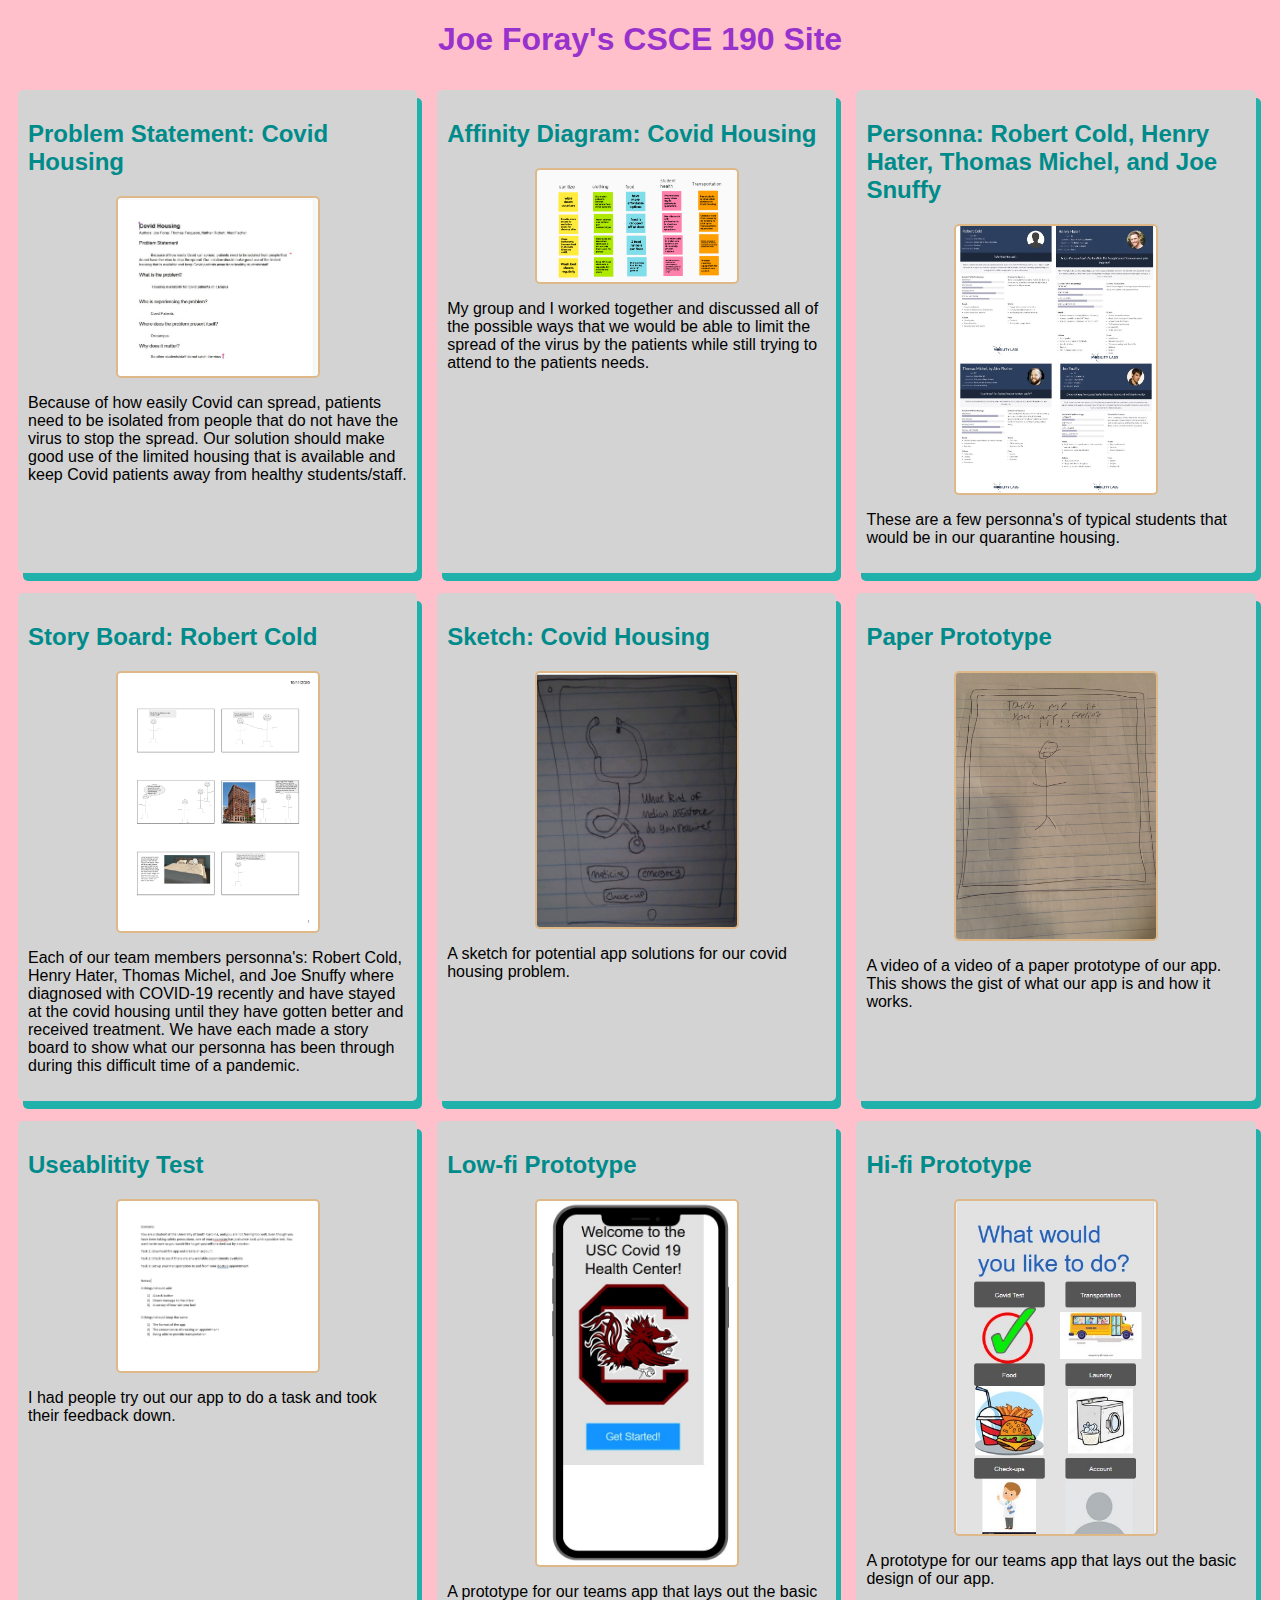
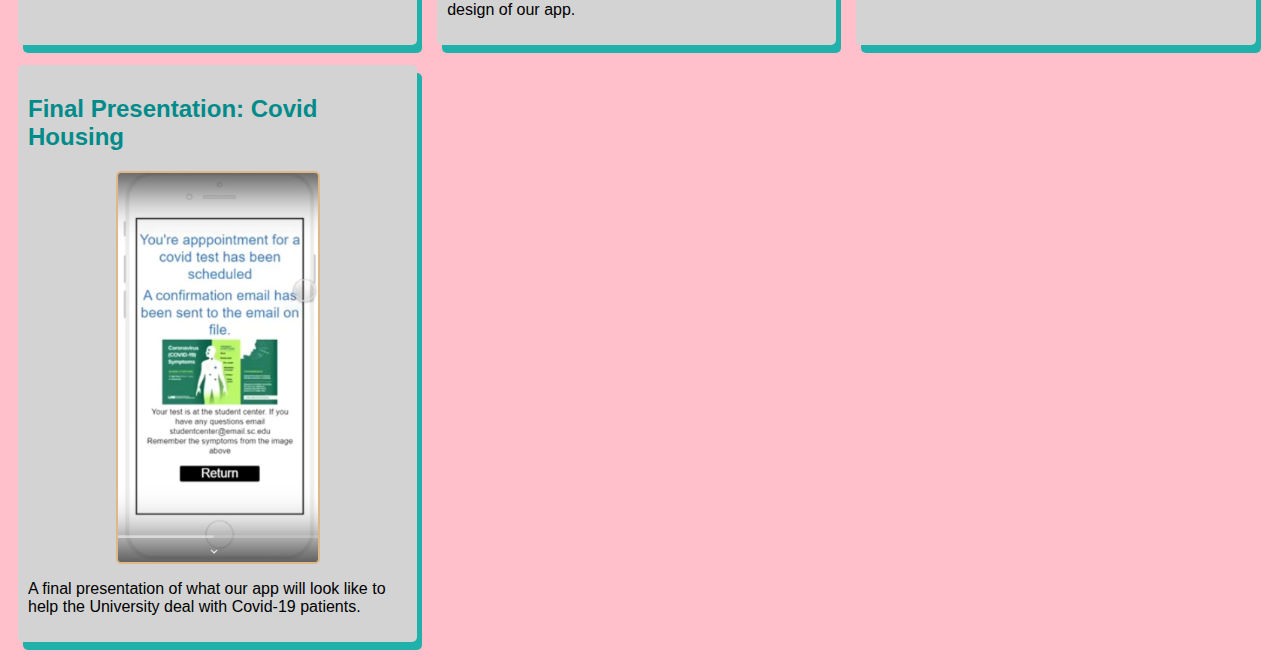
<file: index.html>
<!DOCTYPE html>
<html>
    <head>
        <title>CSCE 190 Joe Foray</title>
        <link rel="stylesheet" href="styles.css">
    </head>
    <body>
        <h1>Joe Foray's CSCE 190 Site</h1>

        <div class="assignments">
            <!-- Problem Statement Assignment-->
            <section class="assignment">
                <a href="files/problemStatement.pdf"><h2>Problem Statement: Covid Housing</h2></a>
                <a href="files/problemStatement.pdf"><img src="images/problemStatement.jpg"></a>
             
                
                <p>
                    Because of how easily Covid can spread, patients need to be isolated from people that do not have the virus to stop the spread. Our solution should make good use of the limited housing that is available and keep Covid patients away from healthy students/staff.
                </p>  
               
            </section>

            <!--Affinity Diagram Assignment-->
            <section class="assignment">
                <a href="files/affinity-diagram.pdf"><h2>Affinity Diagram: Covid Housing</h2></a>
                <a href="files/affinity-diagram.pdf"> <img src="images/affinity-diagram1.png"></a>
                
                <p>
                    My group and I worked together and discussed all of the possible ways that we would be able to limit the spread of the virus by the patients while still trying to attend to the patients needs.
                </p>  
            
            </section> 

            <!-- Persona Assingment-->
            <section class="assignment">
                <a href="files/merged.pdf"><h2>Personna: Robert Cold, Henry Hater, Thomas Michel, and Joe Snuffy</h2></a>
                <a href="files/merged.pdf"><img src="images/personna.jpg"></a>
                <p>
                    These are a few personna's of typical students that would be in our quarantine housing.
                </p>
               
            </section>

            <!-- Storyboard Assingment-->
            <section class="assignment">
                <a href="files/storyboard Final.pdf"><h2>Story Board: Robert Cold </h2></a>
                <a href="files/storyboard Final.pdf"><img src="images/storyboard1page.png"></a>
                <p>
                    Each of our team members personna's: Robert Cold, Henry Hater, Thomas Michel, and Joe Snuffy where diagnosed with COVID-19 recently and have stayed at the covid housing until they have gotten better and received treatment. We have each made a story board to show what our personna has been through during this difficult time of a pandemic.
                </p>
                 
            </section>

            <!-- Sketch Assingment-->
            <section class="assignment">
                <a href="files/combinedSketches.pdf"><h2>Sketch: Covid Housing </h2></a>
                <a href="files/combinedSketches.pdf"><img src="images/sketch.jpg"></a>
                
                <p>
                    A sketch for potential app solutions for our covid housing problem.
                </p>
                
            </section>
            <!-- Paper Prototype Assignment-->
            <section class="assignment"> 
                <a href="https://www.youtube.com/watch?v=MLjD8f29Qq4"><h2>Paper Prototype </h2></a>
                <a href="https://www.youtube.com/watch?v=MLjD8f29Qq4"><img src="images/paperPrototype.jpg"></a>
                <p>
                    A video of a video of a paper prototype of our app. This shows the gist of what our app is and how it works.
                </p>
            
            </section>


              <!-- Useablitity test Assignment-->
            <section class="assignment">
                <a href="files/usability test-converted.pdf"><h2>Useablitity Test </h2></a>
                 <a href="files/usability test-converted.pdf"><img src="images/useabilityTest.jpg"></a>
                <p>
                    I had people try out our app to do a task and took their feedback down.
                </p>

            </section>

              <!-- Lo-fi Prototype Assignment-->
            <section class="assignment">
                <a href="files/low-fiPrototype/index.html"><h2>Low-fi Prototype </h2></a>
                 <a href="files/low-fiPrototype/index.html"><img src="images/lo-fiPrototype.jpg"></a>
                <p>
                    A prototype for our teams app that lays out the basic design of our app.
                </p>
                
            </section>


            <!-- Hi-fi Prototype Assignment-->
            <section class="assignment">
                <a href="files/Hi-fi prototype/index.html"><h2>Hi-fi Prototype </h2></a>
                 <a href="files/Hi-fi prototype/index.html"><img src="images/hi-fiProtoype.jpg"></a>
                <p>
                    A prototype for our teams app that lays out the basic design of our app.
                </p>
                
            </section>

            <!-- Hi-fi Prototype Presentation-->
            <section class="assignment">
                <a href="http://Youtube.com/watch?v=I2SBbCmT6AA"><h2>Final Presentation: Covid Housing </h2></a>
                 <a href="http://Youtube.com/watch?v=I2SBbCmT6AA"><img src="images/hi-fiPresentation.jpg"></a>
                <p>
                    A final presentation of what our app will look like to help the University deal with Covid-19 patients.
                </p>
                
            </section>

        </div>
    </body>
</html>
</file>
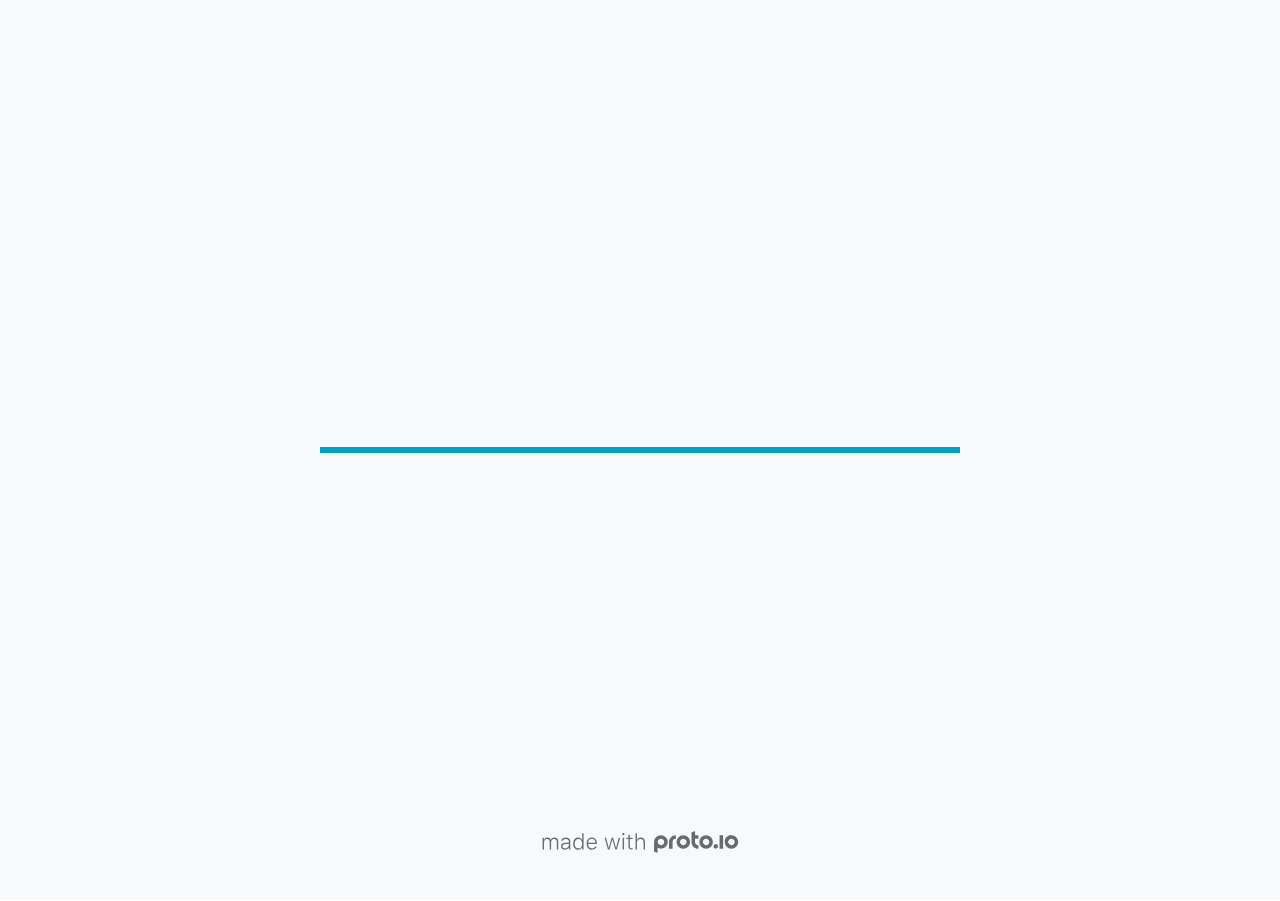
<file: Hi-fi prototype/index.html>
<!DOCTYPE HTML>
	<head>

		<meta charset="utf-8">

		<title>CSCE 190 Covid App - Proto.io</title>

		
			<meta name="HandheldFriendly" content="True">
			<meta name="MobileOptimized" content="375"> 

			
			
			
			<meta name="viewport" content="minimum-scale=1.00, maximum-scale=1.00, initial-scale=1.00, user-scalable=no, shrink-to-fit=no" />

			
				<meta name="apple-mobile-web-app-capable" content="yes" />
				<meta name="apple-mobile-web-app-status-bar-style" content="black-translucent" />
			

			<meta name="format-detection" content="telephone=no">


			

            
            <link rel="icon" sizes="192x192" href="./assets/branding/android-icon-hires.png">
            <link rel="icon" sizes="128x128" href="./assets/branding/android-icon.png">

            
            <link href="./assets/branding/apple-touch-icon-retina180.png" sizes="180x180" rel="apple-touch-icon">

            
            <link href="./assets/branding/apple-touch-icon-retina.png" sizes="114x114" rel="apple-touch-icon">

            
            <link href="./assets/branding/apple-touch-icon.png" sizes="57x57" rel="apple-touch-icon">

            
            <link href="./assets/branding/startup.png" media="(device-width: 320px)" rel="apple-touch-startup-image">

            
            <link href="./assets/branding/startup-retina.png" media="(device-width: 320px) and (device-height: 480px) and (-webkit-device-pixel-ratio: 2)" rel="apple-touch-startup-image">

            
            <link href="./assets/branding/startup-568.png" media="(device-width: 320px) and (device-height: 568px) and (-webkit-device-pixel-ratio: 2)" rel="apple-touch-startup-image">

            
            <link href="./assets/branding/startup-retina-6.png" media="(device-width: 375px) and (device-height: 667px) and (orientation: portrait) and (-webkit-device-pixel-ratio: 2)" rel="apple-touch-startup-image">

            
            <link href="./assets/branding/startup-retina-6plus.png" media="(device-width: 414px) and (device-height: 736px) and (orientation: portrait) and (-webkit-device-pixel-ratio: 3)" rel="apple-touch-startup-image">

            
            <link href="./assets/branding/startup-retina-6plus-landscape.png" media="(device-width: 414px) and (device-height: 736px) and (orientation: landscape) and (-webkit-device-pixel-ratio: 3)" rel="apple-touch-startup-image">

            
            <link href="./assets/branding/startup-ipad.png" media="(device-width: 768px) and (orientation: portrait)" rel="apple-touch-startup-image">

            
            <link href="./assets/branding/startup-ipad-landscape.png" media="(device-width: 768px) and (orientation: landscape)" rel="apple-touch-startup-image">

            
            <link href="./assets/branding/startup-ipad-retina.png" media="(device-width: 768px) and (orientation: portrait) and (-webkit-device-pixel-ratio: 2)" rel="apple-touch-startup-image">

            
            <link href="./assets/branding/startup-ipad-landscape-retina.png" media="(device-width: 768px) and (orientation: landscape) and (-webkit-device-pixel-ratio: 2)" rel="apple-touch-startup-image">

            
            <link href="./assets/branding/startup-ipad-pro.png" media="(device-width: 1024px) and (orientation: portrait) and (-webkit-device-pixel-ratio: 2)" rel="apple-touch-startup-image">

            
            <link href="./assets/branding/startup-ipad-pro-landscape.png" media="(device-width: 1024px) and (orientation: landscape) and (-webkit-device-pixel-ratio: 2)" rel="apple-touch-startup-image">

			<meta http-equiv="cleartype" content="on"> 


			 
		    <script type="text/javascript" src="./scripts/plugins/jquery/jquery.js"></script>

			
				<link rel="stylesheet" href="./stylesheets/player-export.css" />
				<script type="text/javascript" src="./scripts/player-export.js"></script>
			

			
			<script type="text/javascript" src="./libraries/common/components.js"></script> 
			<link type="text/css" rel="Stylesheet" href="./libraries/common/components.1.00.css" /> 

			
					<script type="text/javascript" src="./libraries/generic2/components.js"></script> 
					<link type="text/css" rel="Stylesheet" href="./libraries/generic2/components.1.00.css" /> 
				
					<script type="text/javascript" src="./libraries/ios9/components.js"></script> 
					<link type="text/css" rel="Stylesheet" href="./libraries/ios9/components.1.00.css" /> 
				
				<script type="text/javascript" src="./data/data.js"></script> 
			

		<style>
			body { width: 375px; height: 667px; }
			.landscape, .landscape .prx-page { min-height: 375px; }
			.portrait, .portrait .prx-page { min-height: 667px; }
		</style>

		<script type="text/javascript">

			prx.ver = '6.6.60.0';
			prx.url.account = 'https://alexfischer.proto.io';
			prx.url.staticassets = 'https://gal.proto.io';
			prx.url.devices = 'https://dteyv52hbg2at.cloudfront.net/devices';
			prx.url.static = 'https://dteyv52hbg2at.cloudfront.net';
			prx.url.siteurl = 'proto.io';
			prx.url.crossmsg = 'https://alexfischer.proto.io';

			prx.nodejsassetsserver = {};
			prx.nodejsassetsserver.host = ".proto.io";
			prx.nodejsassetsserver.subdomainprefix = "https://at";
			prx.nodejsassetsserver.maxsubdomains = "20";

			prx.device_library = 'ios9';
			prx.devices[prx.device] = {
				name: prx.device
				,defaultOrientation: 'portrait'
				,portrait_applies: 1 //new
				,portrait: [375,667]
				,landscape_applies: 1 //new
				,landscape: [667,375]
				,allow_orientation_change: 1 //new
				,statusbar_skin: 'default' // new
				,statusbarheightportrait: 0
				,statusbarheightlandscape: 0
				,navigationbar_skin: 'default' //new
				,navigationbarheightportrait: 0
				,navigationbarheightlandscape: 0
				,normalportrait: [375,667]
				,normallandscape: [667,375]
				,device_s3bucket: 'd4ef61c1-1c68-4222-8ad5-0b8391e1843b'
				,dpr: '1.00'
				,deviceType: "default"
                ,showiPhoneXNotch: false
                ,hasCustomSkinNotch: false
				,appleWatchRoundedCorners: false
				,scrollType: "default"
				,initialscale: 1.00
				,targetdensitydpi: "device-dpi"
			}

			prx.projectsettings.id = '73034a4c-c459-4ec0-bd8d-bc7750eca1ca';
			prx.projectsettings.s3b = 'alexfischer-1096213-proto';
			prx.projectsettings.account = 'alexfischer';
			prx.projectsettings.statusbar = '0'; 
			prx.projectsettings.statusbarapplies = '0';
			prx.projectsettings.navigationbar = '0';
			prx.projectsettings.navigationbarapplies = '0';
			prx.projectsettings.initialpageid = -1;
			
			
			prx.projectsettings.flashactions = 1;
			prx.projectsettings.gatrackingcode = '';

			prx.export2html = '1' == true;
			prx.mobPlayer = 0;

			prx.user.country = 'US';

			prx.s3Links = []; 
			var sLinkedAssets = [];
			

			prx.csrf_token = '721B16F330BA4A9D670BD45251716915517C885C3A1357EEEF8C47B786321330';

            

            
                            prx.assetsAccessToken = "eyJ0eXAiOiJKV1QiLCJhbGciOiJIUzI1NiJ9.eyJkIjp7InVpZCI6Ii0xIiwicHJvamVjdF9pZCI6IjczMDM0YTRjLWM0NTktNGVjMC1iZDhkLWJjNzc1MGVjYTFjYSJ9LCJ2IjowLCJleHAiOjE2MDYzNDQ4NjAsImlhdCI6MTYwNjE2NDg2MH0.SE_1c0FMnNEBHbU5eKGASWP7HwikeKfz28YGLHpdBpw";

			prx.iniPlayer.iniPreLoad();

		</script>
	</head>

	

			<body class="player device-cursor-touch mobile-device-true " " id="mbd" >

				
				<div id="window-wrapper">
					<div id="dragarea"></div>
					<div id="statusbar"></div>
					<div id="underlay" style=""></div>

					<div class="prx-page" data-role="page" id="p-1" data-id="1"></div>
					
								<div class="prx-page" data-role="page" id="p-2" data-id="2"></div>
							
								<div class="prx-page" data-role="page" id="p-4" data-id="4"></div>
							
								<div class="prx-page" data-role="page" id="p-6" data-id="6"></div>
							
								<div class="prx-page" data-role="page" id="p-8" data-id="8"></div>
							
								<div class="prx-page" data-role="page" id="p-9" data-id="9"></div>
							
								<div class="prx-page" data-role="page" id="p-10" data-id="10"></div>
							
								<div class="prx-page" data-role="page" id="p-12" data-id="12"></div>
							
								<div class="prx-page" data-role="page" id="p-13" data-id="13"></div>
							
								<div class="prx-page" data-role="page" id="p-14" data-id="14"></div>
							
								<div class="prx-page" data-role="page" id="p-15" data-id="15"></div>
							
								<div class="prx-page" data-role="page" id="p-16" data-id="16"></div>
							
								<div class="prx-page" data-role="page" id="p-17" data-id="17"></div>
							
								<div class="prx-page" data-role="page" id="p-18" data-id="18"></div>
							
								<div class="prx-page" data-role="page" id="p-19" data-id="19"></div>
							
								<div class="prx-page" data-role="page" id="p-20" data-id="20"></div>
							
								<div class="prx-page" data-role="page" id="p-21" data-id="21"></div>
							
								<div class="prx-page" data-role="page" id="p-22" data-id="22"></div>
							
								<div class="prx-page" data-role="page" id="p-23" data-id="23"></div>
							
								<div class="prx-page" data-role="page" id="p-24" data-id="24"></div>
							
								<div class="prx-page" data-role="page" id="p-25" data-id="25"></div>
							
								<div class="prx-page" data-role="page" id="p-26" data-id="26"></div>
							
								<div class="prx-page" data-role="page" id="p-27" data-id="27"></div>
							
								<div class="prx-page" data-role="page" id="p-28" data-id="28"></div>
							
								<div class="prx-page" data-role="page" id="p-29" data-id="29"></div>
							
								<div class="prx-page" data-role="page" id="p-30" data-id="30"></div>
							
								<div class="prx-page" data-role="page" id="p-31" data-id="31"></div>
							
					<div id="navigationbar"></div>
					<div id="overlay"></div>
					<div id="trash"></div>
					<div id="quick-audios"></div>
				</div>

				 
			<div id="loader-wrapper">
				
				<div class="progress">
					<div class="progress-bar"></div>
				</div>
				<div id="poweredby"></div>
			</div>
			


			</body>
		

</html>
</file>
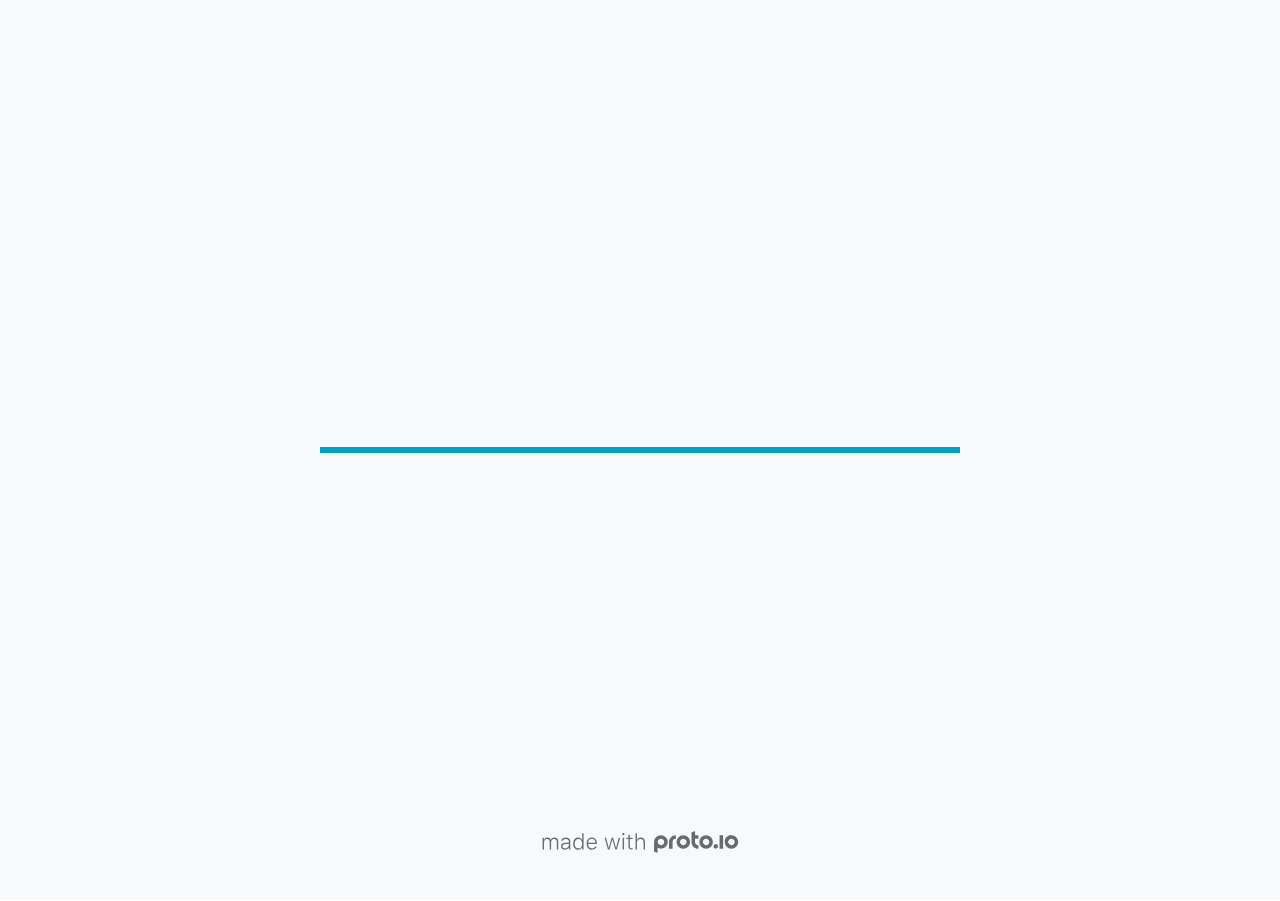
<file: files/low-fiPrototype/index.html>
<!DOCTYPE HTML>
	<head>

		<meta charset="utf-8">

		<title>CSCE 190 Covid App - Proto.io</title>

		
			<meta name="HandheldFriendly" content="True">
			<meta name="MobileOptimized" content="375"> 

			
			
			
			<meta name="viewport" content="minimum-scale=1.00, maximum-scale=1.00, initial-scale=1.00, user-scalable=no, shrink-to-fit=no" />

			
				<meta name="apple-mobile-web-app-capable" content="yes" />
				<meta name="apple-mobile-web-app-status-bar-style" content="black-translucent" />
			

			<meta name="format-detection" content="telephone=no">


			

            
            <link rel="icon" sizes="192x192" href="./assets/branding/android-icon-hires.png">
            <link rel="icon" sizes="128x128" href="./assets/branding/android-icon.png">

            
            <link href="./assets/branding/apple-touch-icon-retina180.png" sizes="180x180" rel="apple-touch-icon">

            
            <link href="./assets/branding/apple-touch-icon-retina.png" sizes="114x114" rel="apple-touch-icon">

            
            <link href="./assets/branding/apple-touch-icon.png" sizes="57x57" rel="apple-touch-icon">

            
            <link href="./assets/branding/startup.png" media="(device-width: 320px)" rel="apple-touch-startup-image">

            
            <link href="./assets/branding/startup-retina.png" media="(device-width: 320px) and (device-height: 480px) and (-webkit-device-pixel-ratio: 2)" rel="apple-touch-startup-image">

            
            <link href="./assets/branding/startup-568.png" media="(device-width: 320px) and (device-height: 568px) and (-webkit-device-pixel-ratio: 2)" rel="apple-touch-startup-image">

            
            <link href="./assets/branding/startup-retina-6.png" media="(device-width: 375px) and (device-height: 667px) and (orientation: portrait) and (-webkit-device-pixel-ratio: 2)" rel="apple-touch-startup-image">

            
            <link href="./assets/branding/startup-retina-6plus.png" media="(device-width: 414px) and (device-height: 736px) and (orientation: portrait) and (-webkit-device-pixel-ratio: 3)" rel="apple-touch-startup-image">

            
            <link href="./assets/branding/startup-retina-6plus-landscape.png" media="(device-width: 414px) and (device-height: 736px) and (orientation: landscape) and (-webkit-device-pixel-ratio: 3)" rel="apple-touch-startup-image">

            
            <link href="./assets/branding/startup-ipad.png" media="(device-width: 768px) and (orientation: portrait)" rel="apple-touch-startup-image">

            
            <link href="./assets/branding/startup-ipad-landscape.png" media="(device-width: 768px) and (orientation: landscape)" rel="apple-touch-startup-image">

            
            <link href="./assets/branding/startup-ipad-retina.png" media="(device-width: 768px) and (orientation: portrait) and (-webkit-device-pixel-ratio: 2)" rel="apple-touch-startup-image">

            
            <link href="./assets/branding/startup-ipad-landscape-retina.png" media="(device-width: 768px) and (orientation: landscape) and (-webkit-device-pixel-ratio: 2)" rel="apple-touch-startup-image">

            
            <link href="./assets/branding/startup-ipad-pro.png" media="(device-width: 1024px) and (orientation: portrait) and (-webkit-device-pixel-ratio: 2)" rel="apple-touch-startup-image">

            
            <link href="./assets/branding/startup-ipad-pro-landscape.png" media="(device-width: 1024px) and (orientation: landscape) and (-webkit-device-pixel-ratio: 2)" rel="apple-touch-startup-image">

			<meta http-equiv="cleartype" content="on"> 


			 
		    <script type="text/javascript" src="./scripts/plugins/jquery/jquery.js"></script>

			
				<link rel="stylesheet" href="./stylesheets/player-export.css" />
				<script type="text/javascript" src="./scripts/player-export.js"></script>
			

			
			<script type="text/javascript" src="./libraries/common/components.js"></script> 
			<link type="text/css" rel="Stylesheet" href="./libraries/common/components.1.00.css" /> 

			
					<script type="text/javascript" src="./libraries/generic2/components.js"></script> 
					<link type="text/css" rel="Stylesheet" href="./libraries/generic2/components.1.00.css" /> 
				
					<script type="text/javascript" src="./libraries/ios9/components.js"></script> 
					<link type="text/css" rel="Stylesheet" href="./libraries/ios9/components.1.00.css" /> 
				
				<script type="text/javascript" src="./data/data.js"></script> 
			

		<style>
			body { width: 375px; height: 667px; }
			.landscape, .landscape .prx-page { min-height: 375px; }
			.portrait, .portrait .prx-page { min-height: 667px; }
		</style>

		<script type="text/javascript">

			prx.ver = '6.6.59.0';
			prx.url.account = 'https://alexfischer.proto.io';
			prx.url.staticassets = 'https://gal.proto.io';
			prx.url.devices = 'https://dteyv52hbg2at.cloudfront.net/devices';
			prx.url.static = 'https://dteyv52hbg2at.cloudfront.net';
			prx.url.siteurl = 'proto.io';
			prx.url.crossmsg = 'https://alexfischer.proto.io';

			prx.nodejsassetsserver = {};
			prx.nodejsassetsserver.host = ".proto.io";
			prx.nodejsassetsserver.subdomainprefix = "https://at";
			prx.nodejsassetsserver.maxsubdomains = "20";

			prx.device_library = 'ios9';
			prx.devices[prx.device] = {
				name: prx.device
				,defaultOrientation: 'portrait'
				,portrait_applies: 1 //new
				,portrait: [375,667]
				,landscape_applies: 1 //new
				,landscape: [667,375]
				,allow_orientation_change: 1 //new
				,statusbar_skin: 'default' // new
				,statusbarheightportrait: 0
				,statusbarheightlandscape: 0
				,navigationbar_skin: 'default' //new
				,navigationbarheightportrait: 0
				,navigationbarheightlandscape: 0
				,normalportrait: [375,667]
				,normallandscape: [667,375]
				,device_s3bucket: 'd4ef61c1-1c68-4222-8ad5-0b8391e1843b'
				,dpr: '1.00'
				,deviceType: "default"
                ,showiPhoneXNotch: false
                ,hasCustomSkinNotch: false
				,appleWatchRoundedCorners: false
				,scrollType: "default"
				,initialscale: 1.00
				,targetdensitydpi: "device-dpi"
			}

			prx.projectsettings.id = '73034a4c-c459-4ec0-bd8d-bc7750eca1ca';
			prx.projectsettings.s3b = 'alexfischer-1096213-proto';
			prx.projectsettings.account = 'alexfischer';
			prx.projectsettings.statusbar = '0'; 
			prx.projectsettings.statusbarapplies = '0';
			prx.projectsettings.navigationbar = '0';
			prx.projectsettings.navigationbarapplies = '0';
			prx.projectsettings.initialpageid = -1;
			
			
			prx.projectsettings.flashactions = 1;
			prx.projectsettings.gatrackingcode = '';

			prx.export2html = '1' == true;
			prx.mobPlayer = 0;

			prx.user.country = 'US';

			prx.s3Links = []; 
			var sLinkedAssets = [];
			

			prx.csrf_token = '0C02227210078BDCE92C4A250419D0874A67F1B78C8DCC15667FEB34D540674C';

            

            
                            prx.assetsAccessToken = "eyJ0eXAiOiJKV1QiLCJhbGciOiJIUzI1NiJ9.eyJkIjp7InVpZCI6Ii0xIiwicHJvamVjdF9pZCI6IjczMDM0YTRjLWM0NTktNGVjMC1iZDhkLWJjNzc1MGVjYTFjYSJ9LCJ2IjowLCJleHAiOjE2MDUxNDk2MzQsImlhdCI6MTYwNDk2OTYzNH0.HUwBY6g235p_gqLwS0A6usbBbU06B4b0rkQ3OSd8zec";

			prx.iniPlayer.iniPreLoad();

		</script>
	</head>

	

			<body class="player device-cursor-touch mobile-device-true " " id="mbd" >

				
				<div id="window-wrapper">
					<div id="dragarea"></div>
					<div id="statusbar"></div>
					<div id="underlay" style=""></div>

					<div class="prx-page" data-role="page" id="p-1" data-id="1"></div>
					
								<div class="prx-page" data-role="page" id="p-2" data-id="2"></div>
							
								<div class="prx-page" data-role="page" id="p-4" data-id="4"></div>
							
								<div class="prx-page" data-role="page" id="p-6" data-id="6"></div>
							
								<div class="prx-page" data-role="page" id="p-8" data-id="8"></div>
							
								<div class="prx-page" data-role="page" id="p-9" data-id="9"></div>
							
								<div class="prx-page" data-role="page" id="p-10" data-id="10"></div>
							
								<div class="prx-page" data-role="page" id="p-12" data-id="12"></div>
							
								<div class="prx-page" data-role="page" id="p-13" data-id="13"></div>
							
								<div class="prx-page" data-role="page" id="p-14" data-id="14"></div>
							
								<div class="prx-page" data-role="page" id="p-15" data-id="15"></div>
							
								<div class="prx-page" data-role="page" id="p-16" data-id="16"></div>
							
								<div class="prx-page" data-role="page" id="p-17" data-id="17"></div>
							
								<div class="prx-page" data-role="page" id="p-18" data-id="18"></div>
							
								<div class="prx-page" data-role="page" id="p-19" data-id="19"></div>
							
								<div class="prx-page" data-role="page" id="p-20" data-id="20"></div>
							
								<div class="prx-page" data-role="page" id="p-21" data-id="21"></div>
							
								<div class="prx-page" data-role="page" id="p-22" data-id="22"></div>
							
								<div class="prx-page" data-role="page" id="p-23" data-id="23"></div>
							
								<div class="prx-page" data-role="page" id="p-24" data-id="24"></div>
							
								<div class="prx-page" data-role="page" id="p-25" data-id="25"></div>
							
								<div class="prx-page" data-role="page" id="p-26" data-id="26"></div>
							
								<div class="prx-page" data-role="page" id="p-27" data-id="27"></div>
							
								<div class="prx-page" data-role="page" id="p-28" data-id="28"></div>
							
								<div class="prx-page" data-role="page" id="p-29" data-id="29"></div>
							
								<div class="prx-page" data-role="page" id="p-30" data-id="30"></div>
							
					<div id="navigationbar"></div>
					<div id="overlay"></div>
					<div id="trash"></div>
					<div id="quick-audios"></div>
				</div>

				 
			<div id="loader-wrapper">
				
				<div class="progress">
					<div class="progress-bar"></div>
				</div>
				<div id="poweredby"></div>
			</div>
			


			</body>
		

</html>
</file>
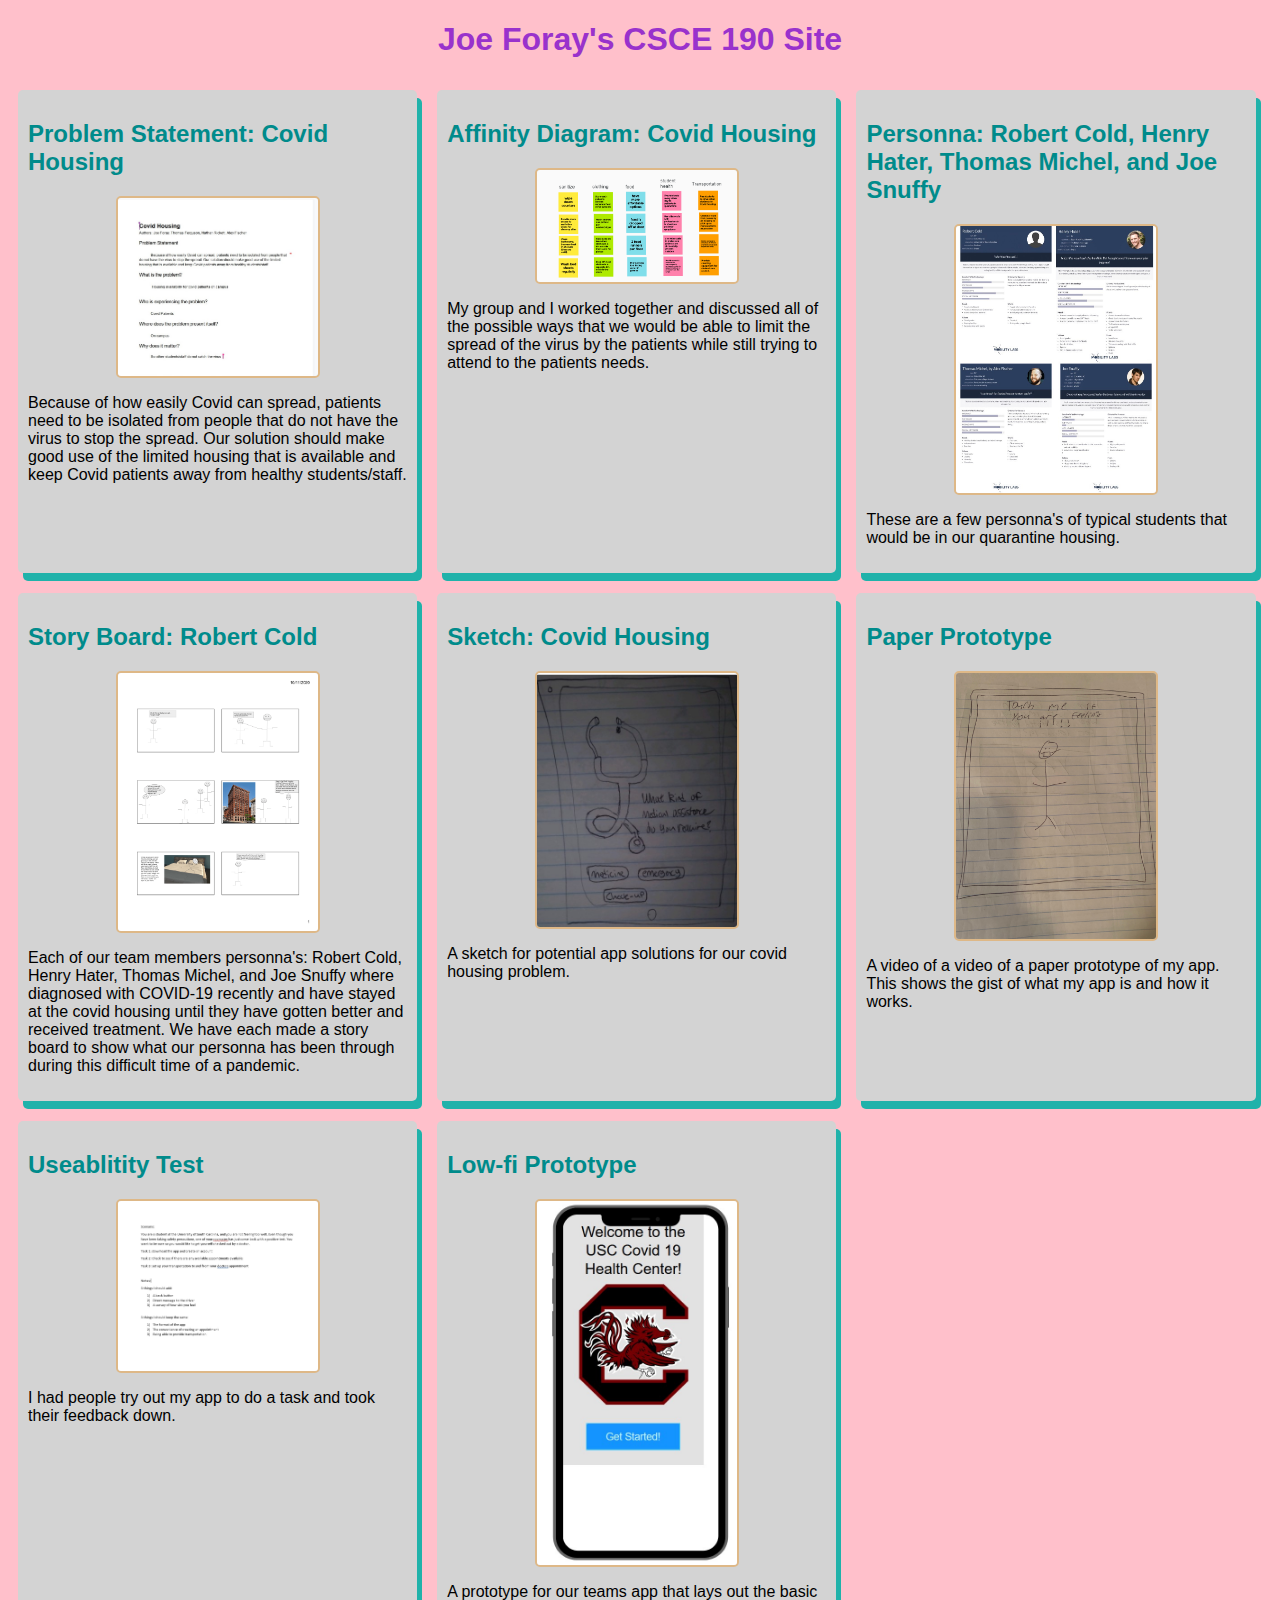
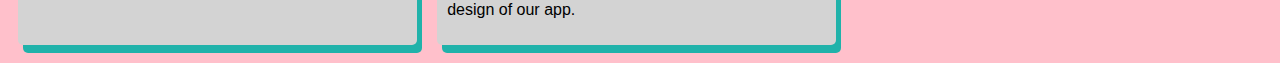
<file: newIndex.html>
<!DOCTYPE html>
<html>
    <head>
        <title>CSCE 190 Joe Foray</title>
        <link rel="stylesheet" href="styles.css">
    </head>
    <body>
        <h1>Joe Foray's CSCE 190 Site</h1>

        <div class="assignments">
            <!-- Problem Statement Assignment-->
            <section class="assignment">
                <a href="files/problemStatement.pdf"><h2>Problem Statement: Covid Housing</h2></a>
                <a href="files/problemStatement.pdf"><img src="images/problemStatement.jpg"></a>
             
                
                <p>
                    Because of how easily Covid can spread, patients need to be isolated from people that do not have the virus to stop the spread. Our solution should make good use of the limited housing that is available and keep Covid patients away from healthy students/staff.
                </p>  
               
            </section>

            <!--Affinity Diagram Assignment-->
            <section class="assignment">
                <a href="files/affinity-diagram.pdf"><h2>Affinity Diagram: Covid Housing</h2></a>
                <a href="files/affinity-diagram.pdf"> <img src="images/affinity-diagram1.png"></a>
                
                <p>
                    My group and I worked together and discussed all of the possible ways that we would be able to limit the spread of the virus by the patients while still trying to attend to the patients needs.
                </p>  
            
            </section> 

            <!-- Persona Assingment-->
            <section class="assignment">
                <a href="files/merged.pdf"><h2>Personna: Robert Cold, Henry Hater, Thomas Michel, and Joe Snuffy</h2></a>
                <a href="files/merged.pdf"><img src="images/personna.jpg"></a>
                <p>
                    These are a few personna's of typical students that would be in our quarantine housing.
                </p>
               
            </section>

            <!-- Storyboard Assingment-->
            <section class="assignment">
                <a href="files/storyboard Final.pdf"><h2>Story Board: Robert Cold </h2></a>
                <a href="files/storyboard Final.pdf"><img src="images/storyboard1page.png"></a>
                <p>
                    Each of our team members personna's: Robert Cold, Henry Hater, Thomas Michel, and Joe Snuffy where diagnosed with COVID-19 recently and have stayed at the covid housing until they have gotten better and received treatment. We have each made a story board to show what our personna has been through during this difficult time of a pandemic.
                </p>
                 
            </section>

            <!-- Sketch Assingment-->
            <section class="assignment">
                <a href="files/combinedSketches.pdf"><h2>Sketch: Covid Housing </h2></a>
                <a href="files/combinedSketches.pdf"><img src="images/sketch.jpg"></a>
                
                <p>
                    A sketch for potential app solutions for our covid housing problem.
                </p>
                
            </section>
            <!-- Paper Prototype Assignment-->
            <section class="assignment"> 
                <a href="https://www.youtube.com/watch?v=MLjD8f29Qq4"><h2>Paper Prototype </h2></a>
                <a href="https://www.youtube.com/watch?v=MLjD8f29Qq4"><img src="images/paperPrototype.jpg"></a>
                <p>
                    A video of a video of a paper prototype of my app. This shows the gist of what my app is and how it works.
                </p>
            
            </section>


              <!-- Useablitity test Assignment-->
            <section class="assignment">
                <a href="files/usability test-converted.pdf"><h2>Useablitity Test </h2></a>
                 <a href="files/usability test-converted.pdf"><img src="images/useabilityTest.jpg"></a>
                <p>
                    I had people try out my app to do a task and took their feedback down.
                </p>

            </section>

              <!-- Lo-fi Prototype Assignment-->
            <section class="assignment">
                <a href="files/low-fiPrototype/index.html"><h2>Low-fi Prototype </h2></a>
                 <a href="files/low-fiPrototype/index.html"><img src="images/lo-fiPrototype.jpg"></a>
                <p>
                    A prototype for our teams app that lays out the basic design of our app.
                </p>
                
            </section>

        </div>
    </body>
</html>
</file>
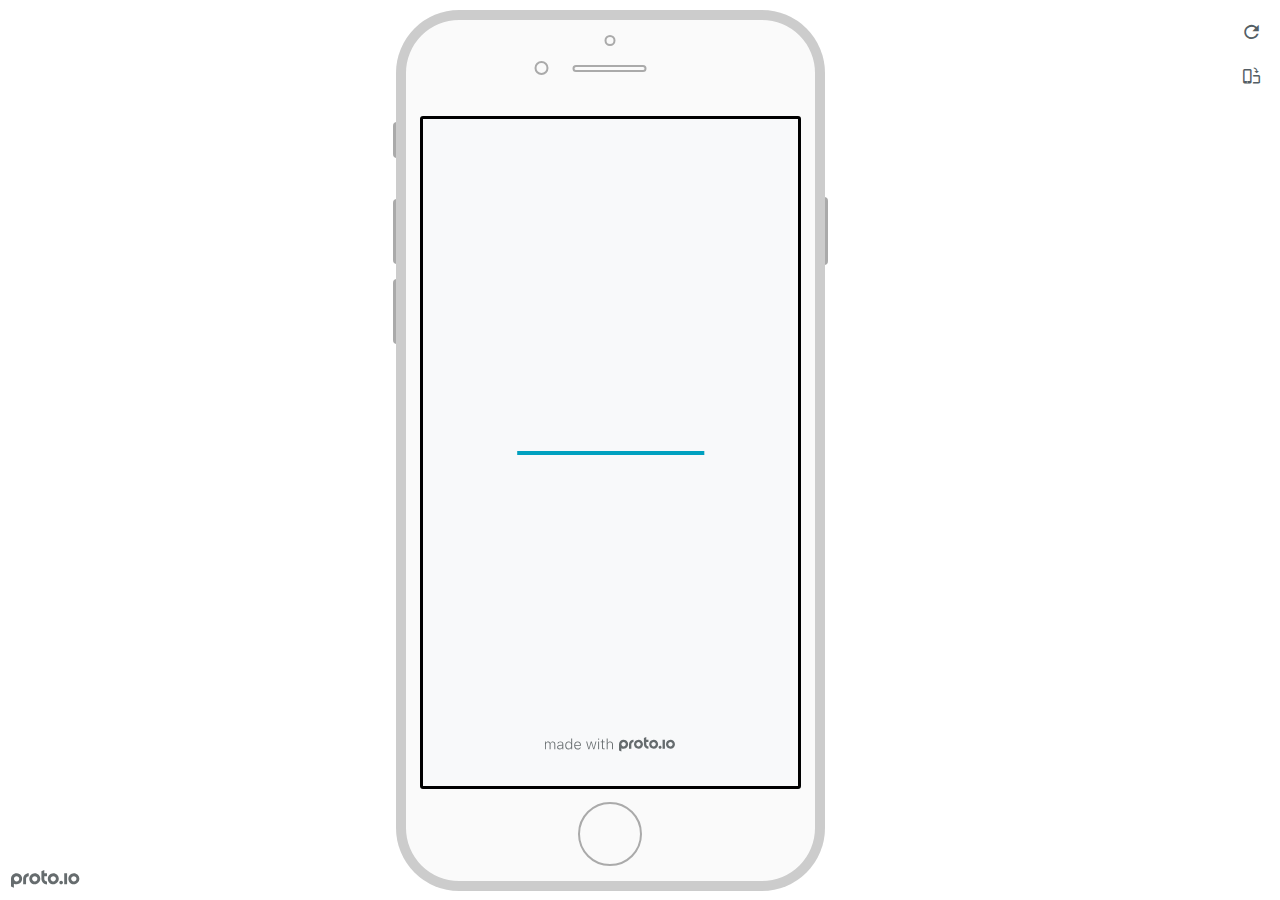
<file: Hi-fi prototype/frame.html>
<!DOCTYPE HTML>
    <head>
    <meta charset="utf-8">

    <title>CSCE 190 Covid App - Proto.io player</title>

    

			<link type="text/css" rel="stylesheet" href="./stylesheets/preview-export-min.css">
			<script type="text/javascript" src="./scripts/preview-export-min.js"></script>

		

    <script type="text/javascript">
        var prx = window.prx || {};
        prx.orientation = 'portrait';
        prx.orientations = {};
        prx.orientations.portrait = 1;
        prx.orientations.landscape = 1;
        prx.project = {};
        prx.project.id = '73034a4c-c459-4ec0-bd8d-bc7750eca1ca';
        prx.project.title = 'CSCE 190 Covid App';
        prx.project.version = 0;
        prx.project.livepreview = 0;
        prx.project.account = "alexfischer";
        prx.activePage = {};
        prx.usercountry = "us";
        
            prx.user = false;
        
        prx.skin = 'apple-phone-iphone8-1';
        prx.ver = '6.6.60.0';
        //prx.flashactions = 1;
		prx.flashactions = 1; //we are not using the DB value anymore

        prx.nodejsassetsserver = {};
        prx.nodejsassetsserver.host = ".proto.io";
        prx.nodejsassetsserver.subdomainprefix = "https://at";
        prx.nodejsassetsserver.maxsubdomains = "20";
        prx.account = "alexfischer";
        prx.browserShowScreenshots = 'true';
        prx.url.crossmsg = 'https://alexfischer.proto.io';
        prx.playerUrl = 'https://alexfischer.proto.io/player/';
        prx.spaces = false;
        prx.csrf_token = 'F75894C43CB38FECE0BE3962EB2F9A197FEDB68265BFDC5EA762614A6D7AF51C';

        
    </script>

    

</head>


<body style="background-color:#FFFFFF">

    

    <div class="page-sidebar">
        
        <div class="sidebar-action-buttons">

            
                <span class="header-action-button player-icon-reload embed-icon-reload" id="refresh-preview">
                    <span class="tooltip">Refresh preview</span>
                </span>
                
                    <span  class="header-action-button player-icon-rotate embed-icon-rotate" id="change-orientation">
                        <span class="tooltip">Change orientation</span>
                    </span>
                

        </div>

    </div>

    <div id="maincontent" class="portrait">

        <div id="shortcut-pressed-outer">
            <div id="shortcut-pressed"></div>
        </div>
        

			<div class="frame_generic">
				
				<div class="body_generic skin_apple-phone-iphone8-1 skin-wrapper skin-os-apple skin-device-phone skin-model-iphone8 skin-size-1 skin-color-white skin-orientation-portrait skin-dimensions-375-667">

					<div class="buttons top"></div>
					<div class="detail-top"></div>
					<div class="web-search"></div>
					<div class="buttons left"></div>

					<div class="body_generic_inner">
						
						<iframe id="pio-playerframe" src="index.html" scrolling="NO" style="width: 375px; height: 667px;" webkitAllowFullScreen mozallowfullscreen allowFullScreen allowvr allow="autoplay"></iframe>
						
                                <script type="text/javascript">
                                    // remove parameter from address bar immediately if no changes
                                    let url = new URL(window.location.href);
                                    url.searchParams.delete('hc');
									url.searchParams.delete('ap');
                                    window.history.replaceState({}, document.title, url.toString());
                                </script>
                            
					</div>

					<div class="buttons right"></div>
					<div class="detail-bottom"></div>
				</div>
				
			</div>
		
    </div>

    

    
            <div id="branding"></div>
        
</body>


<script type="text/javascript">
    
</script>
</html>
</file>
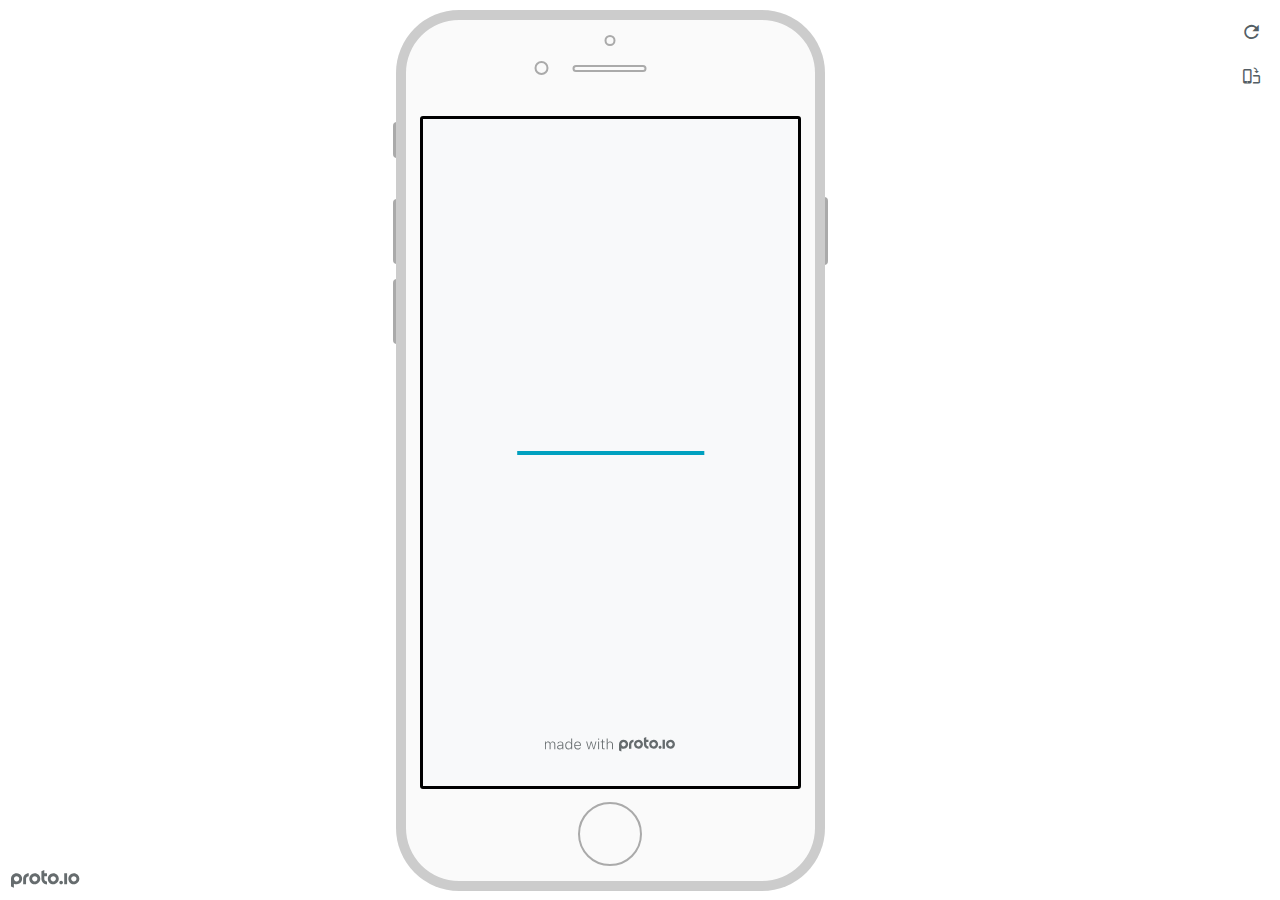
<file: files/low-fiPrototype/frame.html>
<!DOCTYPE HTML>
    <head>
    <meta charset="utf-8">

    <title>CSCE 190 Covid App - Proto.io player</title>

    

			<link type="text/css" rel="stylesheet" href="./stylesheets/preview-export-min.css">
			<script type="text/javascript" src="./scripts/preview-export-min.js"></script>

		

    <script type="text/javascript">
        var prx = window.prx || {};
        prx.orientation = 'portrait';
        prx.orientations = {};
        prx.orientations.portrait = 1;
        prx.orientations.landscape = 1;
        prx.project = {};
        prx.project.id = '73034a4c-c459-4ec0-bd8d-bc7750eca1ca';
        prx.project.title = 'CSCE 190 Covid App';
        prx.project.version = 0;
        prx.project.livepreview = 0;
        prx.project.account = "alexfischer";
        prx.activePage = {};
        prx.usercountry = "us";
        
            prx.user = false;
        
        prx.skin = 'apple-phone-iphone8-1';
        prx.ver = '6.6.59.0';
        //prx.flashactions = 1;
		prx.flashactions = 1; //we are not using the DB value anymore

        prx.nodejsassetsserver = {};
        prx.nodejsassetsserver.host = ".proto.io";
        prx.nodejsassetsserver.subdomainprefix = "https://at";
        prx.nodejsassetsserver.maxsubdomains = "20";
        prx.account = "alexfischer";
        prx.browserShowScreenshots = 'true';
        prx.url.crossmsg = 'https://alexfischer.proto.io';
        prx.playerUrl = 'https://alexfischer.proto.io/player/';
        prx.spaces = false;
        prx.csrf_token = 'C190DCE3EE58D2F3E1D5843D2202D6679EC05979D62A437B09A09F1DFA1C4630';

        
    </script>

    

</head>


<body style="background-color:#FFFFFF">

    

    <div class="page-sidebar">
        
        <div class="sidebar-action-buttons">

            
                <span class="header-action-button player-icon-reload embed-icon-reload" id="refresh-preview">
                    <span class="tooltip">Refresh preview</span>
                </span>
                
                    <span  class="header-action-button player-icon-rotate embed-icon-rotate" id="change-orientation">
                        <span class="tooltip">Change orientation</span>
                    </span>
                

        </div>

    </div>

    <div id="maincontent" class="portrait">

        <div id="shortcut-pressed-outer">
            <div id="shortcut-pressed"></div>
        </div>
        

			<div class="frame_generic">
				
				<div class="body_generic skin_apple-phone-iphone8-1 skin-wrapper skin-os-apple skin-device-phone skin-model-iphone8 skin-size-1 skin-color-white skin-orientation-portrait skin-dimensions-375-667">

					<div class="buttons top"></div>
					<div class="detail-top"></div>
					<div class="web-search"></div>
					<div class="buttons left"></div>

					<div class="body_generic_inner">
						
						<iframe id="pio-playerframe" src="index.html" scrolling="NO" style="width: 375px; height: 667px;" webkitAllowFullScreen mozallowfullscreen allowFullScreen allowvr allow="autoplay"></iframe>
						
                                <script type="text/javascript">
                                    // remove parameter from address bar immediately if no changes
                                    let url = new URL(window.location.href);
                                    url.searchParams.delete('hc');
									url.searchParams.delete('ap');
                                    window.history.replaceState({}, document.title, url.toString());
                                </script>
                            
					</div>

					<div class="buttons right"></div>
					<div class="detail-bottom"></div>
				</div>
				
			</div>
		
    </div>

    

    
            <div id="branding"></div>
        
</body>


<script type="text/javascript">
    
</script>
</html>
</file>
<file: styles.css>
body {
    background:pink;
    font-family: Arial, Helvetica, sans-serif;
}

.assignments{
    display: flex;
    flex-wrap: wrap;
}

.assignment {
    width: 30%;
    padding:10px;
    margin:10px;
    background:lightgray;
    border-radius: 5px;
    box-shadow: 5px 8px lightseagreen;
}

.assignment img {
    width:200px;
    border: 2px solid burlywood;
    margin-right: 20px;
    border-radius: 5px;
    display: block;
    margin: auto;
}

h1 {
    color:darkorchid;
    text-align: center;
}

a {
    text-decoration: none;
    color: darkcyan;
}
.assignment a:hover{
    color:red;
}
</file>
<file: Hi-fi prototype/stylesheets/player-export.css>
/*!
 * 
 *                                                                       
 *                              ::;;;;                                   
 *    ::,,,,::    ::,,  ,,,,::::::11ii::,,::,,,,::      ::::,,::,,,,::   
 *  ,,111111ii,,::1111::111111ii::111111::111111ii,,    ii11,,ii111111,, 
 *  11ii::;;11;;ii11::iiii::;;11;;11ii::ii11::::11ii    ii11;;11;;::ii11 
 *  11;;  ::11ii11;;::11ii  ::11ii11ii,,iiii..  iiii    ii11;;11::  ;;11 
 *  1111;;ii11;;11;;,,ii11::ii11;;ii11;;;;11;;;;11;;;;;;ii11::11ii;;11ii 
 *  11111111;;::11;;  ::ii1111;;  ::ii11::ii1111ii::11ii;;11,,;;1111ii:: 
 *  11;;,,::  ,,::,,      ::,,        ::::  ::::    ,,,,::::    ::,,     
 *  ;;;;                                                                 
 *                                                                       
 *  Build: 11/11/2020, 10:54:08 AM
 */

/*!
 * Waves v0.5.5
 * http://fian.my.id/Waves
 *
 * Copyright 2014 Alfiana E. Sibuea and other contributors
 * Released under the MIT license
 * https://github.com/fians/Waves/blob/master/LICENSE
 */.mask-inner{position:relative;background-size:100% 100%;background-repeat:no-repeat}.mask-inner .mask-inner{transform:none!important}.mask-border .mborder,.mask-filter{height:100%;width:100%}.mask-border .mborder{border:1px solid hsla(0,0%,100%,.8);position:absolute;pointer-events:none}.mask-border .area-border{border:1px solid #00a1c0;left:0;top:0;position:absolute;transform-origin:0 0;box-sizing:border-box}.mask-border .mask-radius{width:100%;height:100%;overflow:hidden;position:absolute}.mask-border .mask-radius .mask-radius-border{position:relative;width:100%;height:100%;border:1px solid hsla(0,0%,100%,.8)}.mask-border.hide-handles .prx-resizable-handle{opacity:0;pointer-events:none!important}.mask-border.hide-handles .area-border{border:1px dashed #b4bcbf}.mask-wrapper{overflow:hidden;height:100%;pointer-events:none}.mask-wrapper.borderPos-inside{box-sizing:border-box}.mask-wrapper.borderPos-outside{width:100%;height:100%}.mask-wrapper.borderPos-outside .mask-inner{box-sizing:content-box}.mask-edit-mode-handles{pointer-events:none}.mask-edit-mode-handles.hide-handles .prx-resizable-handle,.mask-edit-mode-handles.hide-handles .prx-rotate-handle{opacity:0;pointer-events:none!important}.mask-edit-mode-handles.hide-handles .xborder{border-color:#b4bcbf!important}abbr,address,article,aside,audio,b,blockquote,body,caption,cite,code,dd,del,dfn,div,dl,dt,em,fieldset,figure,footer,form,h1,h2,h3,h4,h5,h6,header,hgroup,html,i,iframe,img,ins,kbd,label,legend,li,mark,menu,nav,object,ol,p,pre,q,samp,section,small,span,strong,sub,sup,table,tbody,td,tfoot,th,thead,time,tr,ul,var,video{margin:0;padding:0;border:0;outline:0;font-size:100%;background:transparent}article,aside,details,figcaption,figure,footer,header,hgroup,nav,section{display:block}audio,canvas,video{display:inline-block;*display:inline;*zoom:1}[hidden],audio:not([controls]){display:none}html{font-size:100%;-webkit-text-size-adjust:100%;-ms-text-size-adjust:100%}body{margin:0;font-size:13px}body,button,input,select,textarea{font-family:sans-serif;color:#222}a{color:#00e}a:visited{color:#551a8b}a:hover{color:#06e}a:focus{outline:thin dotted}a:active,a:hover{outline:0}abbr[title]{border-bottom:1px dotted}b,strong{font-weight:700}blockquote{margin:1em 40px}dfn{font-style:italic}hr{display:block;height:1px;border:0;border-top:1px solid #ccc;margin:1em 0;padding:0}ins{background:#ff9;text-decoration:none}ins,mark{color:#000}mark{background:#ff0;font-style:italic;font-weight:700}code,kbd,pre,samp{font-family:monospace,serif;_font-family:courier new,monospace;font-size:1em}pre{white-space:pre;white-space:pre-wrap;word-wrap:break-word}q{quotes:none}q:after,q:before{content:"";content:none}small{font-size:85%}sub,sup{font-size:75%;line-height:0;position:relative;vertical-align:baseline}sup{top:-.5em}sub{bottom:-.25em}ol,ul{margin:1em 0;padding:0 0 0 40px}dd{margin:0 0 0 40px}nav ol,nav ul{list-style:none;list-style-image:none;margin:0;padding:0}img{border:0;-ms-interpolation-mode:bicubic}svg:not(:root){overflow:hidden}figure,form{margin:0}fieldset{margin:0}fieldset,legend{border:0;padding:0}legend{*margin-left:-7px}button,input,select,textarea{font-size:100%;margin:0;vertical-align:baseline;*vertical-align:middle}button,input{line-height:normal;*overflow:visible}table button,table input{*overflow:auto}[role=button],button,input[type=button],input[type=reset],input[type=submit]{-webkit-appearance:button}input[type=checkbox],input[type=radio]{box-sizing:border-box;padding:0}input[type=search]{-webkit-appearance:textfield;-moz-box-sizing:content-box;-webkit-box-sizing:content-box;box-sizing:content-box}input[type=search]::-webkit-search-decoration{-webkit-appearance:none}button::-moz-focus-inner{border:0;padding:0}textarea{overflow:auto;vertical-align:top;resize:vertical}input:invalid,textarea:invalid{background-color:#f0dddd}table{border-collapse:collapse;border-spacing:0}td{vertical-align:top}.nocallout{-webkit-touch-callout:none}textarea[contenteditable]{-webkit-appearance:none}.gifhidden{position:absolute;left:-100%}.ir{display:block;border:0;text-indent:-999em;overflow:hidden;background-color:transparent;background-repeat:no-repeat;text-align:left;direction:ltr}.ir br{display:none}.hidden{display:none!important;visibility:hidden}.visuallyhidden{border:0;clip:rect(0 0 0 0);height:1px;margin:-1px;overflow:hidden;padding:0;position:absolute;width:1px}.visuallyhidden.focusable:active,.visuallyhidden.focusable:focus{clip:auto;height:auto;margin:0;overflow:visible;position:static;width:auto}.invisible{visibility:hidden}.clearfix:after,.clearfix:before{content:"";display:table}.clearfix:after{clear:both}.clearfix{*zoom:1}@media print{*{background:transparent!important;color:#000!important;text-shadow:none!important;filter:none!important;-ms-filter:none!important}a,a:visited{text-decoration:underline}a[href]:after{content:" (" attr(href) ")"}abbr[title]:after{content:" (" attr(title) ")"}.ir a:after,a[href^="#"]:after,a[href^="javascript:"]:after{content:""}blockquote,pre{border:1px solid #999;page-break-inside:avoid}thead{display:table-header-group}img,tr{page-break-inside:avoid}img{max-width:100%!important}@page{margin:.5cm}h2,h3,p{orphans:3;widows:3}h2,h3{page-break-after:avoid}}#eval-iframe{display:none}body{-webkit-appearance:none;-webkit-box-flex:1;-webkit-touch-callout:none;-webkit-tap-highlight-color:rgba(0,0,0,0)}*{-webkit-user-select:none;-khtml-user-select:none;-moz-user-select:-moz-none;-o-user-select:none;user-select:none}input,textarea{-webkit-user-select:text;-khtml-user-select:text;-moz-user-select:text;-o-user-select:text;user-select:text}#dragarea{font-family:Helvetica,Arial,sans-serif;text-align:left}.text{height:95%;overflow:auto}.wrap{overflow:hidden}.pos,.spos{position:absolute}.action-highlight{position:absolute;top:0;left:0;height:100%;width:100%;background:rgba(255,255,0,.5);background:rgba(64,208,255,.3);opacity:0;pointer-events:none;-webkit-transition:opacity .2s ease-in;transition:opacity .2s ease-in;border:2px solid #40c8f4;padding:3px;box-sizing:border-box}.action-highlight-simple-visible,.action-highlight-visible{opacity:1}#appModeNote{background-color:#333;border-top:5px solid #000;bottom:0;color:#f0f0f0;display:none;font-family:helvetica;left:0;padding:10px 0;position:fixed;text-align:center;width:100%}#appModeNote em{display:block;font-size:20px;font-weight:700;line-height:26px}#appModeNote span{display:block;font-size:14px;line-height:20px}.hidden{display:none}.prx-page.loadedFrom{display:block}.prx-page.loadedTo{z-index:999999}.prx-page.loadedTo-1{z-index:10000000}.prx-page.loadedTo-2{z-index:10000001}.prx-page.loadedTo-3{z-index:10000002}.prx-page.loadedTo-4{z-index:10000003}.prx-page.loadedTo-5{z-index:10000004}.prx-page.loadedTo-6{z-index:10000005}.prx-page.loadedTo-7{z-index:10000006}.prx-page.loadedTo-8{z-index:10000007}.prx-page.loadedTo-9{z-index:10000008}.prx-page.loadedTo-10{z-index:10000009}.prx-page.loadedTo-11{z-index:10000010}.prx-page.loadedTo-12{z-index:10000011}.prx-page.loadedTo-13{z-index:10000012}.prx-page.loadedTo-14{z-index:10000013}.prx-page.loadedTo-15{z-index:10000014}.prx-page.loadedTo-16{z-index:10000015}.prx-page.loadedTo-17{z-index:10000016}.prx-page.loadedTo-18{z-index:10000017}.prx-page.loadedTo-19{z-index:10000018}.prx-page.loadedTo-20{z-index:10000019}.prx-page.loadedTo-21{z-index:10000020}.prx-page.loadedTo-22{z-index:10000021}.prx-page.loadedTo-23{z-index:10000022}.prx-page.loadedTo-24{z-index:10000023}.prx-page.loadedTo-25{z-index:10000024}.prx-page.loadedTo-26{z-index:10000025}.prx-page.loadedTo-27{z-index:10000026}.prx-page.loadedTo-28{z-index:10000027}.prx-page.loadedTo-29{z-index:10000028}.prx-page.loadedTo-30{z-index:10000029}#navigationbar,#statusbar{background:transparent 0 0;display:block;width:100%;border:0;top:0;position:fixed;z-index:1}#loader-wrapper{background:#f8f9fa;height:100%;left:0;position:fixed;top:0;width:100%;z-index:99999;font-size:11px}#loader-wrapper .progress{position:absolute;top:50%;left:50%;transform:translate(-50%,-50%);-ms-transform:translate(-50%,-50%);-webkit-transform:translate(-50%,-50%);width:50%;height:4px;background-color:#ddd}#loader-wrapper .progress-bar{position:relative;width:0;height:4px;-webkit-transition:.4s linear;-moz-transition:.4s linear;-o-transition:.4s linear;transition:.4s linear;-webkit-transition-property:width,background-color;-moz-transition-property:width,background-color;-o-transition-property:width,background-color;transition-property:width,background-color}#loader-wrapper .progress-bar:before,.progress-bar:after{content:"";position:absolute;top:0;left:0;right:0}#loader-wrapper .progress-bar:before{bottom:0;background-color:#ddd}#loader-wrapper .progress-bar:after{z-index:2;bottom:0;background:#00a1c0}#loader-wrapper #app-icon{position:absolute;top:50%;left:50%;transform:translate(-50%,-150%);-ms-transform:translate(-50%,-150%);-webkit-transform:translate(-50%,-150%);width:114px;height:114px}#loader-wrapper #poweredby{position:absolute;bottom:5%;left:50%;transform:translate(-50%);-ms-transform:translate(-50%);-webkit-transform:translate(-50%);width:100%;height:16px;background-image:url(/images/player/player-logo.svg);background-repeat:no-repeat;background-position:top;background-size:auto 200%;z-index:99999}body{-moz-transition:opacity .3s linear;-o-transition:opacity .3s linear;-webkit-transition:opacity .3s linear;transition:opacity .3s linear}.reloading{background:#fff!important;opacity:0}@media (min-width:481px) and (max-width:1079px){#loader-wrapper .progress,#loader-wrapper .progress-bar{height:4px}}@media (min-width:1080px){#loader-wrapper #poweredby{height:24px}#loader-wrapper .progress,#loader-wrapper .progress-bar{height:6px}}@media (width:1280px) and (height:768px){#loader-wrapper .progress,#loader-wrapper .progress-bar{height:2px}}.pointer-events-none{pointer-events:none!important}body .prx-page{-webkit-trans1form:translate3d(0,0,0)}.prx-page .type-symbol .box{-w1ebkit-transform:translateZ(0)}html{background:transparent}body{background:#fff;overflow:hidden}body.mobile-device-true *{-webkit-text-size-adjust:100%}body.mobile-device-false *{-webkit-text-size-adjust:initial}#window-wrapper{width:100%;height:100%;overflow:hidden;position:relative}#dragarea{background:transparent;display:none}#overlay,#quick-audios,#trash,#underlay{position:absolute;top:0;left:0}#quick-audios,#trash{display:none}.visible{display:block!important}.iScrollHorizontalScrollbar,.iScrollVerticalScrollbar{z-index:auto!important}.overlay{position:fixed;left:0;right:0;bottom:0;top:0}.ui-mobile-viewport-transitioning,.ui-mobile-viewport-transitioning .prx-page{o1verflow:visible!important}.box[style*="z-index:0;"],.box[style*="z-index: 0;"]{z-index:auto!important}.box[data-mpoverlay="1"]{pos1ition:fixed}#temp-for-external-link{display:none}#dragarea,html{background:transparent!important}.hide{display:none!important}*{outline:none}.ghost-component,.ghost-component *,.ghost-component .box *{pointer-events:none!important}#statusbar{position:fixed!important}.prx-page{position:absolute;display:none}.prx-page.prx-page-active,.prx-page[class*=prx-page-transitioning-]{display:block}.prx-page[class*=prx-page-transitioning-]{overflow:hidden}.prx-page.prx-page-transitioning-overlay-in-source,.prx-page.prx-page-transitioning-overlay-out-target{overflow:visible}.prx-page.prx-page-below{z-index:10}.prx-page.prx-page-above{z-index:20}#overlay{z-index:30}.prx-page.prx-page-transition-flip,.prx-page.prx-page-transition-turn{-webkit-backface-visibility:hidden;-moz-backface-visibility:hidden;backface-visibility:hidden}.prx-page.prx-page-transition-turn{-webkit-transform:translateZ(0);-moz-transform:translateZ(0);-webkit-transform-origin:0 center;-moz-transform-origin:0 center;transform-origin:0 center;transform:translateZ(0)}.prx-page.prx-page-transition-flow:not(.prx-page-transition-flow-overlay),.prx-page.prx-page-transition-overlay-top{box-shadow:0 0 20px rgba(0,0,0,.4)}.prx-page-above.prx-page-transition-notificationInWatchOS{transition:background-color .45s ease-out}.prx-page-above.prx-page-transition-notificationInWatchOS.prx-page-transition-notificationInWatchOS-notification-in{background-color:transparent!important;transition:background-color 0s ease-out}.device-cursor-touch,.device-cursor-touch *{cursor:url(/images/player/touch-cursor-64.png) 32 32,default}.device-cursor-web,.device-cursor-web *{cursor:default}.device-cursor-web .delayedtap,.device-cursor-web .delayedtap *,.device-cursor-web .interaction-click,.device-cursor-web .interaction-click *,.device-cursor-web .interaction-tap,.device-cursor-web .interaction-tap *,.device-cursor-web .release,.device-cursor-web .release *,.device-cursor-web .touch,.device-cursor-web .touch *{cursor:pointer;cursor:hand}.device-cursor-web [data-component-type=text]{cursor:default}.device-cursor-web .move,.device-cursor-web .move *{cursor:move}.device-cursor-web input,.device-cursor-web textarea{cursor:text}.do-chrome-fix #window-wrapper{-webkit-perspective:1}.do-chrome-fix .pos{-webkit-backface-visibility:hidden;-webkit-transform:translateZ(0)}.do-chrome-fix *{-w1ebkit-transform:translateZ(0) scale(1) scaleX(1) skew(0deg,0deg) skewX(0deg) skewY(0deg) rotateX(0deg) rotateY(0deg) rotate(0deg)}.do-chrome-fix.dont-do-chrome-fix #window-wrapper{-webkit-perspective:none}.do-chrome-fix.dont-do-chrome-fix .pos{-webkit-backface-visibility:visible;-webkit-transform:none}.prx-page-transitioning:not(.prx-page-transitioning-overlay-in-source):not(.loadedFrom) [data-mpoverlay="1"]{display:none}#fps{position:fixed;z-index:9999;font-size:18px;top:20px;left:20px;background:rgba(0,0,0,.8);border-radius:6px;color:#fff;padding:3px 10px}#fps,.cbutton{pointer-events:none}.cbutton{position:absolute;display:inline-block;padding:0;border:none;background:none;color:#286aab;font-size:1.4em;overflow:visible;-webkit-transition:color .7s;transition:color .7s;-webkit-tap-highlight-color:rgba(0,0,0,0)}.cbutton.cbutton--click,.cbutton:focus{outline:none;color:#3c8ddc}.cbutton:after{position:absolute;width:100%;height:100%;border-radius:50%;content:"";opacity:0;pointer-events:none}.cbutton--effect-jelena:after{border:3px solid hsla(0,0%,82.7%,.7)}.cbutton--effect-jelena.cbutton--click:after{-webkit-animation:anim-effect-jelena .3s ease-out forwards;animation:anim-effect-jelena .3s ease-out forwards}@-webkit-keyframes anim-effect-jelena{0%{opacity:1;-webkit-transform:scale3d(.6,.6,1);transform:scale3d(.6,.6,1)}to{opacity:0;-webkit-transform:scale3d(1.2,1.2,1);transform:scale3d(1.2,1.2,1)}}@keyframes anim-effect-jelena{0%{opacity:1;-webkit-transform:scale3d(.5,.5,1);transform:scale3d(.5,.5,1)}to{opacity:0;-webkit-transform:scale3d(1.2,1.2,1);transform:scale3d(1.2,1.2,1)}}.cbutton--effect-sanja:after{background:hsla(0,0%,75.3%,.3)}.cbutton--effect-sanja.cbutton--click:after{-webkit-animation:anim-effect-sanja 1s ease-out forwards;animation:anim-effect-sanja 1s ease-out forwards}@-webkit-keyframes anim-effect-sanja{0%{opacity:1;-webkit-transform:scale3d(.5,.5,1);transform:scale3d(.5,.5,1)}25%{opacity:1;-webkit-transform:scaleX(1);transform:scaleX(1)}to{opacity:0;-webkit-transform:scaleX(1);transform:scaleX(1)}}@keyframes anim-effect-sanja{0%{opacity:1;-webkit-transform:scale3d(.5,.5,1);transform:scale3d(.5,.5,1)}25%{opacity:1;-webkit-transform:scaleX(1);transform:scaleX(1)}to{opacity:0;-webkit-transform:scaleX(1);transform:scaleX(1)}}#log{position:fixed;z-index:9999;font-size:24px;top:20px;right:20px;pointer-events:none}.watchOSscrollbars .iScrollVerticalScrollbar{position:fixed!important;width:12px!important;background-color:hsla(0,0%,100%,.3)!important;border-radius:8px!important;z-index:99999!important}.watchOSscrollbars .iScrollIndicator{background:#fff!important;border-radius:8px!important;left:2px!important;width:8px!important}.applewatch-rounded-corners{-webkit-clip-path:inset(0 0 0 0 round 63px);clip-path:inset(0 0 0 0 round 63px)}.group-action-prediv{position:absolute}.player .type-symbol.type-symbol-transparent .group-action-prediv{pointer-events:auto}.initialise-hidden-container{display:block!important;visibility:hidden!important}.a-enter-vr{height:0!important}.fullscreen-vr .prx-page{transform:none!important;position:fixed!important}

/*!
 * Waves v0.5.5
 * http://fian.my.id/Waves
 *
 * Copyright 2014 Alfiana E. Sibuea and other contributors
 * Released under the MIT license
 * https://github.com/fians/Waves/blob/master/LICENSE
 */.waves-effect{position:relative;overflow:hidden}.waves-effect.box{position:absolute}.waves-effect .waves-ripple{position:absolute;border-radius:50%;width:100px;height:100px;margin-top:-50px;margin-left:-50px;opacity:0;background-color:rgba(0,0,0,.2);pointer-events:none}.waves-effect.waves-light .waves-ripple{background-color:hsla(0,0%,100%,.4)}.waves-button,.waves-circle{-webkit-mask-image:-webkit-radial-gradient(circle,#fff 100%,#000 0);mask-image:radial-gradient(circle,#fff 100%,#000 0)}.waves-button,.waves-button-input,.waves-button:hover,.waves-button:link,.waves-button:visited{white-space:nowrap;vertical-align:middle;cursor:pointer;border:none;outline:none;color:inherit;background-color:transparent;font-size:14px;text-align:center;text-decoration:none;z-index:1}.waves-button{padding:10px 15px;border-radius:2px}.waves-button-input{margin:0;padding:10px 15px}.waves-input-wrapper{border-radius:2px;vertical-align:bottom}.waves-input-wrapper.waves-button{padding:0}.waves-input-wrapper .waves-button-input{position:relative;top:0;left:0;z-index:1}.waves-block{display:block}a.waves-effect .waves-ripple{z-index:-1}#loader-wrapper #poweredby{background-image:url(../images/player/player-logo.svg)!important}.device-cursor-touch,.device-cursor-touch *{cursor:url(../images/player/touch-cursor-64.png) 32 32,default!important}
</file>
<file: Hi-fi prototype/libraries/common/components.1.00.css>
.type-shapes .shape-wrapper{width:100%;height:100%;-moz-box-sizing:border-box;-webkit-box-sizing:border-box;box-sizing:border-box;background-clip:content-box}.type-shapes .shapes-text-container{position:absolute;top:0;left:0;right:0;display:table;width:100%;height:100%;text-align:center}.type-shapes .shapes-text-container>span{display:table-cell;vertical-align:middle}.type-shapes svg{overflow:visible}.player .type-symbol{overflow:hidden}.player .type-symbol.symbol-scroll{-webkit-perspective:1000}.player .type-symbol.type-symbol-transparent{pointer-events:none !important}.player .type-symbol.type-symbol-transparent .box{pointer-events:auto}.type-symbol.fullscreen{transform:none !important;width:100vw !important;height:100vh !important}.type-symbol>.type-symbol-hover-message,.type-symbol.ui-draggable-dragging:hover>.type-symbol-hover-message,.type-symbol.prx-resizable-resizing:hover>.type-symbol-hover-message{display:none;position:absolute;color:#fff;font-family:Helvetica, Arial, sans-serif !important;background:rgba(0,0,0,0.7);top:50%;left:50%;text-align:center;position:absolute;pointer-events:none;width:70px;height:30px;line-height:15px;font-size:10px !important;border-radius:3px;margin:-20px 0 0 -40px;padding:5px}.type-symbol:hover>.type-symbol-hover-message{display:block}.type-vrsymbol.fullscreen{transform:none !important;width:100vw !important;height:100vh !important}.type-vrsymbol.fullscreen canvas{width:100vw !important;height:100vh !important}.type-vrsymbol>.type-vrsymbol-hover-message,.type-vrsymbol.ui-draggable-dragging:hover>.type-vrsymbol-hover-message,.type-vrsymbol.prx-resizable-resizing:hover>.type-vrsymbol-hover-message{display:none;position:absolute;color:#fff;font-family:Helvetica, Arial, sans-serif !important;background:rgba(0,0,0,0.7);top:50%;left:50%;text-align:center;position:absolute;pointer-events:none;width:70px;height:30px;line-height:15px;font-size:10px !important;border-radius:3px;margin:-20px 0 0 -40px;padding:5px}.type-vrsymbol:hover>.type-vrsymbol-hover-message{display:block}.type-text.v2-text .text-contents{o1verflow:hidden;width:100%;height:100%}.type-text.v2-text.box [data-editableProperty]{word-wrap:break-word !important}.type-text .autoresize{white-space:nowrap}.player .type-text .autoResize-true{white-space:nowrap}.type-richtext p{margin:0;line-height:normal}.type-rectangle .inner-rec{position:absolute;width:100%;height:100%;-moz-box-sizing:border-box;-webkit-box-sizing:border-box;box-sizing:border-box;background-clip:content-box}.type-rectangle .shapes-image-background{top:0;left:0;width:100%;height:100%;position:absolute;background-position:center;background-repeat:no-repeat}.type-rectangle[data-shape-type="oval"] .shapes-image-background{border-radius:50%}.type-rectangle .shapes-text-container{display:table;width:100%;height:100%;text-align:center}.type-rectangle .shapes-text-container>span{display:table-cell;vertical-align:middle}.type-horizontalline .inner{width:100%;height:0}.type-verticalline .inner{width:0;height:100%}.type-actionarea .inner-rec{width:100%;height:100%}.type-actionarea .inner-rec div{width:100%;height:100%;background:#40C8F4;opacity:0.4;-moz-box-sizing:border-box;-webkit-box-sizing:border-box;box-sizing:border-box}.type-actionarea .inner-rec div:before{content:" ";display:block;position:absolute;top:50%;left:50%;width:24px;height:24px;margin:-12px 0 0 -12px}.player .type-actionarea .inner-rec div{background:transparent}.player .type-actionarea .inner-rec div:before{background-image:none}.type-image,.type-image .type-image-wrapper{background:0 0 repeat;background-size:100% 100%;width:100%;height:100%;background-clip:content-box}.type-image .type-image-wrapper.type-image-svg{background:center center no-repeat;background-size:contain}.type-image .type-image-wrapper img{display:none}.player .type-image .type-image-wrapper.gif img{display:block !important;width:1px;height:1px;opacity:0.1}.type-image.type-image-repeater,.type-image.type-image-repeater .type-image-wrapper{background-size:auto}.type-image .image-inner{width:100%;height:100%}.type-image .image-inner.borderPos-inside .type-image-wrapper{box-sizing:border-box;background-origin:border-box}.type-image .image-inner.borderPos-outside{display:-webkit-box;display:-moz-box;display:-ms-flexbox;display:-webkit-flex;display:flex;-moz-flex-flow:row;-ms-flex-flow:row;-webkit-flex-flow:row;flex-flow:row;-moz-box-orient:horizontal;-ms-box-orient:horizontal;-webkit-box-orient:horizontal;box-orient:horizontal;-ms-align-items:center;-webkit-align-items:center;align-items:center;-ms-box-align:center;-webkit-box-align:center;box-align:center;-ms-flex-align:center;-webkit-flex-align:center;flex-align:center;-ms-justify-content:center;-webkit-justify-content:center;justify-content:center;-ms-box-pack:center;-webkit-box-pack:center;box-pack:center;-ms-flex-pack:center;-webkit-flex-pack:center;flex-pack:center}.type-image .image-inner.borderPos-outside .type-image-wrapper{-ms-flex-shrink:0;-webkit-flex-shrink:0;flex-shrink:0;box-sizing:content-box}.type-image>.type-image-hover-message,.type-image.ui-draggable-dragging:hover>.type-image-hover-message,.type-image.prx-resizable-resizing:hover>.type-image-hover-message{display:none;position:absolute;color:#fff;font-family:Helvetica, Arial, sans-serif !important;background:rgba(0,0,0,0.7);top:50%;left:50%;text-align:center;position:absolute;pointer-events:none;width:70px;height:30px;line-height:15px;font-size:10px !important;border-radius:3px;margin:-20px 0 0 -40px;padding:5px}.type-image:hover>.type-image-hover-message{display:block}.type-placeholder .bg{position:absolute;width:100%;height:100%;-moz-box-sizing:border-box;-webkit-box-sizing:border-box;box-sizing:border-box}.type-placeholder .diagonal{border:0px solid transparent;position:absolute;-moz-box-sizing:border-box;-webkit-box-sizing:border-box;box-sizing:border-box}.type-placeholder .diagonal1{-moz-transform-origin:0 0;-webkit-transform-origin:0 0;-o-transform-origin:0 0;transform-origin:0 0}.type-placeholder .diagonal2{-moz-transform-origin:right top;-webkit-transform-origin:right top;-o-transform-origin:right top;transform-origin:right top}.type-placeholder .contents{width:100%;height:100%;display:-webkit-box;display:-moz-box;display:-ms-flexbox;display:-webkit-flex;display:flex;-ms-justify-content:center;-webkit-justify-content:center;justify-content:center;-ms-box-pack:center;-webkit-box-pack:center;box-pack:center;-ms-flex-pack:center;-webkit-flex-pack:center;flex-pack:center;-ms-align-items:center;-webkit-align-items:center;align-items:center;-ms-box-align:center;-webkit-box-align:center;box-align:center;-ms-flex-align:center;-webkit-flex-align:center;flex-align:center}.type-placeholder .contents>span{display:inline-block}.type-placeholder .contents span[data-editableproperty]:empty{padding:0}.type-webview .webview-scroll-wrapper{width:100%;height:100%;-webkit-overflow-scrolling:touch;overflow:auto}.type-webview iframe{width:100%;height:100%;border:none}.type-html iframe{width:100%;height:100%;overflow:hidden;border:none}.type-animationtarget{position:relative}.type-animationtarget.type-animatiotarget-fixed-positioning{position:absolute}.type-animationtarget .animationtarget-circle{-moz-box-sizing:border-box;-webkit-box-sizing:border-box;box-sizing:border-box;width:0;height:0;position:absolute;top:0;left:0;border-radius:50%;display:none}.type-animationtarget .animationtarget-vertical{position:absolute;top:0}.type-animationtarget .animationtarget-horizontal{position:absolute;top:0%;left:0}.player .type-animationtarget{opacity:0 !important;pointer-events:none !important}.type-bannerad .bannerad-outer{display:table;height:100%;width:100%}.type-bannerad .bannerad-inner{display:table-cell;position:relative;text-align:center;vertical-align:middle;width:100%;background-size:100% 100%}.type-tooltip .tooltip-content-wrapper{width:100%;height:100%;position:relative}.type-tooltip .tooltip-content-wrapper .tooltip-outer{position:absolute;overflow:hidden}.type-tooltip .tooltip-content-wrapper .tooltip{position:absolute;-moz-transform:rotate(45deg);-webkit-transform:rotate(45deg);transform:rotate(45deg);filter:progid:DXImageTransform.Microsoft.Matrix(sizingMethod='auto expand', M11=0.7071067811865476, M12=-0.7071067811865475, M21=0.7071067811865475, M22=0.7071067811865476);-ms-filter:"progid:DXImageTransform.Microsoft.Matrix(SizingMethod='auto expand', M11=0.7071067811865476, M12=-0.7071067811865475, M21=0.7071067811865475, M22=0.7071067811865476)";-moz-box-sizing:border-box;-webkit-box-sizing:border-box;box-sizing:border-box}.type-tooltip .tooltip-content-wrapper .tooltip-content-outer{position:absolute;width:100%;height:100%;-moz-box-sizing:border-box;-webkit-box-sizing:border-box;box-sizing:border-box}.type-tooltip .tooltip-content-wrapper .tooltip-content{width:100%;height:100%;overflow:hidden;padding:10px;-moz-box-sizing:border-box;-webkit-box-sizing:border-box;box-sizing:border-box}.type-tooltip.verticalAlignCenter .tooltip-content{display:-webkit-box;display:-moz-box;display:-ms-flexbox;display:-webkit-flex;display:flex;-ms-box-align:center;-webkit-box-align:center;box-align:center;-ms-flex-align:center;-webkit-flex-align:center;flex-align:center;-ms-align-items:center;-webkit-align-items:center;align-items:center}.type-tooltip.verticalAlignCenter .tooltip-content .tooltip-text{width:100%}.type-vectoranimation .type-vectoranimation-wrapper{width:100%;height:100%}.type-vectoranimation .bodymovin,.type-vectoranimation .bodymovin-player{width:100%;height:100%}.type-vectoranimation .vector-inner{width:100%;height:100%}.type-vectoranimation .vector-inner.borderPos-inside .type-vectoranimation-wrapper{box-sizing:border-box;background-origin:border-box;overflow:hidden}.type-vectoranimation .vector-inner.borderPos-outside{display:-webkit-box;display:-moz-box;display:-ms-flexbox;display:-webkit-flex;display:flex;-moz-flex-flow:row;-ms-flex-flow:row;-webkit-flex-flow:row;flex-flow:row;-moz-box-orient:horizontal;-ms-box-orient:horizontal;-webkit-box-orient:horizontal;box-orient:horizontal;-ms-align-items:center;-webkit-align-items:center;align-items:center;-ms-box-align:center;-webkit-box-align:center;box-align:center;-ms-flex-align:center;-webkit-flex-align:center;flex-align:center;-ms-justify-content:center;-webkit-justify-content:center;justify-content:center;-ms-box-pack:center;-webkit-box-pack:center;box-pack:center;-ms-flex-pack:center;-webkit-flex-pack:center;flex-pack:center}.type-vectoranimation .vector-inner.borderPos-outside .type-vectoranimation-wrapper{-ms-flex-shrink:0;-webkit-flex-shrink:0;flex-shrink:0;box-sizing:content-box}.type-vectoranimation>.type-vectoranimation-hover-message,.type-vectoranimation.ui-draggable-dragging:hover>.type-vectoranimation-hover-message,.type-vectoranimation.prx-resizable-resizing:hover>.type-vectoranimation-hover-message{display:none;position:absolute;color:#fff;font-family:Helvetica, Arial, sans-serif !important;background:rgba(0,0,0,0.7);top:50%;left:50%;text-align:center;position:absolute;pointer-events:none;width:70px;height:45px;line-height:15px;font-size:10px !important;border-radius:3px;margin:-27px 0 0 -40px;padding:5px}.type-vectoranimation:hover>.type-vectoranimation-hover-message{display:block}.type-basic-tabbar ul{margin:0;padding:0;list-style:none;height:100%}.type-basic-tabbar ul li{margin:0;padding:0;float:left;text-align:center;height:100%;position:relative}.type-basic-tabbar ul li:first-child{border-left:0 none !important}.type-basic-tabbar ul li input{display:none}.type-basic-tabbar ul li label{width:100%;height:100%;display:block}.type-basic-tabbar ul li label .icon-wrapper{width:100%;height:100%;display:block}.type-basic-tabbar ul li label .icon{height:100%;background-position:center center;background-repeat:no-repeat;background-size:auto 60%;-webkit-mask-size:auto 60%;mask-size:auto 60%;-webkit-mask-repeat:no-repeat;mask-repeat:no-repeat;-webkit-mask-position:center center;mask-position:center center}.type-basic-tabbar.type-basic-tabbar-icon-top ul li label .icon{height:75%}.type-basic-tabbar.type-basic-tabbar-icon-top ul li label .caption{display:inline-block;width:100%;height:25%;float:left}.type-generic-onoffswitch input[type=checkbox]{display:none}.type-generic-onoffswitch label{display:block;overflow:hidden}.type-generic-onoffswitch .onoffswitch-inner{width:200%;margin-left:-100%;-moz-transition:margin 0.3s ease-in 0s;-webkit-transition:margin 0.3s ease-in 0s;-ms-transition:margin 0.3s ease-in 0s;-o-transition:margin 0.3s ease-in 0s;transition:margin 0.3s ease-in 0s}.type-generic-onoffswitch input:checked+label .onoffswitch-inner{margin-left:0}.type-generic-onoffswitch .onoffswitch-inner div{float:left;width:50%;color:white;font-family:Trebuchet, Arial, sans-serif;font-weight:bold;-moz-box-sizing:border-box;-webkit-box-sizing:border-box;-ms-box-sizing:border-box;-o-box-sizing:border-box;box-sizing:border-box}.type-generic-onoffswitch .onoffswitch-inner .active{background-color:#2FCCFF;color:#FFFFFF}.type-generic-onoffswitch .onoffswitch-inner .inactive{background-color:#EEEEEE;color:#999999;text-align:right}.type-generic-onoffswitch .onoffswitch-switch{background:#FFFFFF;position:absolute;top:0;bottom:0;-moz-transition:right 0.3s ease-in 0s;-webkit-transition:right 0.3s ease-in 0s;-ms-transition:right 0.3s ease-in 0s;-o-transition:right 0.3s ease-in 0s;transition:right 0.3s ease-in 0s}.type-generic-onoffswitch input:checked+label .onoffswitch-switch{right:0px !important}.type-datetime #background{box-sizing:border-box;margin:0;padding:0;height:100%;overflow:hidden;display:-webkit-box;display:-moz-box;display:-ms-flexbox;display:-webkit-flex;display:flex;-ms-justify-content:center;-webkit-justify-content:center;justify-content:center;-ms-box-pack:center;-webkit-box-pack:center;box-pack:center;-ms-flex-pack:center;-webkit-flex-pack:center;flex-pack:center;-ms-align-items:center;-webkit-align-items:center;align-items:center;-ms-box-align:center;-webkit-box-align:center;box-align:center;-ms-flex-align:center;-webkit-flex-align:center;flex-align:center}.type-datetime #datetime{width:100%}.type-basic-button .basic-button-inner{height:100%;width:100%;-moz-box-sizing:border-box;box-sizing:border-box;display:-webkit-box;display:-moz-box;display:-ms-flexbox;display:-webkit-flex;display:flex;-ms-box-pack:center;-webkit-box-pack:center;box-pack:center;-ms-flex-pack:center;-webkit-flex-pack:center;flex-pack:center;-ms-align-items:center;-webkit-align-items:center;align-items:center;-ms-box-align:center;-webkit-box-align:center;box-align:center;-ms-flex-align:center;-webkit-flex-align:center;flex-align:center;-moz-flex-flow:row;-ms-flex-flow:row;-webkit-flex-flow:row;flex-flow:row;-moz-box-orient:horizontal;-ms-box-orient:horizontal;-webkit-box-orient:horizontal;box-orient:horizontal;-ms-align-items:center;-webkit-align-items:center;align-items:center;-ms-box-align:center;-webkit-box-align:center;box-align:center;-ms-flex-align:center;-webkit-flex-align:center;flex-align:center}.type-basic-button .basic-button-icon{height:50%}.type-basic-button .basic-button-icon img{height:50%;vertical-align:middle}.type-basic-slider .slider-bar{position:absolute;top:50%;width:100%}.type-basic-slider .slider-bar-filled{height:100%}.type-basic-slider .slider-button{display:block;position:absolute;top:0;bottom:0}#iphoneX-notch-player{display:none}#iphoneX-notch,#iphoneX-notch-player{background:#000000;position:absolute;z-index:9999999;pointer-events:none}#iphoneX-notch:before,#iphoneX-notch:after,#iphoneX-notch-player:before,#iphoneX-notch-player:after{content:'';display:block;background-color:#191919;position:absolute}#iphoneX-notch:after,#iphoneX-notch-player:after{border-radius:50%}#iphoneX-notch.portrait,#iphoneX-notch.portrait-p,#iphoneX-notch-player.portrait,#iphoneX-notch-player.portrait-p{left:50%;transform:translateX(-50%)}#iphoneX-notch.portrait:before,#iphoneX-notch.portrait-p:before,#iphoneX-notch-player.portrait:before,#iphoneX-notch-player.portrait-p:before{left:50%;transform:translateX(-50%)}#iphoneX-notch.portrait-p,#iphoneX-notch-player.portrait-p{display:block !important}#iphoneX-notch.landscape,#iphoneX-notch.landscape-p,#iphoneX-notch-player.landscape,#iphoneX-notch-player.landscape-p{top:50%;left:0;transform:translateY(-50%)}#iphoneX-notch.landscape:before,#iphoneX-notch.landscape-p:before,#iphoneX-notch-player.landscape:before,#iphoneX-notch-player.landscape-p:before{top:50%;transform:translateY(-50%)}#iphoneX-notch.landscape .iphoneX-notch-corners:before,#iphoneX-notch.landscape .iphoneX-notch-corners:after,#iphoneX-notch.landscape-p .iphoneX-notch-corners:before,#iphoneX-notch.landscape-p .iphoneX-notch-corners:after,#iphoneX-notch-player.landscape .iphoneX-notch-corners:before,#iphoneX-notch-player.landscape .iphoneX-notch-corners:after,#iphoneX-notch-player.landscape-p .iphoneX-notch-corners:before,#iphoneX-notch-player.landscape-p .iphoneX-notch-corners:after{left:auto;top:auto;right:auto}#iphoneX-notch.landscape-p-minus90,#iphoneX-notch-player.landscape-p-minus90{display:block !important;top:50%;right:0 !important;transform:translateY(-50%) rotate(180deg) !important}#iphoneX-notch.landscape-p-minus90:before,#iphoneX-notch-player.landscape-p-minus90:before{top:50%;transform:translateY(-50%)}#iphoneX-notch.landscape-p-minus90 .iphoneX-notch-corners:before,#iphoneX-notch.landscape-p-minus90 .iphoneX-notch-corners:after,#iphoneX-notch-player.landscape-p-minus90 .iphoneX-notch-corners:before,#iphoneX-notch-player.landscape-p-minus90 .iphoneX-notch-corners:after{left:auto;top:auto;right:auto}#iphoneX-notch.landscape-p,#iphoneX-notch-player.landscape-p{display:block !important}#iphoneX-notch .iphoneX-notch-corners,#iphoneX-notch-player .iphoneX-notch-corners{width:100%;height:100%;display:block}#iphoneX-notch .iphoneX-notch-corners:before,#iphoneX-notch .iphoneX-notch-corners:after,#iphoneX-notch-player .iphoneX-notch-corners:before,#iphoneX-notch-player .iphoneX-notch-corners:after{content:" ";display:block;position:absolute;top:0;background-position:0 0;background-repeat:no-repeat}#dragarea,.timeline-dragarea{font-size:16px}.type-richtext{font-size:12px !important}.type-richtext .fr-element{font-size:12px !important;f1ont-family:'Arial,sans-serif'}.type-basic-button.generic .basic-button-inner{padding:0px 10px}.type-basic-button.generic .basic-button-icon,.type-basic-button.generic .basic-button-text{margin:0px 6px}.type-placeholder .bg{border:5px solid #999}.type-placeholder .diagonal1{left:2px}.type-placeholder .diagonal2{right:2px}.type-placeholder .contents>span{margin:0 1px}.type-placeholder .contents span[data-editableproperty]{padding:5px}.type-placeholder .contents span[data-editableproperty] textarea{margin-left:-5px}.type-animationtarget .animationtarget-circle{border:2px solid #09c}.type-animationtarget .animationtarget-vertical{border-left:2px solid #09c;height:24px;margin-top:-4px}.type-animationtarget .animationtarget-horizontal{border-top:2px solid #09c;width:24px;margin-left:-4px}.type-tooltip .tooltip-content-wrapper .tooltip{width:40px;height:40px}.type-tooltip .tooltip-content-wrapper .tooltip-content{padding:10px}.type-basic-tabbar.type-basic-tabbar-icon-top ul li label .caption{margin-top:-5px}.type-generic-onoffswitch label{border:2px solid #999;border-radius:20px}.type-generic-onoffswitch .onoffswitch-inner div{padding:0px 10px;line-height:30px}.type-generic-onoffswitch .onoffswitch-switch{width:32px;border:2px solid #999;border-radius:20px;right:56px;margin:-1px}#iphoneX-notch:before,#iphoneX-notch-player:before{border-radius:6px}#iphoneX-notch:after,#iphoneX-notch-player:after{width:11px;height:11px}#iphoneX-notch.portrait,#iphoneX-notch.portrait-p,#iphoneX-notch-player.portrait,#iphoneX-notch-player.portrait-p{width:210px;height:30px;border-radius:0 0 22px 22px}#iphoneX-notch.portrait:before,#iphoneX-notch.portrait-p:before,#iphoneX-notch-player.portrait:before,#iphoneX-notch-player.portrait-p:before{width:50px;height:6px;top:6px}#iphoneX-notch.portrait:after,#iphoneX-notch.portrait-p:after,#iphoneX-notch-player.portrait:after,#iphoneX-notch-player.portrait-p:after{top:4px;right:54px}#iphoneX-notch.landscape,#iphoneX-notch.landscape-p,#iphoneX-notch.landscape-p-minus90,#iphoneX-notch-player.landscape,#iphoneX-notch-player.landscape-p,#iphoneX-notch-player.landscape-p-minus90{width:30px;height:210px;border-radius:0 22px 22px 0}#iphoneX-notch.landscape:before,#iphoneX-notch.landscape-p:before,#iphoneX-notch.landscape-p-minus90:before,#iphoneX-notch-player.landscape:before,#iphoneX-notch-player.landscape-p:before,#iphoneX-notch-player.landscape-p-minus90:before{width:6px;height:50px;left:6px}#iphoneX-notch.landscape:after,#iphoneX-notch.landscape-p:after,#iphoneX-notch.landscape-p-minus90:after,#iphoneX-notch-player.landscape:after,#iphoneX-notch-player.landscape-p:after,#iphoneX-notch-player.landscape-p-minus90:after{left:4px;top:54px}#iphoneX-notch .iphoneX-notch-corners,#iphoneX-notch-player .iphoneX-notch-corners{width:100%;height:100%}#iphoneX-notch .iphoneX-notch-corners:before,#iphoneX-notch .iphoneX-notch-corners:after,#iphoneX-notch-player .iphoneX-notch-corners:before,#iphoneX-notch-player .iphoneX-notch-corners:after{width:6px;height:6px}#iphoneX-notch .iphoneX-notch-corners:before,#iphoneX-notch-player .iphoneX-notch-corners:before{left:-6px;background-image:radial-gradient(circle at 0 100%, transparent 6px, #000 7px)}#iphoneX-notch .iphoneX-notch-corners:after,#iphoneX-notch-player .iphoneX-notch-corners:after{right:-6px;background-image:radial-gradient(circle at 100% 100%, transparent 6px, #000 7px)}#iphoneX-notch.landscape .iphoneX-notch-corners:before,#iphoneX-notch.landscape-p .iphoneX-notch-corners:before,#iphoneX-notch-player.landscape .iphoneX-notch-corners:before,#iphoneX-notch-player.landscape-p .iphoneX-notch-corners:before{top:-6px;background-image:radial-gradient(circle at 100% 0, transparent 6px, #000 7px)}#iphoneX-notch.landscape .iphoneX-notch-corners:after,#iphoneX-notch.landscape-p .iphoneX-notch-corners:after,#iphoneX-notch-player.landscape .iphoneX-notch-corners:after,#iphoneX-notch-player.landscape-p .iphoneX-notch-corners:after{bottom:-6px;background-image:radial-gradient(circle at 100% 100%, transparent 6px, #000 7px)}a-scene.round-corners-device .a-enter-vr{margin-right:10px}.type-basic-segmentedcontrol .icon{margin:5px}
</file>
<file: Hi-fi prototype/libraries/generic2/components.1.00.css>
.type-basic-checkbox label{display:-webkit-box;display:-moz-box;display:-ms-flexbox;display:-webkit-flex;display:flex;-ms-align-items:top;-webkit-align-items:top;align-items:top;-ms-box-align:top;-webkit-box-align:top;box-align:top;-ms-flex-align:top;-webkit-flex-align:top;flex-align:top;height:100%;width:100%}.type-basic-checkbox label .basic-checkbox-text{word-wrap:break-word}.type-basic-checkbox label .basic-checkbox-inner{position:absolute;-moz-box-sizing:border-box;box-sizing:border-box;display:-webkit-box;display:-moz-box;display:-ms-flexbox;display:-webkit-flex;display:flex;-ms-align-items:center;-webkit-align-items:center;align-items:center;-ms-box-align:center;-webkit-box-align:center;box-align:center;-ms-flex-align:center;-webkit-flex-align:center;flex-align:center;-moz-box-orient:horizontal;-ms-box-orient:horizontal;-webkit-box-orient:horizontal;box-orient:horizontal;-ms-justify-content:center;-webkit-justify-content:center;justify-content:center;-ms-box-pack:center;-webkit-box-pack:center;box-pack:center;-ms-flex-pack:center;-webkit-flex-pack:center;flex-pack:center}.type-basic-checkbox input{display:none}.type-basic-checkbox label .basic-checkbox-icon{display:none;height:50%}.type-basic-checkbox input:checked+label .basic-checkbox-inner .basic-checkbox-icon{display:block}.type-basic-searchbar input,.type-basic-searchbar .basic-searchbar-faux-input{-moz-box-sizing:border-box;-webkit-box-sizing:border-box;box-sizing:border-box;height:100%;width:100%;border:medium none;-webkit-appearance:none;-moz-appearance:none;appearance:none}.type-basic-searchbar .basic-searchbar-faux-input{overflow:hidden}.type-basic-searchbar.box.current-component [data-editableProperty] textarea{height:100% !important;vertical-align:initial}.type-basic-searchbar .basic-searchbar-icon{background:center center no-repeat;background-size:contain;display:block;height:100%}.type-basic-searchbar .basic-searchbar-icon-faux{height:100%}.type-basic-searchbar .basic-searchbar-icon-erase{height:40%;background:center center no-repeat;background-size:contain;visibility:hidden}.type-basic-searchbar input,.type-basic-searchbar .basic-searchbar-faux-input{background-color:transparent}.type-basic-searchbar input:valid+.basic-searchbar-input-overlay,.type-basic-searchbar input:focus+.basic-searchbar-input-overlay,.type-basic-searchbar .basic-searchbar-faux-input:not(:empty)+.basic-searchbar-faux-input-overlay{-ms-flex-line-pack:start;-webkit-flex-line-pack:start;align-flex-line-pack:start;-ms-align-content:flex-start;-webkit-align-content:flex-start;align-content:flex-start;-ms-box-pack:start;-webkit-box-pack:start;box-pack:start;-ms-flex-pack:start;-webkit-flex-pack:start;flex-pack:start;-ms-justify-content:flex-start;-webkit-justify-content:flex-start;justify-content:flex-start}.type-basic-searchbar input:valid ~ .basic-searchbar-icon-erase{visibility:visible}.type-basic-searchbar .basic-searchbar-faux-input:not(:empty) ~ .basic-searchbar-icon-erase{visibility:visible}.type-basic-searchbar .basic-searchbar-faux-input:not(:empty)+.basic-searchbar-faux-input-overlay .placeholder-input{display:none}.type-basic-searchbar input:invalid{box-shadow:none}.type-basic-searchbar .basic-searchbar-input-overlay,.type-basic-searchbar .basic-searchbar-faux-input-overlay{width:100%;height:100%;position:absolute;left:0;top:0;pointer-events:none;display:-webkit-box;display:-moz-box;display:-ms-flexbox;display:-webkit-flex;display:flex;-ms-box-align:center;-webkit-box-align:center;box-align:center;-ms-flex-align:center;-webkit-flex-align:center;flex-align:center;-ms-align-items:center;-webkit-align-items:center;align-items:center;-ms-box-pack:center;-webkit-box-pack:center;box-pack:center;-ms-flex-pack:center;-webkit-flex-pack:center;flex-pack:center;-ms-justify-content:center;-webkit-justify-content:center;justify-content:center}.type-basic-searchbar.textAlign-left .basic-searchbar-input-overlay,.type-basic-searchbar.textAlign-left .basic-searchbar-faux-input-overlay{-ms-box-pack:start;-webkit-box-pack:start;box-pack:start;-ms-flex-pack:start;-webkit-flex-pack:start;flex-pack:start;-ms-justify-content:flex-start;-webkit-justify-content:flex-start;justify-content:flex-start}.type-basic-searchbar.textAlign-right input:valid+.basic-searchbar-input-overlay,.type-basic-searchbar.textAlign-right input:focus+.basic-searchbar-input-overlay,.type-basic-searchbar.textAlign-right .basic-searchbar-faux-input:not(:empty)+.basic-searchbar-faux-input-overlay{-ms-flex-line-pack:justify;-webkit-flex-line-pack:justify;align-flex-line-pack:justify;-ms-align-content:space-between;-webkit-align-content:space-between;align-content:space-between;-ms-box-pack:justify;-webkit-box-pack:justify;box-pack:justify;-ms-flex-pack:justify;-webkit-flex-pack:justify;flex-pack:justify;-ms-justify-content:space-between;-webkit-justify-content:space-between;justify-content:space-between}.type-basic-searchbar.textAlign-right .basic-searchbar-input-overlay,.type-basic-searchbar.textAlign-right .basic-searchbar-faux-input-overlay{-ms-box-pack:justify;-webkit-box-pack:justify;box-pack:justify;-ms-flex-pack:justify;-webkit-flex-pack:justify;flex-pack:justify;-ms-justify-content:space-between;-webkit-justify-content:space-between;justify-content:space-between}.type-basic-searchbar .basic-searchbar-input-flex{width:100%;height:100%;position:absolute;-moz-box-sizing:border-box;-webkit-box-sizing:border-box;box-sizing:border-box;display:-webkit-box;display:-moz-box;display:-ms-flexbox;display:-webkit-flex;display:flex;-ms-box-align:center;-webkit-box-align:center;box-align:center;-ms-flex-align:center;-webkit-flex-align:center;flex-align:center;-ms-align-items:center;-webkit-align-items:center;align-items:center;-ms-box-pack:start;-webkit-box-pack:start;box-pack:start;-ms-flex-pack:start;-webkit-flex-pack:start;flex-pack:start;-ms-justify-content:flex-start;-webkit-justify-content:flex-start;justify-content:flex-start}.type-basic-searchbar .basic-searchbar-input-flex .basic-searchbar-icon,.type-basic-searchbar .basic-searchbar-input-flex .basic-searchbar-icon-faux{-ms-flex-grow:0;-webkit-flex-grow:0;flex-grow:0;-ms-flex-shrink:0;-webkit-flex-shrink:0;flex-shrink:0}.type-basic-select .basic-select-contextmenu{display:none;position:absolute;min-width:75%;box-sizing:border-box}.type-basic-select.current-component .basic-select-contextmenu{display:block}.type-basic-select .basic-select-item{position:relative;white-space:nowrap;display:-webkit-box;display:-moz-box;display:-ms-flexbox;display:-webkit-flex;display:flex;-ms-flex-direction:row;-moz-flex-direction:row;-webkit-flex-direction:row;flex-direction:row}.type-basic-select .basic-select-item .error-msg{-ms-align-self:center;-webkit-align-self:center;align-self:center;-ms-flex-item-align:center;-webkit-flex-item-align:center;flex-item-align:center;width:100%}.type-basic-select .basic-select-item .image{-ms-align-self:center;-webkit-align-self:center;align-self:center;-ms-flex-item-align:center;-webkit-flex-item-align:center;flex-item-align:center;display:-webkit-box;display:-moz-box;display:-ms-flexbox;display:-webkit-flex;display:flex;-ms-justify-content:center;-webkit-justify-content:center;justify-content:center;-ms-box-pack:center;-webkit-box-pack:center;box-pack:center;-ms-flex-pack:center;-webkit-flex-pack:center;flex-pack:center}.type-basic-select .basic-select-item .image img{-ms-align-self:center;-webkit-align-self:center;align-self:center;-ms-flex-item-align:center;-webkit-flex-item-align:center;flex-item-align:center;display:none}.type-basic-select .basic-select-item.active img{display:block}.type-basic-select .select-trigger{overflow:hidden;height:100%;-moz-box-sizing:border-box;-webkit-box-sizing:border-box;box-sizing:border-box;text-overflow:ellipsis}.type-basic-select .select-trigger-icon{height:100%;float:right;background:center center no-repeat;background-size:50%}.type-basic-dropdown.position-dropdown-flex-end .basic-dropdown-wrapper{-ms-justify-content:flex-end;-webkit-justify-content:flex-end;justify-content:flex-end;-ms-box-pack:end;-webkit-box-pack:end;box-pack:end;-ms-flex-pack:end;-webkit-flex-pack:end;flex-pack:end}.type-basic-dropdown.position-dropdown-center .basic-dropdown-wrapper{-ms-justify-content:center;-webkit-justify-content:center;justify-content:center;-ms-box-pack:center;-webkit-box-pack:center;box-pack:center;-ms-flex-pack:center;-webkit-flex-pack:center;flex-pack:center}.type-basic-dropdown.position-dropdown-flex-start .basic-dropdown-wrapper{-ms-justify-content:flex-start;-webkit-justify-content:flex-start;justify-content:flex-start;-ms-box-pack:start;-webkit-box-pack:start;box-pack:start;-ms-flex-pack:start;-webkit-flex-pack:start;flex-pack:start}.type-basic-dropdown .basic-dropdown-wrapper{display:-webkit-box;display:-moz-box;display:-ms-flexbox;display:-webkit-flex;display:flex}.type-basic-dropdown .basic-dropdown-contextmenu{display:none}.type-basic-dropdown.current-component .basic-dropdown-contextmenu{display:block}.type-basic-dropdown .basic-dropdown-item{position:relative;white-space:nowrap}.type-basic-dropdown .dropdown-trigger{overflow:hidden;height:100%;-moz-box-sizing:border-box;-webkit-box-sizing:border-box;box-sizing:border-box;display:-webkit-box;display:-moz-box;display:-ms-flexbox;display:-webkit-flex;display:flex;-ms-flex-wrap:nowrap;-moz-flex-wrap:nowrap;-webkit-flex-wrap:nowrap;flex-wrap:nowrap;-ms-justify-content:space-between;-webkit-justify-content:space-between;justify-content:space-between;-ms-box-pack:justify;-webkit-box-pack:justify;box-pack:justify;-ms-flex-pack:justify;-webkit-flex-pack:justify;flex-pack:justify}.type-basic-dropdown .basic-dropdown-active-value{overflow:hidden;text-overflow:ellipsis;white-space:nowrap;display:block;min-width:1px;-ms-flex-grow:99999;-webkit-flex-grow:99999;flex-grow:99999}.type-basic-dropdown .dropdown-trigger-icon{height:100%;-ms-flex-grow:1;-webkit-flex-grow:1;flex-grow:1;display:-webkit-box;display:-moz-box;display:-ms-flexbox;display:-webkit-flex;display:flex;-ms-align-items:center;-webkit-align-items:center;align-items:center}.type-basic-dropdown .dropdown-trigger-icon img{width:auto;height:60%}.type-basic-dropdown iframe.fr-iframe{width:100%}.type-basic-radiobutton label{display:-webkit-box;display:-moz-box;display:-ms-flexbox;display:-webkit-flex;display:flex;-ms-align-items:top;-webkit-align-items:top;align-items:top;-ms-box-align:top;-webkit-box-align:top;box-align:top;-ms-flex-align:top;-webkit-flex-align:top;flex-align:top}.type-basic-radiobutton .bordered-circle{box-sizing:border-box;border-radius:50%;border-style:solid;position:relative}.type-basic-radiobutton .bordered-circle .circle{top:50%;left:50%;display:none;box-sizing:border-box;border-radius:50%;background-clip:content-box;border:0px solid transparent;position:absolute}.type-basic-radiobutton input:checked+label .circle{display:block}.type-basic-switch input{display:none}.type-basic-switch label{display:flex;align-items:center;height:100%;width:100%}.type-basic-switch .switch-background{display:block;position:relative;-webkit-box-sizing:border-box;-moz-box-sizing:border-box;box-sizing:border-box;-webkit-transition:all 0.3s ease-in;-moz-transition:all 0.3s ease-in;-o-transition:all 0.3s ease-in;transition:all 0.3s ease-in}.type-basic-switch .switch{position:absolute;-webkit-box-sizing:border-box;-moz-box-sizing:border-box;box-sizing:border-box;-webkit-transition:all 0.3s ease-in;-moz-transition:all 0.3s ease-in;-o-transition:all 0.3s ease-in;transition:all 0.3s ease-in;top:50%;-webkit-transform:translate(0, -50%);-moz-transform:translate(0, -50%);-o-transform:translate(0, -50%);transform:translate(0, -50%)}.type-basic-pagecontroller .basic-pagecontroller-inner{width:100%;height:100%;-moz-box-sizing:border-box;box-sizing:border-box;display:-webkit-box;display:-webkit-flexbox;display:-ms-flexbox;display:-webkit-flex;display:flex}.type-basic-pagecontroller .basic-pagecontroller-button{height:100%;-webkit-box-flex:1;-webkit-flex-grow:1;-ms-flex-grow:1;flex-grow:1;display:-webkit-box;-webkit-box-orient:horizontal;-webkit-box-pack:center;-webkit-box-align:center;display:-webkit-flexbox;display:-ms-flexbox;display:-webkit-flex;display:flex;-ms-justify-content:center;-webkit-justify-content:center;justify-content:center}.type-basic-pagecontroller .basic-pagecontroller-button input{display:none}.type-basic-pagecontroller .basic-pagecontroller-button label{height:100%;display:block}.type-basic-progressbar .progressbar-bar{width:100%;height:100%}.type-basic-progressbar .progressbar-bar-filled{height:100%}.type-basic-buttongroup .basic-buttongroup-inner{width:100%;height:100%;-moz-box-sizing:border-box;box-sizing:border-box;display:-webkit-box;display:-moz-box;display:-ms-flexbox;display:-webkit-flex;display:flex}.type-basic-buttongroup .basic-buttongroup-button{-webkit-box-flex:1;-ms-flex-grow:1;-webkit-flex-grow:1;flex-grow:1;-ms-flex-basis:1px;-webkit-flex-basis:1px;flex-basis:1px;position:relative;overflow:hidden}.type-basic-buttongroup .basic-buttongroup-button input{display:none}.type-basic-buttongroup .basic-buttongroup-button label{width:100%;height:100%;text-align:center;box-sizing:border-box;display:-webkit-box;-webkit-box-orient:horizontal;-webkit-box-pack:center;-webkit-box-align:center;display:-webkit-box;display:-moz-box;display:-ms-flexbox;display:-webkit-flex;display:flex;-ms-align-items:center;-webkit-align-items:center;align-items:center;-ms-box-align:center;-webkit-box-align:center;box-align:center;-ms-flex-align:center;-webkit-flex-align:center;flex-align:center;-ms-justify-content:center;-webkit-justify-content:center;justify-content:center;-ms-box-pack:center;-webkit-box-pack:center;box-pack:center;-ms-flex-pack:center;-webkit-flex-pack:center;flex-pack:center;position:absolute;top:0;left:0;right:0;bottom:0}.type-basic-buttongroup .basic-buttongroup-button label .icon-wrapper{max-width:100%;position:relative}.type-basic-buttongroup .basic-buttongroup-button label .icon-wrapper .icon{position:absolute;top:0;left:0;right:0;bottom:0}.type-basic-buttongroup .basic-buttongroup-button:first-child{border-left:0 none !important}.type-basic-buttongroup.iconpos-top .basic-buttongroup-button label{-ms-flex-direction:column;-moz-flex-direction:column;-webkit-flex-direction:column;flex-direction:column}.type-basic-buttongroup.iconpos-left .basic-buttongroup-button label,.type-basic-buttongroup.iconpos-right .basic-buttongroup-button label,.type-basic-buttongroup.iconpos-none .basic-buttongroup-button label,.type-basic-buttongroup.iconpos-notext .basic-buttongroup-button label{-ms-flex-direction:row;-moz-flex-direction:row;-webkit-flex-direction:row;flex-direction:row}.type-basic-buttongroup.iconpos-top .basic-buttongroup-button label .caption{-ms-flex-grow:1;-webkit-flex-grow:1;flex-grow:1}.type-basic-buttongroup.iconpos-top.iconSize-1 .basic-buttongroup-button label .icon-wrapper{-ms-flex-grow:1.5;-webkit-flex-grow:1.5;flex-grow:1.5}.type-basic-buttongroup.iconpos-top.iconSize-2 .basic-buttongroup-button label .icon-wrapper{-ms-flex-grow:3;-webkit-flex-grow:3;flex-grow:3}.type-basic-buttongroup.iconpos-top.iconSize-3 .basic-buttongroup-button label .icon-wrapper{-ms-flex-grow:4.5;-webkit-flex-grow:4.5;flex-grow:4.5}.type-basic-buttongroup.iconpos-top.iconSize-4 .basic-buttongroup-button label .icon-wrapper{-ms-flex-grow:6;-webkit-flex-grow:6;flex-grow:6}.type-basic-buttongroup.iconpos-top.iconSize-5 .basic-buttongroup-button label .icon-wrapper{-ms-flex-grow:8.5;-webkit-flex-grow:8.5;flex-grow:8.5}.type-basic-buttongroup .icon{overflow:hidden;background-position:center center;background-repeat:no-repeat;background-size:auto 60%;-webkit-mask-size:auto 60%;mask-size:auto 60%;-webkit-mask-repeat:no-repeat;mask-repeat:no-repeat;-webkit-mask-position:center center;mask-position:center center}.type-basic-buttongroup .icon img{opacity:0}.type-basic-buttongroup.type-basic-buttongroup div div label .top{display:inline-block;width:100%;height:25%;float:left}.type-basic-buttongroup.horizontal.textAlign-right:not(.iconpos-top) .basic-buttongroup-button label{-ms-justify-content:flex-end;-webkit-justify-content:flex-end;justify-content:flex-end;-ms-box-pack:end;-webkit-box-pack:end;box-pack:end;-ms-flex-pack:end;-webkit-flex-pack:end;flex-pack:end;text-align:right}.type-basic-buttongroup.horizontal.textAlign-left:not(.iconpos-top) .basic-buttongroup-button label{-ms-justify-content:flex-start;-webkit-justify-content:flex-start;justify-content:flex-start;-ms-box-pack:flex-start;-webkit-box-pack:flex-start;box-pack:flex-start;-ms-flex-pack:flex-start;-webkit-flex-pack:flex-start;flex-pack:flex-start;text-align:left}.type-basic-buttongroup.horizontal.textAlign-center:not(.iconpos-top) .basic-buttongroup-button label{-ms-justify-content:center;-webkit-justify-content:center;justify-content:center;-ms-box-pack:center;-webkit-box-pack:center;box-pack:center;-ms-flex-pack:center;-webkit-flex-pack:center;flex-pack:center;text-align:center}.type-basic-buttongroup.horizontal.textAlign-right.iconpos-top .basic-buttongroup-button label{-ms-align-items:flex-end;-webkit-align-items:flex-end;align-items:flex-end;-ms-box-align:flex-end;-webkit-box-align:flex-end;box-align:flex-end;-ms-flex-align:flex-end;-webkit-flex-align:flex-end;flex-align:flex-end;text-align:right}.type-basic-buttongroup.horizontal.textAlign-left.iconpos-top .basic-buttongroup-button label{-ms-align-items:flex-start;-webkit-align-items:flex-start;align-items:flex-start;-ms-box-align:flex-start;-webkit-box-align:flex-start;box-align:flex-start;-ms-flex-align:flex-start;-webkit-flex-align:flex-start;flex-align:flex-start;text-align:left}.type-basic-buttongroup.horizontal.textAlign-center.iconpos-top .basic-buttongroup-button label{-ms-align-items:center;-webkit-align-items:center;align-items:center;-ms-box-align:center;-webkit-box-align:center;box-align:center;-ms-flex-align:center;-webkit-flex-align:center;flex-align:center;text-align:center}.type-basic-buttongroup.horizontal.textAlign-justify .basic-buttongroup-button label{text-align:justify}.type-basic-buttongroup.vertical.textAlign-right .basic-buttongroup-button label{-ms-justify-content:flex-end;-webkit-justify-content:flex-end;justify-content:flex-end;-ms-box-pack:end;-webkit-box-pack:end;box-pack:end;-ms-flex-pack:end;-webkit-flex-pack:end;flex-pack:end;text-align:right}.type-basic-buttongroup.vertical.textAlign-left .basic-buttongroup-button label{-ms-justify-content:left;-webkit-justify-content:left;justify-content:left;-ms-box-pack:left;-webkit-box-pack:left;box-pack:left;-ms-flex-pack:left;-webkit-flex-pack:left;flex-pack:left;text-align:left}.type-basic-buttongroup.vertical.textAlign-center .basic-buttongroup-button label{-ms-justify-content:center;-webkit-justify-content:center;justify-content:center;-ms-box-pack:center;-webkit-box-pack:center;box-pack:center;-ms-flex-pack:center;-webkit-flex-pack:center;flex-pack:center;text-align:center}.type-basic-buttongroup.vertical.textAlign-justify .basic-buttongroup-button label{text-align:justify}.type-basic-buttongroup.vertical .icon-wrapper{-ms-flex-shrink:0;-webkit-flex-shrink:0;flex-shrink:0}.type-basic-buttongroup.vertical .basic-buttongroup-inner{-ms-flex-direction:column;-moz-flex-direction:column;-webkit-flex-direction:column;flex-direction:column}.type-basic-buttongroup.vertical .basic-buttongroup-button{position:relative}.type-basic-buttongroup.vertical .basic-buttongroup-button label{position:absolute;top:0;right:0;bottom:0;left:0}.type-basic-checkboxlist .basic-checkboxlist-inner{width:100%;height:100%;-moz-box-sizing:border-box;box-sizing:border-box;overflow:hidden;display:-webkit-box;display:-moz-box;display:-ms-flexbox;display:-webkit-flex;display:flex}.type-basic-checkboxlist .basic-checkboxlist-button{position:relative;-webkit-box-flex:1;-ms-flex-grow:1;-webkit-flex-grow:1;flex-grow:1;-ms-flex-basis:1px;-webkit-flex-basis:1px;flex-basis:1px}.type-basic-checkboxlist .basic-checkboxlist-button:first-child{border-left:0 none !important}.type-basic-checkboxlist .basic-checkboxlist-button input{display:none}.type-basic-checkboxlist .basic-checkboxlist-button label{width:auto;height:100%;text-align:center;box-sizing:border-box;display:-webkit-box;-webkit-box-orient:horizontal;-webkit-box-pack:center;-webkit-box-align:center;display:-webkit-box;display:-moz-box;display:-ms-flexbox;display:-webkit-flex;display:flex;-ms-align-items:center;-webkit-align-items:center;align-items:center;-ms-box-align:center;-webkit-box-align:center;box-align:center;-ms-flex-align:center;-webkit-flex-align:center;flex-align:center;-ms-justify-content:space-between;-webkit-justify-content:space-between;justify-content:space-between;-ms-box-pack:space-between;-webkit-box-pack:space-between;box-pack:space-between;-ms-flex-pack:space-between;-webkit-flex-pack:space-between;flex-pack:space-between}.type-basic-checkboxlist.iconpos-top .basic-checkboxlist-button label{-ms-flex-direction:column;-moz-flex-direction:column;-webkit-flex-direction:column;flex-direction:column}.type-basic-checkboxlist.iconpos-left .basic-checkboxlist-button label,.type-basic-checkboxlist.iconpos-right .basic-checkboxlist-button label,.type-basic-checkboxlist.iconpos-none .basic-checkboxlist-button label,.type-basic-checkboxlist.iconpos-notext .basic-checkboxlist-button label{-ms-flex-direction:row;-moz-flex-direction:row;-webkit-flex-direction:row;flex-direction:row}.type-basic-checkboxlist.iconpos-left .caption{order:2}.type-basic-checkboxlist.iconpos-left .icon{order:1}.type-basic-checkboxlist.iconpos-right .caption{order:1}.type-basic-checkboxlist.iconpos-right .icon{order:2}.type-basic-checkboxlist .icon-box{display:-webkit-box;display:-moz-box;display:-ms-flexbox;display:-webkit-flex;display:flex;-ms-justify-content:space-between;-webkit-justify-content:space-between;justify-content:space-between;-ms-box-pack:space-between;-webkit-box-pack:space-between;box-pack:space-between;-ms-flex-pack:space-between;-webkit-flex-pack:space-between;flex-pack:space-between;-ms-flex-shrink:0;-webkit-flex-shrink:0;flex-shrink:0}.type-basic-checkboxlist label .activeIcon{display:none}.type-basic-checkboxlist label .inactiveIcon{display:block}.type-basic-checkboxlist input:checked+label .activeIcon{display:block}.type-basic-checkboxlist input:checked+label .inactiveIcon{display:none}.type-basic-checkboxlist .icon img{-ms-align-self:center;-webkit-align-self:center;align-self:center;-ms-flex-item-align:center;-webkit-flex-item-align:center;flex-item-align:center;max-width:100%;max-height:100%}.type-basic-checkboxlist .caption{width:100%;-ms-flex-shrink:9999;-webkit-flex-shrink:9999;flex-shrink:9999}.type-basic-checkboxlist.type-basic-checkboxlist div div label .top{display:inline-block;width:100%;height:25%;float:left}.type-basic-checkboxlist.horizontal.textAlign-right:not(.iconpos-top) .basic-checkboxlist-button label{text-align:right}.type-basic-checkboxlist.horizontal.textAlign-left:not(.iconpos-top) .basic-checkboxlist-button label{text-align:left}.type-basic-checkboxlist.horizontal.textAlign-center:not(.iconpos-top) .basic-checkboxlist-button label{text-align:center}.type-basic-checkboxlist.horizontal.textAlign-justify .basic-checkboxlist-button label{text-align:justify}.type-basic-checkboxlist.vertical.textAlign-right .basic-checkboxlist-button label{text-align:right}.type-basic-checkboxlist.vertical.textAlign-left .basic-checkboxlist-button label{text-align:left}.type-basic-checkboxlist.vertical.textAlign-center .basic-checkboxlist-button label{text-align:center}.type-basic-checkboxlist.vertical.textAlign-justify .basic-checkboxlist-button label{text-align:justify}.type-basic-checkboxlist.vertical .basic-checkboxlist-inner{-ms-flex-direction:column;-moz-flex-direction:column;-webkit-flex-direction:column;flex-direction:column}.type-basic-checkboxlist.vertical .basic-checkboxlist-button label{position:absolute;top:0;right:0;bottom:0;left:0}.type-basic-circularprogressbar.type-basic-loader .circularprogressbar{animation:basic-loader-rotation infinite .75s linear}.type-basic-circularprogressbar .circularprogressbar-bar{width:100%;height:100%}.type-basic-circularprogressbar .circularprogressbar-bar-filled{height:100%}@-webkit-keyframes basic-loader-rotation{0%{-webkit-transform:rotate(0);-ms-transform:rotate(0);-o-transform:rotate(0);transform:rotate(0)}100%{-webkit-transform:rotate(360deg);-ms-transform:rotate(360deg);-o-transform:rotate(360deg);transform:rotate(360deg)}}@-moz-keyframes basic-loader-rotation{0%{-webkit-transform:rotate(0);-ms-transform:rotate(0);-o-transform:rotate(0);transform:rotate(0)}100%{-webkit-transform:rotate(360deg);-ms-transform:rotate(360deg);-o-transform:rotate(360deg);transform:rotate(360deg)}}@-o-keyframes basic-loader-rotation{0%{-webkit-transform:rotate(0);-ms-transform:rotate(0);-o-transform:rotate(0);transform:rotate(0)}100%{-webkit-transform:rotate(360deg);-ms-transform:rotate(360deg);-o-transform:rotate(360deg);transform:rotate(360deg)}}@keyframes basic-loader-rotation{0%{-webkit-transform:rotate(0);-ms-transform:rotate(0);-o-transform:rotate(0);transform:rotate(0)}100%{-webkit-transform:rotate(360deg);-ms-transform:rotate(360deg);-o-transform:rotate(360deg);transform:rotate(360deg)}}.type-basic-textfield input,.type-basic-textfield .faux-input{-moz-box-sizing:border-box;-webkit-box-sizing:border-box;box-sizing:border-box;height:100%;width:100%;border:medium none;-webkit-appearance:none;-moz-appearance:none;appearance:none;overflow:hidden}.type-basic-textfield .faux-input{display:-webkit-box;-webkit-box-orient:horizontal;-webkit-box-pack:center;-webkit-box-align:center;display:-webkit-flexbox;display:-ms-flexbox;display:-webkit-flex;display:flex;-webkit-flex-align:center;-ms-flex-align:center;-webkit-align-items:center;align-items:center;white-space:nowrap;overflow:hidden}.type-basic-textfield .faux-input:empty,.type-basic-textfield .faux-input.placeholder-input{display:none}.type-basic-textfield .faux-input:empty+.faux-input.placeholder-input{display:-webkit-box;display:-webkit-flexbox;display:-ms-flexbox;display:-webkit-flex;display:flex}.type-basic-textfield.box.current-component [data-editableProperty] textarea{height:100% !important}.type-basic-textfield.type-basic-textfield-password .faux-input:not(.placeholder-input),.type-basic-textfield.type-basic-textfield-password.box.current-component [data-editableProperty] textarea{-webkit-text-security:disc}.type-basic-textfield input[type=number]::-webkit-inner-spin-button,.type-basic-textfield input[type=number]::-webkit-outer-spin-button{-webkit-appearance:none;margin:0}.type-basic-textarea>textarea,.type-basic-textarea .faux-input{-moz-box-sizing:border-box;-webkit-box-sizing:border-box;box-sizing:border-box;height:100%;width:100%;resize:none;border:medium none;-webkit-appearance:none;-moz-appearance:none;appearance:none}.type-basic-textarea .faux-input:empty,.type-basic-textarea .faux-input.placeholder-input{display:none}.type-basic-textarea .faux-input:empty+.faux-input.placeholder-input{display:block}.type-basic-searchbar input,.type-basic-searchbar .basic-searchbar-faux-input{margin:0 16px}.type-basic-searchbar .basic-searchbar-icon{margin-left:17px}.type-basic-searchbar .basic-searchbar-icon-faux{margin-left:17px}.type-basic-searchbar .basic-searchbar-icon-erase{margin-right:13px}.type-basic-searchbar .basic-searchbar-input-overlay .placeholder-input,.type-basic-searchbar .basic-searchbar-faux-input-overlay .placeholder-input{margin-left:16px;margin-right:17px}.type-basic-searchbar.textAlign-right .basic-searchbar-faux-input-overlay .placeholder-input,.type-basic-searchbar.textAlign-right .basic-searchbar-input-overlay .placeholder-input{margin-right:38px}.type-basic-searchbar .basic-searchbar-icon-faux ~ input,.type-basic-searchbar .basic-searchbar-icon-faux ~ .basic-searchbar-faux-input{margin:0 12px}.type-basic-searchbar .basic-searchbar-icon-faux ~ .basic-searchbar-input-overlay .placeholder-input,.type-basic-searchbar .basic-searchbar-icon-faux ~ .basic-searchbar-faux-input-overlay .placeholder-input{margin-left:12px}.type-basic-select .basic-select-contextmenu{padding:8px 0px}.type-basic-select .basic-select-contextmenu .basic-select-item .error-msg{margin-right:8px}.type-basic-select .basic-select-contextmenu .basic-select-item .image{width:16px;height:16px;margin:0px 8px}.type-basic-select .basic-select-contextmenu .basic-select-item .image img{max-width:16px;max-height:16px}.type-basic-select .select-trigger{padding-left:16px}.type-basic-dropdown .basic-dropdown-contextmenu{padding:8px 0px}.type-basic-dropdown .basic-dropdown-item{padding:8px 26px}.type-basic-dropdown .dropdown-trigger{padding-left:10px}.type-basic-dropdown .dropdown-trigger-icon img{padding:0 16px 0 12px}.type-basic-radiobutton label{border-width:2px}.type-basic-tabbar.type-basic-tabbar-icon-top ul li label .caption{margin-top:-5px}.type-basic-checkboxlist label{padding:0px 12px}.type-basic-checkboxlist .icon,.type-basic-checkboxlist .caption{margin:0px 4px}.type-basic-buttongroup label{padding:0 12px}.type-basic-buttongroup .icon-wrapper,.type-basic-buttongroup .caption{margin:0 4px}.type-basic-buttongroup.iconpos-top .caption{margin-top:8px}.type-basic-buttongroup.iconpos-top .icon-wrapper{margin-top:8px}.type-basic-textfield input,.type-basic-textfield .faux-input{padding:0 16px}.type-basic-textarea>textarea,.type-basic-textarea .faux-input{padding:16px}
</file>
<file: Hi-fi prototype/libraries/ios9/components.1.00.css>
.type-ios7-navbar .ios7-navbar-inner{width:100%;height:100%;-moz-box-sizing:border-box;box-sizing:border-box;background-clip:padding-box}.type-ios7-navbar .ios7-navbar-title{display:-webkit-box;display:-moz-box;display:-ms-flexbox;display:-webkit-flex;display:flex;-ms-justify-content:center;-webkit-justify-content:center;justify-content:center;-ms-box-pack:center;-webkit-box-pack:center;box-pack:center;-ms-flex-pack:center;-webkit-flex-pack:center;flex-pack:center;-ms-align-items:center;-webkit-align-items:center;align-items:center;-ms-box-align:center;-webkit-box-align:center;box-align:center;-ms-flex-align:center;-webkit-flex-align:center;flex-align:center;text-align:center;height:100%}.type-ios7-navbar .ios7-navbar-button{display:-webkit-box;display:-moz-box;display:-ms-flexbox;display:-webkit-flex;display:flex;-ms-align-items:center;-webkit-align-items:center;align-items:center;-ms-box-align:center;-webkit-box-align:center;box-align:center;-ms-flex-align:center;-webkit-flex-align:center;flex-align:center;height:100%}.type-ios7-navbar .ios7-navbar-button-left{position:absolute;top:0;-ms-justify-content:flex-start;-webkit-justify-content:flex-start;justify-content:flex-start;-ms-box-pack:start;-webkit-box-pack:start;box-pack:start;-ms-flex-pack:start;-webkit-flex-pack:start;flex-pack:start}.type-ios7-navbar .ios7-navbar-button-right{position:absolute;top:0;-ms-justify-content:flex-end;-webkit-justify-content:flex-end;justify-content:flex-end;-ms-box-pack:end;-webkit-box-pack:end;box-pack:end;-ms-flex-pack:end;-webkit-flex-pack:end;flex-pack:end}.type-ios7-navbar .ios7-navbar-button-icon{height:50%}.type-ios7-toolbar .ios7-toolbar-inner{height:100%;-moz-box-sizing:border-box;box-sizing:border-box;display:-webkit-box;-webkit-box-orient:horizontal;display:-webkit-flexbox;display:-ms-flexbox;display:-webkit-flex;display:flex}.type-ios7-toolbar .ios7-toolbar-button{position:relative;height:100%;float:left;background:no-repeat center center;background-size:auto 50%;-webkit-box-flex:1;-webkit-flex-grow:1;-ms-flex-grow:1;flex-grow:1;-webkit-flex-basis:1px;-ms-flex-basis:1px;flex-basis:1px}.type-ios7-statusbar .ios7-statusbar-inner{width:100%;height:100%;display:-webkit-box;-webkit-box-orient:horizontal;-webkit-box-pack:center;-webkit-box-align:center;display:-webkit-flexbox;display:-ms-flexbox;display:-webkit-flex;display:flex;-ms-justify-content:center;-webkit-justify-content:center;justify-content:center;-webkit-flex-align:center;-ms-flex-align:center;-webkit-align-items:center;align-items:center;position:relative}.type-ios7-statusbar .ios7-statusbar-signal{-webkit-box-flex:1;-webkit-flex-grow:1;-ms-flex-grow:1;flex-grow:1;-webkit-flex-basis:1px;-ms-flex-basis:1px;flex-basis:1px}.type-ios7-statusbar .ios7-statusbar-signal-dot{border-radius:50%;float:left}.type-ios7-statusbar .ios7-statusbar-signal-dot-empty{background-color:transparent !important}.type-ios7-statusbar .ios7-statusbar-provider{float:left;height:100%}.type-ios7-statusbar .ios7-statusbar-time{font-family:HelveticaNeue-Medium,Helvetica,Verdana,Arial,sans-serif;-webkit-box-flex:0;-webkit-flex-grow:0;-ms-flex-grow:0;flex-grow:0;text-align:center}.type-ios7-statusbar .ios7-statusbar-battery-life{-webkit-box-flex:1;-webkit-flex-grow:1;-ms-flex-grow:1;flex-grow:1;-webkit-flex-basis:1px;-ms-flex-basis:1px;flex-basis:1px;text-align:right}.type-ios7-statusbar .ios7-statusbar-battery-life-text{float:right;height:100%}.type-ios7-statusbar .ios7-statusbar-battery-life-icon{float:right;background:#000;background-clip:content-box;-moz-box-sizing:border-box;box-sizing:border-box;position:relative}.type-ios7-statusbar .ios7-statusbar-battery-life-icon-battery-pole{position:absolute;top:0;bottom:0;overflow:hidden}.type-ios7-statusbar .ios7-statusbar-battery-life-icon-battery-pole-inner{content:" ";display:block;position:absolute}.type-ios11-statusbar .ios11-statusbar-inner{display:-webkit-box;display:-moz-box;display:-ms-flexbox;display:-webkit-flex;display:flex;-ms-align-items:center;-webkit-align-items:center;align-items:center;-ms-box-align:center;-webkit-box-align:center;box-align:center;-ms-flex-align:center;-webkit-flex-align:center;flex-align:center;width:100%;height:100%;box-sizing:border-box}.type-ios11-statusbar .ios11-statusbar-inner .ios11-statusbar-time{-ms-flex-grow:1;-webkit-flex-grow:1;flex-grow:1;display:-webkit-box;display:-moz-box;display:-ms-flexbox;display:-webkit-flex;display:flex;-ms-align-items:center;-webkit-align-items:center;align-items:center;-ms-box-align:center;-webkit-box-align:center;box-align:center;-ms-flex-align:center;-webkit-flex-align:center;flex-align:center}.type-ios11-statusbar .ios11-statusbar-inner .ios11-statusbar-icons{-ms-flex-grow:0;-webkit-flex-grow:0;flex-grow:0;-ms-flex-shrink:0;-webkit-flex-shrink:0;flex-shrink:0;display:-webkit-box;display:-moz-box;display:-ms-flexbox;display:-webkit-flex;display:flex;-ms-align-items:center;-webkit-align-items:center;align-items:center;-ms-box-align:center;-webkit-box-align:center;box-align:center;-ms-flex-align:center;-webkit-flex-align:center;flex-align:center}.type-ios7-button .ios7-button-inner{height:100%;width:100%;-moz-box-sizing:border-box;box-sizing:border-box;display:-webkit-box;-webkit-box-orient:horizontal;-webkit-box-pack:center;-webkit-box-align:center;display:-webkit-flexbox;display:-ms-flexbox;display:-webkit-flex;display:flex;-webkit-flex-align:center;-ms-flex-align:center;-webkit-align-items:center;align-items:center}.type-ios7-button .ios7-button-icon{height:50%}.type-ios7-button .ios7-button-icon img{height:50%;v1ertical-align:middle}.type-ios7-segmentedcontrol .ios7-segmentedcontrol-inner{width:100%;height:100%;-moz-box-sizing:border-box;box-sizing:border-box;display:-webkit-box;display:-webkit-flexbox;display:-ms-flexbox;display:-webkit-flex;display:flex}.type-ios7-segmentedcontrol .ios7-segmentedcontrol-button{height:100%;-webkit-box-flex:1;-webkit-flex-grow:1;-ms-flex-grow:1;flex-grow:1;-webkit-flex-basis:1px;-ms-flex-basis:1px;flex-basis:1px;position:relative}.type-ios7-segmentedcontrol .ios7-segmentedcontrol-button:first-child{border-left:0 none !important}.type-ios7-segmentedcontrol .ios7-segmentedcontrol-button input{display:none}.type-ios7-segmentedcontrol .ios7-segmentedcontrol-button label{width:100%;height:100%;text-align:center;display:-webkit-box;-webkit-box-orient:horizontal;-webkit-box-pack:center;-webkit-box-align:center;display:-webkit-flexbox;display:-ms-flexbox;display:-webkit-flex;display:flex;-webkit-flex-align:center;-ms-flex-align:center;-webkit-align-items:center;align-items:center;-ms-justify-content:center;-webkit-justify-content:center;justify-content:center}.type-ios7-segmentedcontrol.type-ios13-segmentedcontrol{overflow:hidden}.type-ios7-segmentedcontrol.type-ios13-segmentedcontrol .ios7-segmentedcontrol-inner{overflow:hidden}.type-ios7-segmentedcontrol.type-ios13-segmentedcontrol .ios7-segmentedcontrol-button input:not(:checked)+label .label-separator{content:"";height:40%;width:0;position:absolute}.type-ios7-pagecontroller .ios7-pagecontroller-inner{width:100%;height:100%;-moz-box-sizing:border-box;box-sizing:border-box;display:-webkit-box;display:-webkit-flexbox;display:-ms-flexbox;display:-webkit-flex;display:flex}.type-ios7-pagecontroller .ios7-pagecontroller-button{height:100%;-webkit-box-flex:1;-webkit-flex-grow:1;-ms-flex-grow:1;flex-grow:1;display:-webkit-box;-webkit-box-orient:horizontal;-webkit-box-pack:center;-webkit-box-align:center;display:-webkit-flexbox;display:-ms-flexbox;display:-webkit-flex;display:flex;-ms-justify-content:center;-webkit-justify-content:center;justify-content:center}.type-ios7-pagecontroller .ios7-pagecontroller-button input{display:none}.type-ios7-pagecontroller .ios7-pagecontroller-button label{height:100%;display:block}.type-ios7-label .ios7-label-inner{height:100%;width:100%;display:-webkit-box;-webkit-box-orient:horizontal;-webkit-box-pack:center;-webkit-box-align:center;display:-webkit-flexbox;display:-ms-flexbox;display:-webkit-flex;display:flex;-webkit-flex-align:center;-ms-flex-align:center;-webkit-align-items:center;align-items:center}.type-ios7-textfield input,.type-ios7-textfield .faux-input{-moz-box-sizing:border-box;-webkit-box-sizing:border-box;box-sizing:border-box;height:100%;width:100%;border:medium none;-webkit-appearance:none;-moz-appearance:none;appearance:none;overflow:hidden}.type-ios7-textfield .faux-input{display:-webkit-box;-webkit-box-orient:horizontal;-webkit-box-pack:center;-webkit-box-align:center;display:-webkit-flexbox;display:-ms-flexbox;display:-webkit-flex;display:flex;-webkit-flex-align:center;-ms-flex-align:center;-webkit-align-items:center;align-items:center;white-space:nowrap;overflow:hidden}.type-ios7-textfield .faux-input:empty,.type-ios7-textfield .faux-input.placeholder-input{display:none}.type-ios7-textfield .faux-input:empty+.faux-input.placeholder-input{display:-webkit-box;display:-webkit-flexbox;display:-ms-flexbox;display:-webkit-flex;display:flex}.type-ios7-textfield.box.current-component [data-editableProperty] textarea{height:100% !important}.type-ios7-textfield.type-ios7-textfield-password .faux-input:not(.placeholder-input),.type-ios7-textfield.type-ios7-textfield-password.box.current-component [data-editableProperty] textarea{-webkit-text-security:disc}.type-ios7-textfield input[type=number]::-webkit-inner-spin-button,.type-ios7-textfield input[type=number]::-webkit-outer-spin-button{-webkit-appearance:none;margin:0}.type-ios7-textarea>textarea,.type-ios7-textarea .faux-input{-moz-box-sizing:border-box;-webkit-box-sizing:border-box;box-sizing:border-box;height:100%;width:100%;resize:none;border:medium none;-webkit-appearance:none;-moz-appearance:none;appearance:none}.type-ios7-textarea .faux-input:empty,.type-ios7-textarea .faux-input.placeholder-input{display:none}.type-ios7-textarea .faux-input:empty+.faux-input.placeholder-input{display:block}.type-ios7-checkbox .ios7-checkbox-inner{height:100%;width:100%;-moz-box-sizing:border-box;box-sizing:border-box;display:-webkit-box;-webkit-box-orient:horizontal;-webkit-box-pack:center;-webkit-box-align:center;display:-webkit-flexbox;display:-ms-flexbox;display:-webkit-flex;display:flex;-webkit-flex-align:center;-ms-flex-align:center;-webkit-align-items:center;align-items:center;-ms-justify-content:center;-webkit-justify-content:center;justify-content:center}.type-ios7-checkbox input{display:none}.type-ios7-checkbox input:checked+.ios7-checkbox-inner{border-width:0 !important}.type-ios7-checkbox .ios7-checkbox-icon{display:none;height:50%}.type-ios7-checkbox input:checked+.ios7-checkbox-inner .ios7-checkbox-icon{display:block}.type-ios7-switch input{display:none}.type-ios7-switch label{display:block;width:100%;height:100%;-moz-box-sizing:border-box;-webkit-box-sizing:border-box;box-sizing:border-box;-moz-transition:all 0.3s ease-in;-webkit-transition:all 0.3s ease-in;transition:all 0.3s ease-in}.type-ios7-switch .switch{position:absolute;border-radius:50%;-moz-box-sizing:border-box;-webkit-box-sizing:border-box;box-sizing:border-box;-moz-transition:all 0.3s ease-in;-webkit-transition:all 0.3s ease-in;transition:all 0.3s ease-in}.type-ios7-slider .slider-bar{position:absolute;top:50%;width:100%}.type-ios7-slider .slider-bar-filled{height:100%}.type-ios7-slider .slider-button{display:block;position:absolute;top:0;bottom:0}.player .type-ios7-picker ul{-webkit-perspective:1000;margin:0;right:0}.type-ios7-picker .outer{height:100%}.type-ios7-picker .inner{height:100%;overflow:hidden;position:relative;background:white}.type-ios7-picker .inner ul{list-style:none}.type-ios7-picker .inner ul input{display:none}.type-ios7-picker .inner ul label{display:inline;white-space:nowrap;overflow:hidden;text-overflow:ellipsis}.type-ios7-picker .inner ul input:checked+label{color:#2A3666;font-size:120%}.type-ios7-picker .inner ul input+label span{visibility:hidden;float:left;display:inline-block}.type-ios7-picker .inner ul input:checked+label span{visibility:visible}.type-ios7-picker .bar{width:100%;position:absolute;top:50%;pointer-events:none}.type-ios8-searchbar input,.type-ios8-searchbar .ios8-searchbar-faux-input{-moz-box-sizing:border-box;-webkit-box-sizing:border-box;box-sizing:border-box;height:100%;width:100%;border:medium none;-webkit-appearance:none;-moz-appearance:none;appearance:none}.type-ios8-searchbar .ios8-searchbar-faux-input{overflow:hidden}.type-ios8-searchbar.box.current-component [data-editableProperty] textarea{height:100% !important}.type-ios8-searchbar .ios8-searchbar-icon{background:center center no-repeat;background-size:contain;display:block;height:100%}.type-ios8-searchbar .ios8-searchbar-icon-faux{height:100%}.type-ios8-searchbar .ios8-searchbar-icon-erase{height:40%;background:center center no-repeat;background-size:contain;display:none}.type-ios8-searchbar input,.type-ios8-searchbar .ios8-searchbar-faux-input{background-color:transparent;text-align:left !important}.type-ios8-searchbar input:valid+.ios8-searchbar-input-overlay,.type-ios8-searchbar input:focus+.ios8-searchbar-input-overlay,.type-ios8-searchbar .ios8-searchbar-faux-input:not(:empty)+.ios8-searchbar-faux-input-overlay{-webkit-box-pack:start;-webkit-box-align:start;-ms-justify-content:flex-start;-webkit-justify-content:flex-start;justify-content:flex-start}.type-ios8-searchbar input:valid ~ .ios8-searchbar-icon-erase,.type-ios8-searchbar .ios8-searchbar-faux-input:not(:empty) ~ .ios8-searchbar-icon-erase{display:block}.type-ios8-searchbar .ios8-searchbar-faux-input:not(:empty)+.ios8-searchbar-faux-input-overlay .placeholder-input{display:none}.type-ios8-searchbar input:invalid{box-shadow:none}.type-ios8-searchbar .ios8-searchbar-input-overlay,.type-ios8-searchbar .ios8-searchbar-faux-input-overlay{width:100%;height:100%;position:absolute;left:0;top:0;pointer-events:none;display:-webkit-box;display:-moz-box;display:-ms-flexbox;display:-webkit-flex;display:flex;-ms-justify-content:center;-webkit-justify-content:center;justify-content:center;-ms-box-pack:center;-webkit-box-pack:center;box-pack:center;-ms-flex-pack:center;-webkit-flex-pack:center;flex-pack:center;-ms-align-items:center;-webkit-align-items:center;align-items:center;-ms-box-align:center;-webkit-box-align:center;box-align:center;-ms-flex-align:center;-webkit-flex-align:center;flex-align:center}.type-ios8-searchbar .ios8-searchbar-input-overlay.ios13,.type-ios8-searchbar .ios8-searchbar-faux-input-overlay.ios13{-ms-justify-content:flex-start;-webkit-justify-content:flex-start;justify-content:flex-start;-ms-box-pack:start;-webkit-box-pack:start;box-pack:start;-ms-flex-pack:start;-webkit-flex-pack:start;flex-pack:start}.type-ios8-searchbar .ios8-searchbar-input-flex{width:100%;height:100%;position:absolute;-moz-box-sizing:border-box;-webkit-box-sizing:border-box;box-sizing:border-box;display:-webkit-box;-webkit-box-orient:horizontal;-webkit-box-pack:center;-webkit-box-align:center;display:-webkit-flexbox;display:-ms-flexbox;display:-webkit-flex;display:flex;-webkit-flex-align:center;-ms-flex-align:center;-webkit-align-items:center;align-items:center;-ms-justify-content:flex-start;-webkit-justify-content:flex-start;justify-content:flex-start}.type-ios8-searchbar .ios8-searchbar-input-flex .ios8-searchbar-icon,.type-ios8-searchbar .ios8-searchbar-input-flex .ios8-searchbar-icon-faux{-webkit-flex-grow:0;-ms-flex-grow:0;flex-grow:0;-webkit-flex-shrink:0;-ms-flex-shrink:0;flex-shrink:0}.type-ios7-list .ios7-list-inner{display:-webkit-box;-webkit-box-orient:vertical;-webkit-box-pack:center;-webkit-box-align:center;display:-webkit-flexbox;display:-ms-flexbox;display:-webkit-flex;display:flex;-webkit-flex-align:center;-ms-flex-align:center;-webkit-align-items:center;align-items:center;-ms-justify-content:center;-webkit-justify-content:center;justify-content:center;-webkit-flex-direction:column;-ms-flex-direction:column;flex-direction:column;height:100%;-moz-box-sizing:border-box;box-sizing:border-box;border-left:0 none !important;border-right:0 none !important}.type-ios7-list .ios7-list-listitem{width:100%;-webkit-box-flex:1;-webkit-flex-grow:1;-ms-flex-grow:1;flex-grow:1;-webkit-flex-basis:1px;-ms-flex-basis:1px;flex-basis:1px;position:relative}.type-ios7-list .ios7-list-listitem label{-moz-box-sizing:border-box;box-sizing:border-box;display:-webkit-box;-webkit-box-orient:horizontal;-webkit-box-pack:center;-webkit-box-align:center;display:-webkit-flexbox;display:-ms-flexbox;display:-webkit-flex;display:flex;-ms-justify-content:center;-webkit-justify-content:center;justify-content:center;-webkit-flex-align:center;-ms-flex-align:center;-webkit-align-items:center;align-items:center;position:absolute;top:0;left:0;right:0;bottom:0}.type-ios7-list .ios7-list-listitem input{display:none}.type-ios7-list .ios7-list-thumb,.type-ios7-list .ios7-list-icon{background:center center no-repeat;background-clip:content-box;background-size:contain;-ms-flex-shrink:0;-webkit-flex-shrink:0;flex-shrink:0}.type-ios7-list .ios7-list-thumb{height:60%}.type-ios7-list .ios7-list-listitem .bordered-container{-webkit-box-flex:1;-webkit-flex-grow:1;-ms-flex-grow:1;flex-grow:1;display:-webkit-box;-webkit-box-orient:horizontal;-webkit-box-pack:center;-webkit-box-align:center;display:-webkit-flexbox;display:-ms-flexbox;display:-webkit-flex;display:flex;-ms-justify-content:center;-webkit-justify-content:center;justify-content:center;-webkit-flex-align:center;-ms-flex-align:center;-webkit-align-items:center;align-items:center;height:100%}.type-ios7-list .ios7-list-listitem:first-child .bordered-container{border-top:0 none !important}.type-ios7-list .ios7-list-listitem .bordered-container .text-and-subtitle{-webkit-box-flex:1;-webkit-flex-grow:1;-ms-flex-grow:1;flex-grow:1}.type-ios7-list .ios7-list-listitem-type-checkbox .ios7-list-icon,.type-ios7-list .ios7-list-listitem-type-radio .ios7-list-icon{visibility:hidden}.type-ios7-list .ios7-list-listitem-type-checkbox input:checked+label .ios7-list-icon,.type-ios7-list .ios7-list-listitem-type-radio input:checked+label .ios7-list-icon{visibility:visible}.type-ios7-list label,.type-ios7-list label .ios7-list-subtitle,.type-ios7-list label .ios7-list-value{-webkit-transition:all 0.2s ease-in;-moz-transition:all 0.2s ease-in;-o-transition:all 0.2s ease-in;transition:all 0.2s ease-in}.type-ios7-list label:active,.type-ios7-list label:active .ios7-list-subtitle,.type-ios7-list label:active .ios7-list-value{-webkit-transition:all 0s ease-in;-moz-transition:all 0s ease-in;-o-transition:all 0s ease-in;transition:all 0s ease-in}.type-ios7-list-header .ios7-list-header-inner{text-align:center;display:-webkit-box;-webkit-box-orient:horizontal;-webkit-box-pack:center;-webkit-box-align:center;display:-webkit-flexbox;display:-ms-flexbox;display:-webkit-flex;display:flex;-webkit-flex-align:center;-ms-flex-align:center;-webkit-align-items:center;align-items:center;-ms-justify-content:center;-webkit-justify-content:center;justify-content:center;height:100%;width:100%;-moz-box-sizing:border-box;box-sizing:border-box}.type-ios7-alert .ios7-alert-inner{height:100%;overflow:hidden}.type-ios7-alert .ios7-alert-text,.type-ios7-alert .ios7-alert-title{text-align:center}.type-ios7-alert .ios7-alert-buttons{position:absolute;bottom:0;left:0;right:0;display:-webkit-box;display:-webkit-box;display:-moz-box;display:-ms-flexbox;display:-webkit-flex;display:flex}.type-ios7-alert .ios7-alert-button{-webkit-box-flex:1;-ms-flex-grow:1;-webkit-flex-grow:1;flex-grow:1;-ms-flex-basis:1px;-webkit-flex-basis:1px;flex-basis:1px;display:-webkit-box;display:-moz-box;display:-ms-flexbox;display:-webkit-flex;display:flex;-ms-justify-content:center;-webkit-justify-content:center;justify-content:center;-ms-box-pack:center;-webkit-box-pack:center;box-pack:center;-ms-flex-pack:center;-webkit-flex-pack:center;flex-pack:center;-ms-align-items:center;-webkit-align-items:center;align-items:center;-ms-box-align:center;-webkit-box-align:center;box-align:center;-ms-flex-align:center;-webkit-flex-align:center;flex-align:center;position:relative}.type-ios7-alert .ios7-alert-button:first-child{border-left:0 none}.type-ios10-vertical-alert .ios7-alert-buttons{-moz-flex-flow:column;-ms-flex-flow:column;-webkit-flex-flow:column;flex-flow:column;-moz-box-orient:vertical;-ms-box-orient:vertical;-webkit-box-orient:vertical;box-orient:vertical}.type-ios10-vertical-alert .ios7-alert-button{-ms-flex-basis:auto;-webkit-flex-basis:auto;flex-basis:auto;box-sizing:border-box}.type-ios10-vertical-alert .ios7-alert-button:first-child{border-top:0 none}.type-ios7-actionsheet .ios7-actionsheet-inner{display:-webkit-box;-webkit-box-orient:vertical;-webkit-box-pack:center;-webkit-box-align:center;display:-webkit-flexbox;display:-ms-flexbox;display:-webkit-flex;display:flex;-webkit-flex-align:center;-ms-flex-align:center;-webkit-align-items:center;align-items:center;-ms-justify-content:center;-webkit-justify-content:center;justify-content:center;-webkit-flex-direction:column;-ms-flex-direction:column;flex-direction:column;height:100%}.type-ios7-actionsheet .ios7-actionsheet-buttons{width:100%;text-align:center;display:-webkit-box;-webkit-box-orient:vertical;-webkit-box-pack:center;-webkit-box-align:center;display:-webkit-flexbox;display:-ms-flexbox;display:-webkit-flex;display:flex;-webkit-flex-align:center;-ms-flex-align:center;-webkit-align-items:center;align-items:center;-ms-justify-content:center;-webkit-justify-content:center;justify-content:center;-webkit-flex-direction:column;-ms-flex-direction:column;flex-direction:column;-webkit-box-flex:1;-webkit-flex-grow:1;-ms-flex-grow:1;flex-grow:1}.type-ios7-actionsheet .ios7-actionsheet-button{-webkit-box-flex:1;-webkit-flex-grow:1;-ms-flex-grow:1;flex-grow:1;display:-webkit-box;-webkit-box-orient:vertical;-webkit-box-pack:center;-webkit-box-align:center;display:-webkit-flexbox;display:-ms-flexbox;display:-webkit-flex;display:flex;-webkit-flex-align:center;-ms-flex-align:center;-webkit-align-items:center;align-items:center;-ms-justify-content:center;-webkit-justify-content:center;justify-content:center;-webkit-flex-direction:column;-ms-flex-direction:column;flex-direction:column;width:100%;position:relative}.type-ios7-actionsheet .ios7-actionsheet-button:first-child{border-top:0 none}.type-ios7-actionsheet .ios7-actionsheet-button-title{-webkit-box-flex:1;-webkit-flex-grow:1;-ms-flex-grow:1;flex-grow:1;-moz-box-sizing:border-box;box-sizing:border-box}.type-ios7-control-popover .ios7-control-popover-inner{width:100%;height:100%;-moz-box-sizing:border-box;box-sizing:border-box;display:-webkit-box;display:-webkit-flexbox;display:-ms-flexbox;display:-webkit-flex;display:flex;border:0px solid transparent}.type-ios7-control-popover .ios7-control-popover-buttons{width:100%;height:100%;display:-webkit-box;display:-webkit-flexbox;display:-ms-flexbox;display:-webkit-flex;display:flex}.type-ios7-control-popover .ios7-control-popover-button{height:100%;-webkit-box-flex:1;-webkit-flex-grow:1;-ms-flex-grow:1;flex-grow:1;text-align:center;display:-webkit-box;-webkit-box-orient:horizontal;-webkit-box-pack:center;-webkit-box-align:center;display:-webkit-flexbox;display:-ms-flexbox;display:-webkit-flex;display:flex;-webkit-flex-align:center;-ms-flex-align:center;-webkit-align-items:center;align-items:center;-ms-justify-content:center;-webkit-justify-content:center;justify-content:center}.type-ios7-control-popover .ios7-control-popover-button:first-child{border-left:0 none !important}.type-ios7-control-popover .ios7-control-popover-tooltip{position:absolute;bottom:0;overflow:hidden}.type-ios7-control-popover .ios7-control-popover-tooltip-inner{width:100%;height:200%;-moz-transform:rotate(45deg);-webkit-transform:rotate(45deg);-o-transform:rotate(45deg);-ms-transform:rotate(45deg);transform:rotate(45deg)}.type-ios7-popover .ios7-popover-inner{width:100%;height:100%;-moz-box-sizing:border-box;box-sizing:border-box;border:0px solid transparent;position:absolute}.type-ios7-popover .ios7-popover-body{width:100%;height:100%}.type-ios7-popover .ios7-popover-tooltip{position:absolute;overflow:hidden}.type-ios7-popover .ios7-popover-tooltip-inner{width:100%;height:100%;-moz-transform:rotate(45deg);-webkit-transform:rotate(45deg);-o-transform:rotate(45deg);-ms-transform:rotate(45deg);transform:rotate(45deg)}.type-ios7-progressbar .progressbar-bar{width:100%;height:100%}.type-ios7-progressbar .progressbar-bar-filled{height:100%}.type-ios7-badge .ios7-badge-inner{width:100%;height:100%;display:-webkit-box;-webkit-box-orient:horizontal;-webkit-box-pack:center;-webkit-box-align:center;display:-webkit-flexbox;display:-ms-flexbox;display:-webkit-flex;display:flex;-webkit-flex-align:center;-ms-flex-align:center;-webkit-align-items:center;align-items:center;-ms-justify-content:center;-webkit-justify-content:center;justify-content:center}.type-ios8-map-tag .ios8-map-tag-wrapper{display:-webkit-box;-webkit-box-orient:horizontal;-webkit-box-pack:center;-webkit-box-align:center;display:-webkit-flexbox;display:-ms-flexbox;display:-webkit-flex;display:flex;-webkit-flex-align:center;-ms-flex-align:center;-webkit-align-items:center;align-items:center;-ms-justify-content:center;-webkit-justify-content:center;justify-content:center;height:100%;position:relative}.type-ios8-map-tag .ios8-map-tag-point{display:block;width:0;height:0;border-style:solid;border-right-color:transparent !important;border-bottom-color:transparent !important;border-left-color:transparent !important;position:absolute;left:50%}.type-ios8-map-tag .ios8-map-tag-icon-right{background:center center no-repeat;background-size:contain}.type-ios8-map-tag .ios8-map-tag-text{-webkit-box-flex:1;-webkit-flex-grow:1;-ms-flex-grow:1;flex-grow:1}.type-ios8-map-tag .ios8-map-tag-left-info{height:100%;position:relative;-webkit-flex-shrink:0;-ms-flex-shrink:0;flex-shrink:0;display:-webkit-box;-webkit-box-orient:vertical;-webkit-box-pack:center;-webkit-box-align:center;display:-webkit-flexbox;display:-ms-flexbox;display:-webkit-flex;display:flex;-webkit-flex-align:center;-ms-flex-align:center;-webkit-align-items:center;align-items:center;-ms-justify-content:center;-webkit-justify-content:center;justify-content:center;-webkit-flex-direction:column;-ms-flex-direction:column;flex-direction:column}.type-ios8-map-tag .ios8-map-tag-icon-left{width:100%;background:center center no-repeat;background-size:contain;background-clip:content-box;background-origin:content-box;margin:0 auto;-webkit-box-flex:1;-webkit-flex-grow:1;-ms-flex-grow:1;flex-grow:1;-webkit-box-sizing:border-box;-moz-box-sizing:border-box;box-sizing:border-box}.type-ios8-map-tag .ios8-map-tag-duration{text-align:center}.type-ios8-map-tag .ios8-map-tag-duration:empty{padding:0}.type-ios8-message-bubble .ios8-message-bubble-wrapper{position:relative;border-style:solid;border-width:0px;width:100%;height:100%;-moz-box-sizing:border-box;-webkit-box-sizing:border-box;box-sizing:border-box;overflow:hidden;text-align:left}.type-ios8-message-bubble .ios8-message-bubble-wrapper:before,.type-ios8-message-bubble .ios8-message-bubble-wrapper:after{content:"";display:table}.type-ios8-message-bubble .ios8-message-bubble-wrapper:after{clear:both}.type-ios8-message-bubble .ios8-message-bubble-thumb{background-size:cover;background-position:center center;display:inline-block}.type-ios8-message-bubble .ios8-message-bubble-tip{position:absolute;border:0 solid transparent;-webkit-transform:rotate(-81deg);-moz-transform:rotate(-81deg);-ms-transform:rotate(-81deg);-o-transform:rotate(-81deg)}.type-ios8-message-bubble .ios8-message-bubble-tip.right{left:auto;-webkit-transform:rotate(81deg);-moz-transform:rotate(81deg);-ms-transform:rotate(81deg);-o-transform:rotate(81deg)}.type-ios10-widget .ios10-widget-wrapper{width:100%;height:100%}.type-ios10-widget .ios10-widget-wrapper .ios10-widget-title-bar{display:-webkit-box;display:-moz-box;display:-ms-flexbox;display:-webkit-flex;display:flex;-ms-align-items:center;-webkit-align-items:center;align-items:center;-ms-box-align:center;-webkit-box-align:center;box-align:center;-ms-flex-align:center;-webkit-flex-align:center;flex-align:center;box-sizing:border-box}.type-ios10-widget .ios10-widget-wrapper .ios10-widget-title-bar .ios10-widget-title-bar-icon{-ms-flex-grow:0;-webkit-flex-grow:0;flex-grow:0;-ms-flex-shrink:0;-webkit-flex-shrink:0;flex-shrink:0;background:rgba(255,255,255,0.5);background-size:contain !important;background-position:center center !important}.type-ios10-widget .ios10-widget-wrapper .ios10-widget-title-bar .ios10-widget-title-bar-title{-ms-flex-grow:1;-webkit-flex-grow:1;flex-grow:1}.type-ios10-widget .ios10-widget-wrapper .ios10-widget-title-bar .ios10-widget-title-bar-more{-ms-flex-grow:0;-webkit-flex-grow:0;flex-grow:0;-ms-flex-shrink:0;-webkit-flex-shrink:0;flex-shrink:0}.type-ios10-widget .ios10-widget-wrapper .ios10-widget-content{box-sizing:border-box}.type-ios11-home-indicator .ios11-home-indicator-wrapper{width:100%;height:100%;box-sizing:border-box}.type-ios11-home-indicator .ios11-home-indicator-wrapper .ios11-home-indicator-inner{margin:0 auto}.type-ios13-contextmenu .ios7-list-listitem label{padding-left:0 !important;padding-right:0 !important}.player .type-ios11-home-indicator{pointer-events:none}.player .type-ios11-home-indicator .ios11-home-indicator-inner{pointer-events:auto}.type-ios7-navbar .ios7-navbar-inner{padding:0 8px}.type-ios7-navbar .ios7-navbar-button-left{left:8px}.type-ios7-navbar .ios7-navbar-button-right{right:8px}.type-ios7-navbar .ios7-navbar-button-left .ios7-navbar-button-icon{margin-right:3px}.type-ios7-navbar .ios7-navbar-button-right .ios7-navbar-button-icon{margin-left:3px}.ios7-statusbar-signal{padding-left:8px}.type-ios7-statusbar .ios7-statusbar-inner{font-size:12px}.type-ios7-statusbar .ios7-statusbar-signal-dot{height:5px;width:5px;margin:auto 2px auto 0;border:1px solid #000}.type-ios7-statusbar .ios7-statusbar-signal-dot-empty{margin-right:5px}.type-ios7-statusbar .ios7-statusbar-battery-life{padding-right:8px}.type-ios7-statusbar .ios7-statusbar-battery-life-icon{border:1px solid #000;border-radius:2px;padding:1px 2px 1px 1px;margin:auto 2px 0 5px}.type-ios7-statusbar .ios7-statusbar-battery-life-icon-battery-pole{right:-3px;width:2px}.type-ios7-statusbar .ios7-statusbar-battery-life-icon-battery-pole-inner{width:3px;height:3px;border-radius:25px;left:-2px;top:3px}.type-ios11-statusbar .ios11-statusbar-inner{padding:12px 14px 9px 29px}.type-ios11-statusbar .ios11-statusbar-inner .ios11-statusbar-time{font-size:15px}.type-ios11-statusbar .ios11-statusbar-inner .ios11-statusbar-icons{padding-top:2px}.type-ios11-statusbar .ios11-statusbar-inner .ios11-statusbar-icons>div{display:-webkit-box;display:-moz-box;display:-ms-flexbox;display:-webkit-flex;display:flex}.type-ios11-statusbar .ios11-statusbar-inner .ios11-statusbar-icons .ios11-statusbar-signal{margin-right:4px}.type-ios11-statusbar .ios11-statusbar-inner .ios11-statusbar-icons .ios11-statusbar-wifi{margin-right:5px}.type-ios7-textfield input,.type-ios7-textfield .faux-input{padding:0 8px}.type-ios7-textarea>textarea,.type-ios7-textarea .faux-input{padding:4px}.type-ios7-slider .slider-bar,.type-ios7-slider .slider-bar-filled{border-radius:2px}.type-ios7-slider .slider-button{box-shadow:0 0 1px 1px rgba(0,0,0,0.3)}.type-ios7-picker .inner{font-size:16px}.type-ios7-picker .inner ul li{height:32px;line-height:32px;padding:0 20px}.type-ios7-picker .inner ul input+label span{padding:0 10px 0 0}.type-ios7-picker .bar{height:32px;margin:-16px 0 auto;border:1px solid #000;border-width:1px 0}.type-ios8-searchbar input,.type-ios8-searchbar .ios8-searchbar-faux-input{margin:0 5px}.type-ios8-searchbar .ios8-searchbar-icon{margin-left:5px}.type-ios8-searchbar .ios8-searchbar-icon-faux{margin-left:5px}.type-ios8-searchbar .ios8-searchbar-icon-erase{margin-right:2px}.type-ios8-searchbar .ios8-searchbar-input-overlay .placeholder-input,.type-ios8-searchbar .ios8-searchbar-faux-input-overlay .placeholder-input{margin-left:5px}.type-ios7-list .ios7-list-listitem label{padding-left:15px}.type-ios7-list .ios7-list-listitem label .bordered-container{padding-right:15px}.type-ios7-list .ios7-list-thumb{margin-right:15px}.type-ios7-list .ios7-list-icon-left{margin-right:15px}.type-ios7-list .ios7-list-icon-right{margin-left:15px}.type-ios7-list .ios7-list-value{margin-left:15px}.type-ios7-list .ios7-list-badge{border-radius:10px;padding:1px 4px;margin-left:15px}.type-ios7-list-header .ios7-list-header-inner{padding:0 15px}.type-ios7-alert .ios7-alert-text,.type-ios7-alert .ios7-alert-title{margin:15px 15px 0}.type-ios7-alert .ios7-alert-text{margin-top:8px}.type-ios7-alert .ios7-alert-buttons{border-top:1px solid #ccc}.type-ios7-alert .ios7-alert-button{border-left:1px solid #ccc;padding:10px 3px}.type-ios10-vertical-alert .ios7-alert-button{height:40px}.type-ios10-vertical-alert .ios7-alert-button{border-left:0 none;border-top:1px solid #ccc;padding:10px 3px}.type-ios7-actionsheet .ios7-actionsheet-buttons+.ios7-actionsheet-buttons{margin-top:5px}.type-ios7-actionsheet .ios7-actionsheet-button{border-top:1px solid transparent}.type-ios7-actionsheet .ios7-actionsheet-button-title{padding:5px 10px}.type-ios7-progressbar .progressbar-bar,.type-ios7-progressbar .progressbar-bar-filled{border-radius:2px}.type-ios8-map-tag .ios8-map-tag-icon-right{width:8px;height:8px;margin-right:5px}.type-ios8-map-tag .ios8-map-tag-text{padding:0 5px}.type-ios8-map-tag .ios8-map-tag-icon-left{padding:5px}.type-ios8-map-tag .ios8-map-tag-duration{padding:0 3px 3px 3px}.type-ios8-map-tag .ios8-map-tag-duration:first-child{padding-top:3px}.type-ios8-message-bubble .ios8-message-bubble-wrapper{padding:8px;border-radius:10px 10px 10px 5px}.type-ios8-message-bubble .ios8-message-bubble-wrapper.right{border-radius:10px 10px 5px 10px}.type-ios8-message-bubble .ios8-message-bubble-thumb-wrapper{margin-top:5px}.type-ios8-message-bubble .ios8-message-bubble-thumb{width:50px;height:50px}.type-ios8-message-bubble .ios8-message-bubble-tip{border-bottom:4px solid;border-radius:0 0 0 10px;bottom:-3px;left:-5px;width:8px;height:5px}.type-ios8-message-bubble .ios8-message-bubble-tip.right{border-radius:0 0 10px 0;right:-5px}.type-ios10-widget .ios10-widget-title-bar{padding:6px 8px}.type-ios10-widget .ios10-widget-title-bar .ios10-widget-title-bar-icon{width:20px;height:20px;margin-right:10px;border-radius:5px}.type-ios10-widget .ios10-widget-title-bar .ios10-widget-title-bar-more{margin-left:10px}.type-ios10-widget .ios10-widget-content{padding:12px 14px}.type-ios11-home-indicator .ios11-home-indicator-wrapper{padding:9px 0 0}.type-ios11-home-indicator .ios11-home-indicator-wrapper .ios11-home-indicator-inner{width:134px;height:5px;padding:10px 5px}.type-ios11-home-indicator .ios11-home-indicator-wrapper .ios11-home-indicator-inner .ios11-home-indicator-icon{width:134px;height:5px;border-radius:100px}.type-ios13-contextmenu .ios7-list-inner{border-radius:15px;border:none !important}.type-ios13-contextmenu .ios7-list-inner .ios7-list-listitem label .bordered-container{padding-left:15px !important;padding-right:15px !important}.type-ios13-contextmenu .ios7-list-inner .ios7-list-listitem:first-child label{border-radius:15px 15px 0 0}.type-ios13-contextmenu .ios7-list-inner .ios7-list-listitem:last-child label{border-radius:0 0 15px 15px}.type-ios13-segmentedcontrol .ios7-segmentedcontrol-button label{border-radius:7px;border:1px solid transparent}.type-ios13-segmentedcontrol .ios7-segmentedcontrol-button input:checked+label{box-shadow:0px 3px 3px rgba(0,0,0,0.12)}.type-ios13-segmentedcontrol .ios7-segmentedcontrol-inner{padding:1px}.type-ios13-segmentedcontrol .ios7-segmentedcontrol-button:not(:last-child) input:not(:checked)+label .label-separator{border-right:1px solid rgba(142,142,147,0.3);right:-3px}
</file>
<file: files/low-fiPrototype/stylesheets/player-export.css>
/*!
 * 
 *                                                                       
 *                              ::;;;;                                   
 *    ::,,,,::    ::,,  ,,,,::::::11ii::,,::,,,,::      ::::,,::,,,,::   
 *  ,,111111ii,,::1111::111111ii::111111::111111ii,,    ii11,,ii111111,, 
 *  11ii::;;11;;ii11::iiii::;;11;;11ii::ii11::::11ii    ii11;;11;;::ii11 
 *  11;;  ::11ii11;;::11ii  ::11ii11ii,,iiii..  iiii    ii11;;11::  ;;11 
 *  1111;;ii11;;11;;,,ii11::ii11;;ii11;;;;11;;;;11;;;;;;ii11::11ii;;11ii 
 *  11111111;;::11;;  ::ii1111;;  ::ii11::ii1111ii::11ii;;11,,;;1111ii:: 
 *  11;;,,::  ,,::,,      ::,,        ::::  ::::    ,,,,::::    ::,,     
 *  ;;;;                                                                 
 *                                                                       
 *  Build: 11/4/2020, 11:04:57 AM
 */

/*!
 * Waves v0.5.5
 * http://fian.my.id/Waves
 *
 * Copyright 2014 Alfiana E. Sibuea and other contributors
 * Released under the MIT license
 * https://github.com/fians/Waves/blob/master/LICENSE
 */.mask-inner{position:relative;background-size:100% 100%;background-repeat:no-repeat}.mask-inner .mask-inner{transform:none!important}.mask-border .mborder,.mask-filter{height:100%;width:100%}.mask-border .mborder{border:1px solid hsla(0,0%,100%,.8);position:absolute;pointer-events:none}.mask-border .area-border{border:1px solid #00a1c0;left:0;top:0;position:absolute;transform-origin:0 0;box-sizing:border-box}.mask-border .mask-radius{width:100%;height:100%;overflow:hidden;position:absolute}.mask-border .mask-radius .mask-radius-border{position:relative;width:100%;height:100%;border:1px solid hsla(0,0%,100%,.8)}.mask-border.hide-handles .prx-resizable-handle{opacity:0;pointer-events:none!important}.mask-border.hide-handles .area-border{border:1px dashed #b4bcbf}.mask-wrapper{overflow:hidden;height:100%;pointer-events:none}.mask-wrapper.borderPos-inside{box-sizing:border-box}.mask-wrapper.borderPos-outside{width:100%;height:100%}.mask-wrapper.borderPos-outside .mask-inner{box-sizing:content-box}.mask-edit-mode-handles{pointer-events:none}.mask-edit-mode-handles.hide-handles .prx-resizable-handle,.mask-edit-mode-handles.hide-handles .prx-rotate-handle{opacity:0;pointer-events:none!important}.mask-edit-mode-handles.hide-handles .xborder{border-color:#b4bcbf!important}abbr,address,article,aside,audio,b,blockquote,body,caption,cite,code,dd,del,dfn,div,dl,dt,em,fieldset,figure,footer,form,h1,h2,h3,h4,h5,h6,header,hgroup,html,i,iframe,img,ins,kbd,label,legend,li,mark,menu,nav,object,ol,p,pre,q,samp,section,small,span,strong,sub,sup,table,tbody,td,tfoot,th,thead,time,tr,ul,var,video{margin:0;padding:0;border:0;outline:0;font-size:100%;background:transparent}article,aside,details,figcaption,figure,footer,header,hgroup,nav,section{display:block}audio,canvas,video{display:inline-block;*display:inline;*zoom:1}[hidden],audio:not([controls]){display:none}html{font-size:100%;-webkit-text-size-adjust:100%;-ms-text-size-adjust:100%}body{margin:0;font-size:13px}body,button,input,select,textarea{font-family:sans-serif;color:#222}a{color:#00e}a:visited{color:#551a8b}a:hover{color:#06e}a:focus{outline:thin dotted}a:active,a:hover{outline:0}abbr[title]{border-bottom:1px dotted}b,strong{font-weight:700}blockquote{margin:1em 40px}dfn{font-style:italic}hr{display:block;height:1px;border:0;border-top:1px solid #ccc;margin:1em 0;padding:0}ins{background:#ff9;text-decoration:none}ins,mark{color:#000}mark{background:#ff0;font-style:italic;font-weight:700}code,kbd,pre,samp{font-family:monospace,serif;_font-family:courier new,monospace;font-size:1em}pre{white-space:pre;white-space:pre-wrap;word-wrap:break-word}q{quotes:none}q:after,q:before{content:"";content:none}small{font-size:85%}sub,sup{font-size:75%;line-height:0;position:relative;vertical-align:baseline}sup{top:-.5em}sub{bottom:-.25em}ol,ul{margin:1em 0;padding:0 0 0 40px}dd{margin:0 0 0 40px}nav ol,nav ul{list-style:none;list-style-image:none;margin:0;padding:0}img{border:0;-ms-interpolation-mode:bicubic}svg:not(:root){overflow:hidden}figure,form{margin:0}fieldset{margin:0}fieldset,legend{border:0;padding:0}legend{*margin-left:-7px}button,input,select,textarea{font-size:100%;margin:0;vertical-align:baseline;*vertical-align:middle}button,input{line-height:normal;*overflow:visible}table button,table input{*overflow:auto}[role=button],button,input[type=button],input[type=reset],input[type=submit]{-webkit-appearance:button}input[type=checkbox],input[type=radio]{box-sizing:border-box;padding:0}input[type=search]{-webkit-appearance:textfield;-moz-box-sizing:content-box;-webkit-box-sizing:content-box;box-sizing:content-box}input[type=search]::-webkit-search-decoration{-webkit-appearance:none}button::-moz-focus-inner{border:0;padding:0}textarea{overflow:auto;vertical-align:top;resize:vertical}input:invalid,textarea:invalid{background-color:#f0dddd}table{border-collapse:collapse;border-spacing:0}td{vertical-align:top}.nocallout{-webkit-touch-callout:none}textarea[contenteditable]{-webkit-appearance:none}.gifhidden{position:absolute;left:-100%}.ir{display:block;border:0;text-indent:-999em;overflow:hidden;background-color:transparent;background-repeat:no-repeat;text-align:left;direction:ltr}.ir br{display:none}.hidden{display:none!important;visibility:hidden}.visuallyhidden{border:0;clip:rect(0 0 0 0);height:1px;margin:-1px;overflow:hidden;padding:0;position:absolute;width:1px}.visuallyhidden.focusable:active,.visuallyhidden.focusable:focus{clip:auto;height:auto;margin:0;overflow:visible;position:static;width:auto}.invisible{visibility:hidden}.clearfix:after,.clearfix:before{content:"";display:table}.clearfix:after{clear:both}.clearfix{*zoom:1}@media print{*{background:transparent!important;color:#000!important;text-shadow:none!important;filter:none!important;-ms-filter:none!important}a,a:visited{text-decoration:underline}a[href]:after{content:" (" attr(href) ")"}abbr[title]:after{content:" (" attr(title) ")"}.ir a:after,a[href^="#"]:after,a[href^="javascript:"]:after{content:""}blockquote,pre{border:1px solid #999;page-break-inside:avoid}thead{display:table-header-group}img,tr{page-break-inside:avoid}img{max-width:100%!important}@page{margin:.5cm}h2,h3,p{orphans:3;widows:3}h2,h3{page-break-after:avoid}}#eval-iframe{display:none}body{-webkit-appearance:none;-webkit-box-flex:1;-webkit-touch-callout:none;-webkit-tap-highlight-color:rgba(0,0,0,0)}*{-webkit-user-select:none;-khtml-user-select:none;-moz-user-select:-moz-none;-o-user-select:none;user-select:none}input,textarea{-webkit-user-select:text;-khtml-user-select:text;-moz-user-select:text;-o-user-select:text;user-select:text}#dragarea{font-family:Helvetica,Arial,sans-serif;text-align:left}.text{height:95%;overflow:auto}.wrap{overflow:hidden}.pos,.spos{position:absolute}.action-highlight{position:absolute;top:0;left:0;height:100%;width:100%;background:rgba(255,255,0,.5);background:rgba(64,208,255,.3);opacity:0;pointer-events:none;-webkit-transition:opacity .2s ease-in;transition:opacity .2s ease-in;border:2px solid #40c8f4;padding:3px;box-sizing:border-box}.action-highlight-simple-visible,.action-highlight-visible{opacity:1}#appModeNote{background-color:#333;border-top:5px solid #000;bottom:0;color:#f0f0f0;display:none;font-family:helvetica;left:0;padding:10px 0;position:fixed;text-align:center;width:100%}#appModeNote em{display:block;font-size:20px;font-weight:700;line-height:26px}#appModeNote span{display:block;font-size:14px;line-height:20px}.hidden{display:none}.prx-page.loadedFrom{display:block}.prx-page.loadedTo{z-index:999999}.prx-page.loadedTo-1{z-index:10000000}.prx-page.loadedTo-2{z-index:10000001}.prx-page.loadedTo-3{z-index:10000002}.prx-page.loadedTo-4{z-index:10000003}.prx-page.loadedTo-5{z-index:10000004}.prx-page.loadedTo-6{z-index:10000005}.prx-page.loadedTo-7{z-index:10000006}.prx-page.loadedTo-8{z-index:10000007}.prx-page.loadedTo-9{z-index:10000008}.prx-page.loadedTo-10{z-index:10000009}.prx-page.loadedTo-11{z-index:10000010}.prx-page.loadedTo-12{z-index:10000011}.prx-page.loadedTo-13{z-index:10000012}.prx-page.loadedTo-14{z-index:10000013}.prx-page.loadedTo-15{z-index:10000014}.prx-page.loadedTo-16{z-index:10000015}.prx-page.loadedTo-17{z-index:10000016}.prx-page.loadedTo-18{z-index:10000017}.prx-page.loadedTo-19{z-index:10000018}.prx-page.loadedTo-20{z-index:10000019}.prx-page.loadedTo-21{z-index:10000020}.prx-page.loadedTo-22{z-index:10000021}.prx-page.loadedTo-23{z-index:10000022}.prx-page.loadedTo-24{z-index:10000023}.prx-page.loadedTo-25{z-index:10000024}.prx-page.loadedTo-26{z-index:10000025}.prx-page.loadedTo-27{z-index:10000026}.prx-page.loadedTo-28{z-index:10000027}.prx-page.loadedTo-29{z-index:10000028}.prx-page.loadedTo-30{z-index:10000029}#navigationbar,#statusbar{background:transparent 0 0;display:block;width:100%;border:0;top:0;position:fixed;z-index:1}#loader-wrapper{background:#f8f9fa;height:100%;left:0;position:fixed;top:0;width:100%;z-index:99999;font-size:11px}#loader-wrapper .progress{position:absolute;top:50%;left:50%;transform:translate(-50%,-50%);-ms-transform:translate(-50%,-50%);-webkit-transform:translate(-50%,-50%);width:50%;height:4px;background-color:#ddd}#loader-wrapper .progress-bar{position:relative;width:0;height:4px;-webkit-transition:.4s linear;-moz-transition:.4s linear;-o-transition:.4s linear;transition:.4s linear;-webkit-transition-property:width,background-color;-moz-transition-property:width,background-color;-o-transition-property:width,background-color;transition-property:width,background-color}#loader-wrapper .progress-bar:before,.progress-bar:after{content:"";position:absolute;top:0;left:0;right:0}#loader-wrapper .progress-bar:before{bottom:0;background-color:#ddd}#loader-wrapper .progress-bar:after{z-index:2;bottom:0;background:#00a1c0}#loader-wrapper #app-icon{position:absolute;top:50%;left:50%;transform:translate(-50%,-150%);-ms-transform:translate(-50%,-150%);-webkit-transform:translate(-50%,-150%);width:114px;height:114px}#loader-wrapper #poweredby{position:absolute;bottom:5%;left:50%;transform:translate(-50%);-ms-transform:translate(-50%);-webkit-transform:translate(-50%);width:100%;height:16px;background-image:url(/images/player/player-logo.svg);background-repeat:no-repeat;background-position:top;background-size:auto 200%;z-index:99999}body{-moz-transition:opacity .3s linear;-o-transition:opacity .3s linear;-webkit-transition:opacity .3s linear;transition:opacity .3s linear}.reloading{background:#fff!important;opacity:0}@media (min-width:481px) and (max-width:1079px){#loader-wrapper .progress,#loader-wrapper .progress-bar{height:4px}}@media (min-width:1080px){#loader-wrapper #poweredby{height:24px}#loader-wrapper .progress,#loader-wrapper .progress-bar{height:6px}}@media (width:1280px) and (height:768px){#loader-wrapper .progress,#loader-wrapper .progress-bar{height:2px}}.pointer-events-none{pointer-events:none!important}body .prx-page{-webkit-trans1form:translate3d(0,0,0)}.prx-page .type-symbol .box{-w1ebkit-transform:translateZ(0)}html{background:transparent}body{background:#fff;overflow:hidden}body.mobile-device-true *{-webkit-text-size-adjust:100%}body.mobile-device-false *{-webkit-text-size-adjust:initial}#window-wrapper{width:100%;height:100%;overflow:hidden;position:relative}#dragarea{background:transparent;display:none}#overlay,#quick-audios,#trash,#underlay{position:absolute;top:0;left:0}#quick-audios,#trash{display:none}.visible{display:block!important}.iScrollHorizontalScrollbar,.iScrollVerticalScrollbar{z-index:auto!important}.overlay{position:fixed;left:0;right:0;bottom:0;top:0}.ui-mobile-viewport-transitioning,.ui-mobile-viewport-transitioning .prx-page{o1verflow:visible!important}.box[style*="z-index:0;"],.box[style*="z-index: 0;"]{z-index:auto!important}.box[data-mpoverlay="1"]{pos1ition:fixed}#temp-for-external-link{display:none}#dragarea,html{background:transparent!important}.hide{display:none!important}*{outline:none}.ghost-component,.ghost-component *,.ghost-component .box *{pointer-events:none!important}#statusbar{position:fixed!important}.prx-page{position:absolute;display:none}.prx-page.prx-page-active,.prx-page[class*=prx-page-transitioning-]{display:block}.prx-page[class*=prx-page-transitioning-]{overflow:hidden}.prx-page.prx-page-transitioning-overlay-in-source,.prx-page.prx-page-transitioning-overlay-out-target{overflow:visible}.prx-page.prx-page-below{z-index:10}.prx-page.prx-page-above{z-index:20}#overlay{z-index:30}.prx-page.prx-page-transition-flip,.prx-page.prx-page-transition-turn{-webkit-backface-visibility:hidden;-moz-backface-visibility:hidden;backface-visibility:hidden}.prx-page.prx-page-transition-turn{-webkit-transform:translateZ(0);-moz-transform:translateZ(0);-webkit-transform-origin:0 center;-moz-transform-origin:0 center;transform-origin:0 center;transform:translateZ(0)}.prx-page.prx-page-transition-flow:not(.prx-page-transition-flow-overlay),.prx-page.prx-page-transition-overlay-top{box-shadow:0 0 20px rgba(0,0,0,.4)}.prx-page-above.prx-page-transition-notificationInWatchOS{transition:background-color .45s ease-out}.prx-page-above.prx-page-transition-notificationInWatchOS.prx-page-transition-notificationInWatchOS-notification-in{background-color:transparent!important;transition:background-color 0s ease-out}.device-cursor-touch,.device-cursor-touch *{cursor:url(/images/player/touch-cursor-64.png) 32 32,default}.device-cursor-web,.device-cursor-web *{cursor:default}.device-cursor-web .delayedtap,.device-cursor-web .delayedtap *,.device-cursor-web .interaction-click,.device-cursor-web .interaction-click *,.device-cursor-web .interaction-tap,.device-cursor-web .interaction-tap *,.device-cursor-web .release,.device-cursor-web .release *,.device-cursor-web .touch,.device-cursor-web .touch *{cursor:pointer;cursor:hand}.device-cursor-web [data-component-type=text]{cursor:default}.device-cursor-web .move,.device-cursor-web .move *{cursor:move}.device-cursor-web input,.device-cursor-web textarea{cursor:text}.do-chrome-fix #window-wrapper{-webkit-perspective:1}.do-chrome-fix .pos{-webkit-backface-visibility:hidden;-webkit-transform:translateZ(0)}.do-chrome-fix *{-w1ebkit-transform:translateZ(0) scale(1) scaleX(1) skew(0deg,0deg) skewX(0deg) skewY(0deg) rotateX(0deg) rotateY(0deg) rotate(0deg)}.do-chrome-fix.dont-do-chrome-fix #window-wrapper{-webkit-perspective:none}.do-chrome-fix.dont-do-chrome-fix .pos{-webkit-backface-visibility:visible;-webkit-transform:none}.prx-page-transitioning:not(.prx-page-transitioning-overlay-in-source):not(.loadedFrom) [data-mpoverlay="1"]{display:none}#fps{position:fixed;z-index:9999;font-size:18px;top:20px;left:20px;background:rgba(0,0,0,.8);border-radius:6px;color:#fff;padding:3px 10px}#fps,.cbutton{pointer-events:none}.cbutton{position:absolute;display:inline-block;padding:0;border:none;background:none;color:#286aab;font-size:1.4em;overflow:visible;-webkit-transition:color .7s;transition:color .7s;-webkit-tap-highlight-color:rgba(0,0,0,0)}.cbutton.cbutton--click,.cbutton:focus{outline:none;color:#3c8ddc}.cbutton:after{position:absolute;width:100%;height:100%;border-radius:50%;content:"";opacity:0;pointer-events:none}.cbutton--effect-jelena:after{border:3px solid hsla(0,0%,82.7%,.7)}.cbutton--effect-jelena.cbutton--click:after{-webkit-animation:anim-effect-jelena .3s ease-out forwards;animation:anim-effect-jelena .3s ease-out forwards}@-webkit-keyframes anim-effect-jelena{0%{opacity:1;-webkit-transform:scale3d(.6,.6,1);transform:scale3d(.6,.6,1)}to{opacity:0;-webkit-transform:scale3d(1.2,1.2,1);transform:scale3d(1.2,1.2,1)}}@keyframes anim-effect-jelena{0%{opacity:1;-webkit-transform:scale3d(.5,.5,1);transform:scale3d(.5,.5,1)}to{opacity:0;-webkit-transform:scale3d(1.2,1.2,1);transform:scale3d(1.2,1.2,1)}}.cbutton--effect-sanja:after{background:hsla(0,0%,75.3%,.3)}.cbutton--effect-sanja.cbutton--click:after{-webkit-animation:anim-effect-sanja 1s ease-out forwards;animation:anim-effect-sanja 1s ease-out forwards}@-webkit-keyframes anim-effect-sanja{0%{opacity:1;-webkit-transform:scale3d(.5,.5,1);transform:scale3d(.5,.5,1)}25%{opacity:1;-webkit-transform:scaleX(1);transform:scaleX(1)}to{opacity:0;-webkit-transform:scaleX(1);transform:scaleX(1)}}@keyframes anim-effect-sanja{0%{opacity:1;-webkit-transform:scale3d(.5,.5,1);transform:scale3d(.5,.5,1)}25%{opacity:1;-webkit-transform:scaleX(1);transform:scaleX(1)}to{opacity:0;-webkit-transform:scaleX(1);transform:scaleX(1)}}#log{position:fixed;z-index:9999;font-size:24px;top:20px;right:20px;pointer-events:none}.watchOSscrollbars .iScrollVerticalScrollbar{position:fixed!important;width:12px!important;background-color:hsla(0,0%,100%,.3)!important;border-radius:8px!important;z-index:99999!important}.watchOSscrollbars .iScrollIndicator{background:#fff!important;border-radius:8px!important;left:2px!important;width:8px!important}.applewatch-rounded-corners{-webkit-clip-path:inset(0 0 0 0 round 63px);clip-path:inset(0 0 0 0 round 63px)}.group-action-prediv{position:absolute}.player .type-symbol.type-symbol-transparent .group-action-prediv{pointer-events:auto}.initialise-hidden-container{display:block!important;visibility:hidden!important}.a-enter-vr{height:0!important}.fullscreen-vr .prx-page{transform:none!important;position:fixed!important}

/*!
 * Waves v0.5.5
 * http://fian.my.id/Waves
 *
 * Copyright 2014 Alfiana E. Sibuea and other contributors
 * Released under the MIT license
 * https://github.com/fians/Waves/blob/master/LICENSE
 */.waves-effect{position:relative;overflow:hidden}.waves-effect.box{position:absolute}.waves-effect .waves-ripple{position:absolute;border-radius:50%;width:100px;height:100px;margin-top:-50px;margin-left:-50px;opacity:0;background-color:rgba(0,0,0,.2);pointer-events:none}.waves-effect.waves-light .waves-ripple{background-color:hsla(0,0%,100%,.4)}.waves-button,.waves-circle{-webkit-mask-image:-webkit-radial-gradient(circle,#fff 100%,#000 0);mask-image:radial-gradient(circle,#fff 100%,#000 0)}.waves-button,.waves-button-input,.waves-button:hover,.waves-button:link,.waves-button:visited{white-space:nowrap;vertical-align:middle;cursor:pointer;border:none;outline:none;color:inherit;background-color:transparent;font-size:14px;text-align:center;text-decoration:none;z-index:1}.waves-button{padding:10px 15px;border-radius:2px}.waves-button-input{margin:0;padding:10px 15px}.waves-input-wrapper{border-radius:2px;vertical-align:bottom}.waves-input-wrapper.waves-button{padding:0}.waves-input-wrapper .waves-button-input{position:relative;top:0;left:0;z-index:1}.waves-block{display:block}a.waves-effect .waves-ripple{z-index:-1}#loader-wrapper #poweredby{background-image:url(../images/player/player-logo.svg)!important}.device-cursor-touch,.device-cursor-touch *{cursor:url(../images/player/touch-cursor-64.png) 32 32,default!important}
</file>
<file: files/low-fiPrototype/libraries/common/components.1.00.css>
.type-shapes .shape-wrapper{width:100%;height:100%;-moz-box-sizing:border-box;-webkit-box-sizing:border-box;box-sizing:border-box;background-clip:content-box}.type-shapes .shapes-text-container{position:absolute;top:0;left:0;right:0;display:table;width:100%;height:100%;text-align:center}.type-shapes .shapes-text-container>span{display:table-cell;vertical-align:middle}.type-shapes svg{overflow:visible}.player .type-symbol{overflow:hidden}.player .type-symbol.symbol-scroll{-webkit-perspective:1000}.player .type-symbol.type-symbol-transparent{pointer-events:none !important}.player .type-symbol.type-symbol-transparent .box{pointer-events:auto}.type-symbol.fullscreen{transform:none !important;width:100vw !important;height:100vh !important}.type-symbol>.type-symbol-hover-message,.type-symbol.ui-draggable-dragging:hover>.type-symbol-hover-message,.type-symbol.prx-resizable-resizing:hover>.type-symbol-hover-message{display:none;position:absolute;color:#fff;font-family:Helvetica, Arial, sans-serif !important;background:rgba(0,0,0,0.7);top:50%;left:50%;text-align:center;position:absolute;pointer-events:none;width:70px;height:30px;line-height:15px;font-size:10px !important;border-radius:3px;margin:-20px 0 0 -40px;padding:5px}.type-symbol:hover>.type-symbol-hover-message{display:block}.type-vrsymbol.fullscreen{transform:none !important;width:100vw !important;height:100vh !important}.type-vrsymbol.fullscreen canvas{width:100vw !important;height:100vh !important}.type-vrsymbol>.type-vrsymbol-hover-message,.type-vrsymbol.ui-draggable-dragging:hover>.type-vrsymbol-hover-message,.type-vrsymbol.prx-resizable-resizing:hover>.type-vrsymbol-hover-message{display:none;position:absolute;color:#fff;font-family:Helvetica, Arial, sans-serif !important;background:rgba(0,0,0,0.7);top:50%;left:50%;text-align:center;position:absolute;pointer-events:none;width:70px;height:30px;line-height:15px;font-size:10px !important;border-radius:3px;margin:-20px 0 0 -40px;padding:5px}.type-vrsymbol:hover>.type-vrsymbol-hover-message{display:block}.type-text.v2-text .text-contents{o1verflow:hidden;width:100%;height:100%}.type-text.v2-text.box [data-editableProperty]{word-wrap:break-word !important}.type-text .autoresize{white-space:nowrap}.player .type-text .autoResize-true{white-space:nowrap}.type-richtext p{margin:0;line-height:normal}.type-rectangle .inner-rec{position:absolute;width:100%;height:100%;-moz-box-sizing:border-box;-webkit-box-sizing:border-box;box-sizing:border-box;background-clip:content-box}.type-rectangle .shapes-image-background{top:0;left:0;width:100%;height:100%;position:absolute;background-position:center;background-repeat:no-repeat}.type-rectangle[data-shape-type="oval"] .shapes-image-background{border-radius:50%}.type-rectangle .shapes-text-container{display:table;width:100%;height:100%;text-align:center}.type-rectangle .shapes-text-container>span{display:table-cell;vertical-align:middle}.type-horizontalline .inner{width:100%;height:0}.type-verticalline .inner{width:0;height:100%}.type-actionarea .inner-rec{width:100%;height:100%}.type-actionarea .inner-rec div{width:100%;height:100%;background:#40C8F4;opacity:0.4;-moz-box-sizing:border-box;-webkit-box-sizing:border-box;box-sizing:border-box}.type-actionarea .inner-rec div:before{content:" ";display:block;position:absolute;top:50%;left:50%;width:24px;height:24px;margin:-12px 0 0 -12px}.player .type-actionarea .inner-rec div{background:transparent}.player .type-actionarea .inner-rec div:before{background-image:none}.type-image,.type-image .type-image-wrapper{background:0 0 repeat;background-size:100% 100%;width:100%;height:100%;background-clip:content-box}.type-image .type-image-wrapper.type-image-svg{background:center center no-repeat;background-size:contain}.type-image .type-image-wrapper img{display:none}.player .type-image .type-image-wrapper.gif img{display:block !important;width:1px;height:1px;opacity:0.1}.type-image.type-image-repeater,.type-image.type-image-repeater .type-image-wrapper{background-size:auto}.type-image .image-inner{width:100%;height:100%}.type-image .image-inner.borderPos-inside .type-image-wrapper{box-sizing:border-box;background-origin:border-box}.type-image .image-inner.borderPos-outside{display:-webkit-box;display:-moz-box;display:-ms-flexbox;display:-webkit-flex;display:flex;-moz-flex-flow:row;-ms-flex-flow:row;-webkit-flex-flow:row;flex-flow:row;-moz-box-orient:horizontal;-ms-box-orient:horizontal;-webkit-box-orient:horizontal;box-orient:horizontal;-ms-align-items:center;-webkit-align-items:center;align-items:center;-ms-box-align:center;-webkit-box-align:center;box-align:center;-ms-flex-align:center;-webkit-flex-align:center;flex-align:center;-ms-justify-content:center;-webkit-justify-content:center;justify-content:center;-ms-box-pack:center;-webkit-box-pack:center;box-pack:center;-ms-flex-pack:center;-webkit-flex-pack:center;flex-pack:center}.type-image .image-inner.borderPos-outside .type-image-wrapper{-ms-flex-shrink:0;-webkit-flex-shrink:0;flex-shrink:0;box-sizing:content-box}.type-image>.type-image-hover-message,.type-image.ui-draggable-dragging:hover>.type-image-hover-message,.type-image.prx-resizable-resizing:hover>.type-image-hover-message{display:none;position:absolute;color:#fff;font-family:Helvetica, Arial, sans-serif !important;background:rgba(0,0,0,0.7);top:50%;left:50%;text-align:center;position:absolute;pointer-events:none;width:70px;height:30px;line-height:15px;font-size:10px !important;border-radius:3px;margin:-20px 0 0 -40px;padding:5px}.type-image:hover>.type-image-hover-message{display:block}.type-placeholder .bg{position:absolute;width:100%;height:100%;-moz-box-sizing:border-box;-webkit-box-sizing:border-box;box-sizing:border-box}.type-placeholder .diagonal{border:0px solid transparent;position:absolute;-moz-box-sizing:border-box;-webkit-box-sizing:border-box;box-sizing:border-box}.type-placeholder .diagonal1{-moz-transform-origin:0 0;-webkit-transform-origin:0 0;-o-transform-origin:0 0;transform-origin:0 0}.type-placeholder .diagonal2{-moz-transform-origin:right top;-webkit-transform-origin:right top;-o-transform-origin:right top;transform-origin:right top}.type-placeholder .contents{width:100%;height:100%;display:-webkit-box;display:-moz-box;display:-ms-flexbox;display:-webkit-flex;display:flex;-ms-justify-content:center;-webkit-justify-content:center;justify-content:center;-ms-box-pack:center;-webkit-box-pack:center;box-pack:center;-ms-flex-pack:center;-webkit-flex-pack:center;flex-pack:center;-ms-align-items:center;-webkit-align-items:center;align-items:center;-ms-box-align:center;-webkit-box-align:center;box-align:center;-ms-flex-align:center;-webkit-flex-align:center;flex-align:center}.type-placeholder .contents>span{display:inline-block}.type-placeholder .contents span[data-editableproperty]:empty{padding:0}.type-webview .webview-scroll-wrapper{width:100%;height:100%;-webkit-overflow-scrolling:touch;overflow:auto}.type-webview iframe{width:100%;height:100%;border:none}.type-html iframe{width:100%;height:100%;overflow:hidden;border:none}.type-animationtarget{position:relative}.type-animationtarget.type-animatiotarget-fixed-positioning{position:absolute}.type-animationtarget .animationtarget-circle{-moz-box-sizing:border-box;-webkit-box-sizing:border-box;box-sizing:border-box;width:0;height:0;position:absolute;top:0;left:0;border-radius:50%;display:none}.type-animationtarget .animationtarget-vertical{position:absolute;top:0}.type-animationtarget .animationtarget-horizontal{position:absolute;top:0%;left:0}.player .type-animationtarget{opacity:0 !important;pointer-events:none !important}.type-bannerad .bannerad-outer{display:table;height:100%;width:100%}.type-bannerad .bannerad-inner{display:table-cell;position:relative;text-align:center;vertical-align:middle;width:100%;background-size:100% 100%}.type-tooltip .tooltip-content-wrapper{width:100%;height:100%;position:relative}.type-tooltip .tooltip-content-wrapper .tooltip-outer{position:absolute;overflow:hidden}.type-tooltip .tooltip-content-wrapper .tooltip{position:absolute;-moz-transform:rotate(45deg);-webkit-transform:rotate(45deg);transform:rotate(45deg);filter:progid:DXImageTransform.Microsoft.Matrix(sizingMethod='auto expand', M11=0.7071067811865476, M12=-0.7071067811865475, M21=0.7071067811865475, M22=0.7071067811865476);-ms-filter:"progid:DXImageTransform.Microsoft.Matrix(SizingMethod='auto expand', M11=0.7071067811865476, M12=-0.7071067811865475, M21=0.7071067811865475, M22=0.7071067811865476)";-moz-box-sizing:border-box;-webkit-box-sizing:border-box;box-sizing:border-box}.type-tooltip .tooltip-content-wrapper .tooltip-content-outer{position:absolute;width:100%;height:100%;-moz-box-sizing:border-box;-webkit-box-sizing:border-box;box-sizing:border-box}.type-tooltip .tooltip-content-wrapper .tooltip-content{width:100%;height:100%;overflow:hidden;padding:10px;-moz-box-sizing:border-box;-webkit-box-sizing:border-box;box-sizing:border-box}.type-tooltip.verticalAlignCenter .tooltip-content{display:-webkit-box;display:-moz-box;display:-ms-flexbox;display:-webkit-flex;display:flex;-ms-box-align:center;-webkit-box-align:center;box-align:center;-ms-flex-align:center;-webkit-flex-align:center;flex-align:center;-ms-align-items:center;-webkit-align-items:center;align-items:center}.type-tooltip.verticalAlignCenter .tooltip-content .tooltip-text{width:100%}.type-vectoranimation .type-vectoranimation-wrapper{width:100%;height:100%}.type-vectoranimation .bodymovin,.type-vectoranimation .bodymovin-player{width:100%;height:100%}.type-vectoranimation .vector-inner{width:100%;height:100%}.type-vectoranimation .vector-inner.borderPos-inside .type-vectoranimation-wrapper{box-sizing:border-box;background-origin:border-box;overflow:hidden}.type-vectoranimation .vector-inner.borderPos-outside{display:-webkit-box;display:-moz-box;display:-ms-flexbox;display:-webkit-flex;display:flex;-moz-flex-flow:row;-ms-flex-flow:row;-webkit-flex-flow:row;flex-flow:row;-moz-box-orient:horizontal;-ms-box-orient:horizontal;-webkit-box-orient:horizontal;box-orient:horizontal;-ms-align-items:center;-webkit-align-items:center;align-items:center;-ms-box-align:center;-webkit-box-align:center;box-align:center;-ms-flex-align:center;-webkit-flex-align:center;flex-align:center;-ms-justify-content:center;-webkit-justify-content:center;justify-content:center;-ms-box-pack:center;-webkit-box-pack:center;box-pack:center;-ms-flex-pack:center;-webkit-flex-pack:center;flex-pack:center}.type-vectoranimation .vector-inner.borderPos-outside .type-vectoranimation-wrapper{-ms-flex-shrink:0;-webkit-flex-shrink:0;flex-shrink:0;box-sizing:content-box}.type-vectoranimation>.type-vectoranimation-hover-message,.type-vectoranimation.ui-draggable-dragging:hover>.type-vectoranimation-hover-message,.type-vectoranimation.prx-resizable-resizing:hover>.type-vectoranimation-hover-message{display:none;position:absolute;color:#fff;font-family:Helvetica, Arial, sans-serif !important;background:rgba(0,0,0,0.7);top:50%;left:50%;text-align:center;position:absolute;pointer-events:none;width:70px;height:45px;line-height:15px;font-size:10px !important;border-radius:3px;margin:-27px 0 0 -40px;padding:5px}.type-vectoranimation:hover>.type-vectoranimation-hover-message{display:block}.type-basic-tabbar ul{margin:0;padding:0;list-style:none;height:100%}.type-basic-tabbar ul li{margin:0;padding:0;float:left;text-align:center;height:100%;position:relative}.type-basic-tabbar ul li:first-child{border-left:0 none !important}.type-basic-tabbar ul li input{display:none}.type-basic-tabbar ul li label{width:100%;height:100%;display:block}.type-basic-tabbar ul li label .icon-wrapper{width:100%;height:100%;display:block}.type-basic-tabbar ul li label .icon{height:100%;background-position:center center;background-repeat:no-repeat;background-size:auto 60%;-webkit-mask-size:auto 60%;mask-size:auto 60%;-webkit-mask-repeat:no-repeat;mask-repeat:no-repeat;-webkit-mask-position:center center;mask-position:center center}.type-basic-tabbar.type-basic-tabbar-icon-top ul li label .icon{height:75%}.type-basic-tabbar.type-basic-tabbar-icon-top ul li label .caption{display:inline-block;width:100%;height:25%;float:left}.type-generic-onoffswitch input[type=checkbox]{display:none}.type-generic-onoffswitch label{display:block;overflow:hidden}.type-generic-onoffswitch .onoffswitch-inner{width:200%;margin-left:-100%;-moz-transition:margin 0.3s ease-in 0s;-webkit-transition:margin 0.3s ease-in 0s;-ms-transition:margin 0.3s ease-in 0s;-o-transition:margin 0.3s ease-in 0s;transition:margin 0.3s ease-in 0s}.type-generic-onoffswitch input:checked+label .onoffswitch-inner{margin-left:0}.type-generic-onoffswitch .onoffswitch-inner div{float:left;width:50%;color:white;font-family:Trebuchet, Arial, sans-serif;font-weight:bold;-moz-box-sizing:border-box;-webkit-box-sizing:border-box;-ms-box-sizing:border-box;-o-box-sizing:border-box;box-sizing:border-box}.type-generic-onoffswitch .onoffswitch-inner .active{background-color:#2FCCFF;color:#FFFFFF}.type-generic-onoffswitch .onoffswitch-inner .inactive{background-color:#EEEEEE;color:#999999;text-align:right}.type-generic-onoffswitch .onoffswitch-switch{background:#FFFFFF;position:absolute;top:0;bottom:0;-moz-transition:right 0.3s ease-in 0s;-webkit-transition:right 0.3s ease-in 0s;-ms-transition:right 0.3s ease-in 0s;-o-transition:right 0.3s ease-in 0s;transition:right 0.3s ease-in 0s}.type-generic-onoffswitch input:checked+label .onoffswitch-switch{right:0px !important}.type-datetime #background{box-sizing:border-box;margin:0;padding:0;height:100%;overflow:hidden;display:-webkit-box;display:-moz-box;display:-ms-flexbox;display:-webkit-flex;display:flex;-ms-justify-content:center;-webkit-justify-content:center;justify-content:center;-ms-box-pack:center;-webkit-box-pack:center;box-pack:center;-ms-flex-pack:center;-webkit-flex-pack:center;flex-pack:center;-ms-align-items:center;-webkit-align-items:center;align-items:center;-ms-box-align:center;-webkit-box-align:center;box-align:center;-ms-flex-align:center;-webkit-flex-align:center;flex-align:center}.type-datetime #datetime{width:100%}.type-basic-button .basic-button-inner{height:100%;width:100%;-moz-box-sizing:border-box;box-sizing:border-box;display:-webkit-box;display:-moz-box;display:-ms-flexbox;display:-webkit-flex;display:flex;-ms-box-pack:center;-webkit-box-pack:center;box-pack:center;-ms-flex-pack:center;-webkit-flex-pack:center;flex-pack:center;-ms-align-items:center;-webkit-align-items:center;align-items:center;-ms-box-align:center;-webkit-box-align:center;box-align:center;-ms-flex-align:center;-webkit-flex-align:center;flex-align:center;-moz-flex-flow:row;-ms-flex-flow:row;-webkit-flex-flow:row;flex-flow:row;-moz-box-orient:horizontal;-ms-box-orient:horizontal;-webkit-box-orient:horizontal;box-orient:horizontal;-ms-align-items:center;-webkit-align-items:center;align-items:center;-ms-box-align:center;-webkit-box-align:center;box-align:center;-ms-flex-align:center;-webkit-flex-align:center;flex-align:center}.type-basic-button .basic-button-icon{height:50%}.type-basic-button .basic-button-icon img{height:50%;vertical-align:middle}.type-basic-slider .slider-bar{position:absolute;top:50%;width:100%}.type-basic-slider .slider-bar-filled{height:100%}.type-basic-slider .slider-button{display:block;position:absolute;top:0;bottom:0}#iphoneX-notch-player{display:none}#iphoneX-notch,#iphoneX-notch-player{background:#000000;position:absolute;z-index:9999999;pointer-events:none}#iphoneX-notch:before,#iphoneX-notch:after,#iphoneX-notch-player:before,#iphoneX-notch-player:after{content:'';display:block;background-color:#191919;position:absolute}#iphoneX-notch:after,#iphoneX-notch-player:after{border-radius:50%}#iphoneX-notch.portrait,#iphoneX-notch.portrait-p,#iphoneX-notch-player.portrait,#iphoneX-notch-player.portrait-p{left:50%;transform:translateX(-50%)}#iphoneX-notch.portrait:before,#iphoneX-notch.portrait-p:before,#iphoneX-notch-player.portrait:before,#iphoneX-notch-player.portrait-p:before{left:50%;transform:translateX(-50%)}#iphoneX-notch.portrait-p,#iphoneX-notch-player.portrait-p{display:block !important}#iphoneX-notch.landscape,#iphoneX-notch.landscape-p,#iphoneX-notch-player.landscape,#iphoneX-notch-player.landscape-p{top:50%;left:0;transform:translateY(-50%)}#iphoneX-notch.landscape:before,#iphoneX-notch.landscape-p:before,#iphoneX-notch-player.landscape:before,#iphoneX-notch-player.landscape-p:before{top:50%;transform:translateY(-50%)}#iphoneX-notch.landscape .iphoneX-notch-corners:before,#iphoneX-notch.landscape .iphoneX-notch-corners:after,#iphoneX-notch.landscape-p .iphoneX-notch-corners:before,#iphoneX-notch.landscape-p .iphoneX-notch-corners:after,#iphoneX-notch-player.landscape .iphoneX-notch-corners:before,#iphoneX-notch-player.landscape .iphoneX-notch-corners:after,#iphoneX-notch-player.landscape-p .iphoneX-notch-corners:before,#iphoneX-notch-player.landscape-p .iphoneX-notch-corners:after{left:auto;top:auto;right:auto}#iphoneX-notch.landscape-p-minus90,#iphoneX-notch-player.landscape-p-minus90{display:block !important;top:50%;right:0 !important;transform:translateY(-50%) rotate(180deg) !important}#iphoneX-notch.landscape-p-minus90:before,#iphoneX-notch-player.landscape-p-minus90:before{top:50%;transform:translateY(-50%)}#iphoneX-notch.landscape-p-minus90 .iphoneX-notch-corners:before,#iphoneX-notch.landscape-p-minus90 .iphoneX-notch-corners:after,#iphoneX-notch-player.landscape-p-minus90 .iphoneX-notch-corners:before,#iphoneX-notch-player.landscape-p-minus90 .iphoneX-notch-corners:after{left:auto;top:auto;right:auto}#iphoneX-notch.landscape-p,#iphoneX-notch-player.landscape-p{display:block !important}#iphoneX-notch .iphoneX-notch-corners,#iphoneX-notch-player .iphoneX-notch-corners{width:100%;height:100%;display:block}#iphoneX-notch .iphoneX-notch-corners:before,#iphoneX-notch .iphoneX-notch-corners:after,#iphoneX-notch-player .iphoneX-notch-corners:before,#iphoneX-notch-player .iphoneX-notch-corners:after{content:" ";display:block;position:absolute;top:0;background-position:0 0;background-repeat:no-repeat}#dragarea,.timeline-dragarea{font-size:16px}.type-richtext{font-size:12px !important}.type-richtext .fr-element{font-size:12px !important;f1ont-family:'Arial,sans-serif'}.type-basic-button.generic .basic-button-inner{padding:0px 10px}.type-basic-button.generic .basic-button-icon,.type-basic-button.generic .basic-button-text{margin:0px 6px}.type-placeholder .bg{border:5px solid #999}.type-placeholder .diagonal1{left:2px}.type-placeholder .diagonal2{right:2px}.type-placeholder .contents>span{margin:0 1px}.type-placeholder .contents span[data-editableproperty]{padding:5px}.type-placeholder .contents span[data-editableproperty] textarea{margin-left:-5px}.type-animationtarget .animationtarget-circle{border:2px solid #09c}.type-animationtarget .animationtarget-vertical{border-left:2px solid #09c;height:24px;margin-top:-4px}.type-animationtarget .animationtarget-horizontal{border-top:2px solid #09c;width:24px;margin-left:-4px}.type-tooltip .tooltip-content-wrapper .tooltip{width:40px;height:40px}.type-tooltip .tooltip-content-wrapper .tooltip-content{padding:10px}.type-basic-tabbar.type-basic-tabbar-icon-top ul li label .caption{margin-top:-5px}.type-generic-onoffswitch label{border:2px solid #999;border-radius:20px}.type-generic-onoffswitch .onoffswitch-inner div{padding:0px 10px;line-height:30px}.type-generic-onoffswitch .onoffswitch-switch{width:32px;border:2px solid #999;border-radius:20px;right:56px;margin:-1px}#iphoneX-notch:before,#iphoneX-notch-player:before{border-radius:6px}#iphoneX-notch:after,#iphoneX-notch-player:after{width:11px;height:11px}#iphoneX-notch.portrait,#iphoneX-notch.portrait-p,#iphoneX-notch-player.portrait,#iphoneX-notch-player.portrait-p{width:210px;height:30px;border-radius:0 0 22px 22px}#iphoneX-notch.portrait:before,#iphoneX-notch.portrait-p:before,#iphoneX-notch-player.portrait:before,#iphoneX-notch-player.portrait-p:before{width:50px;height:6px;top:6px}#iphoneX-notch.portrait:after,#iphoneX-notch.portrait-p:after,#iphoneX-notch-player.portrait:after,#iphoneX-notch-player.portrait-p:after{top:4px;right:54px}#iphoneX-notch.landscape,#iphoneX-notch.landscape-p,#iphoneX-notch.landscape-p-minus90,#iphoneX-notch-player.landscape,#iphoneX-notch-player.landscape-p,#iphoneX-notch-player.landscape-p-minus90{width:30px;height:210px;border-radius:0 22px 22px 0}#iphoneX-notch.landscape:before,#iphoneX-notch.landscape-p:before,#iphoneX-notch.landscape-p-minus90:before,#iphoneX-notch-player.landscape:before,#iphoneX-notch-player.landscape-p:before,#iphoneX-notch-player.landscape-p-minus90:before{width:6px;height:50px;left:6px}#iphoneX-notch.landscape:after,#iphoneX-notch.landscape-p:after,#iphoneX-notch.landscape-p-minus90:after,#iphoneX-notch-player.landscape:after,#iphoneX-notch-player.landscape-p:after,#iphoneX-notch-player.landscape-p-minus90:after{left:4px;top:54px}#iphoneX-notch .iphoneX-notch-corners,#iphoneX-notch-player .iphoneX-notch-corners{width:100%;height:100%}#iphoneX-notch .iphoneX-notch-corners:before,#iphoneX-notch .iphoneX-notch-corners:after,#iphoneX-notch-player .iphoneX-notch-corners:before,#iphoneX-notch-player .iphoneX-notch-corners:after{width:6px;height:6px}#iphoneX-notch .iphoneX-notch-corners:before,#iphoneX-notch-player .iphoneX-notch-corners:before{left:-6px;background-image:radial-gradient(circle at 0 100%, transparent 6px, #000 7px)}#iphoneX-notch .iphoneX-notch-corners:after,#iphoneX-notch-player .iphoneX-notch-corners:after{right:-6px;background-image:radial-gradient(circle at 100% 100%, transparent 6px, #000 7px)}#iphoneX-notch.landscape .iphoneX-notch-corners:before,#iphoneX-notch.landscape-p .iphoneX-notch-corners:before,#iphoneX-notch-player.landscape .iphoneX-notch-corners:before,#iphoneX-notch-player.landscape-p .iphoneX-notch-corners:before{top:-6px;background-image:radial-gradient(circle at 100% 0, transparent 6px, #000 7px)}#iphoneX-notch.landscape .iphoneX-notch-corners:after,#iphoneX-notch.landscape-p .iphoneX-notch-corners:after,#iphoneX-notch-player.landscape .iphoneX-notch-corners:after,#iphoneX-notch-player.landscape-p .iphoneX-notch-corners:after{bottom:-6px;background-image:radial-gradient(circle at 100% 100%, transparent 6px, #000 7px)}a-scene.round-corners-device .a-enter-vr{margin-right:10px}.type-basic-segmentedcontrol .icon{margin:5px}
</file>
<file: files/low-fiPrototype/libraries/generic2/components.1.00.css>
.type-basic-checkbox label{display:-webkit-box;display:-moz-box;display:-ms-flexbox;display:-webkit-flex;display:flex;-ms-align-items:top;-webkit-align-items:top;align-items:top;-ms-box-align:top;-webkit-box-align:top;box-align:top;-ms-flex-align:top;-webkit-flex-align:top;flex-align:top;height:100%;width:100%}.type-basic-checkbox label .basic-checkbox-text{word-wrap:break-word}.type-basic-checkbox label .basic-checkbox-inner{position:absolute;-moz-box-sizing:border-box;box-sizing:border-box;display:-webkit-box;display:-moz-box;display:-ms-flexbox;display:-webkit-flex;display:flex;-ms-align-items:center;-webkit-align-items:center;align-items:center;-ms-box-align:center;-webkit-box-align:center;box-align:center;-ms-flex-align:center;-webkit-flex-align:center;flex-align:center;-moz-box-orient:horizontal;-ms-box-orient:horizontal;-webkit-box-orient:horizontal;box-orient:horizontal;-ms-justify-content:center;-webkit-justify-content:center;justify-content:center;-ms-box-pack:center;-webkit-box-pack:center;box-pack:center;-ms-flex-pack:center;-webkit-flex-pack:center;flex-pack:center}.type-basic-checkbox input{display:none}.type-basic-checkbox label .basic-checkbox-icon{display:none;height:50%}.type-basic-checkbox input:checked+label .basic-checkbox-inner .basic-checkbox-icon{display:block}.type-basic-searchbar input,.type-basic-searchbar .basic-searchbar-faux-input{-moz-box-sizing:border-box;-webkit-box-sizing:border-box;box-sizing:border-box;height:100%;width:100%;border:medium none;-webkit-appearance:none;-moz-appearance:none;appearance:none}.type-basic-searchbar .basic-searchbar-faux-input{overflow:hidden}.type-basic-searchbar.box.current-component [data-editableProperty] textarea{height:100% !important;vertical-align:initial}.type-basic-searchbar .basic-searchbar-icon{background:center center no-repeat;background-size:contain;display:block;height:100%}.type-basic-searchbar .basic-searchbar-icon-faux{height:100%}.type-basic-searchbar .basic-searchbar-icon-erase{height:40%;background:center center no-repeat;background-size:contain;visibility:hidden}.type-basic-searchbar input,.type-basic-searchbar .basic-searchbar-faux-input{background-color:transparent}.type-basic-searchbar input:valid+.basic-searchbar-input-overlay,.type-basic-searchbar input:focus+.basic-searchbar-input-overlay,.type-basic-searchbar .basic-searchbar-faux-input:not(:empty)+.basic-searchbar-faux-input-overlay{-ms-flex-line-pack:start;-webkit-flex-line-pack:start;align-flex-line-pack:start;-ms-align-content:flex-start;-webkit-align-content:flex-start;align-content:flex-start;-ms-box-pack:start;-webkit-box-pack:start;box-pack:start;-ms-flex-pack:start;-webkit-flex-pack:start;flex-pack:start;-ms-justify-content:flex-start;-webkit-justify-content:flex-start;justify-content:flex-start}.type-basic-searchbar input:valid ~ .basic-searchbar-icon-erase{visibility:visible}.type-basic-searchbar .basic-searchbar-faux-input:not(:empty) ~ .basic-searchbar-icon-erase{visibility:visible}.type-basic-searchbar .basic-searchbar-faux-input:not(:empty)+.basic-searchbar-faux-input-overlay .placeholder-input{display:none}.type-basic-searchbar input:invalid{box-shadow:none}.type-basic-searchbar .basic-searchbar-input-overlay,.type-basic-searchbar .basic-searchbar-faux-input-overlay{width:100%;height:100%;position:absolute;left:0;top:0;pointer-events:none;display:-webkit-box;display:-moz-box;display:-ms-flexbox;display:-webkit-flex;display:flex;-ms-box-align:center;-webkit-box-align:center;box-align:center;-ms-flex-align:center;-webkit-flex-align:center;flex-align:center;-ms-align-items:center;-webkit-align-items:center;align-items:center;-ms-box-pack:center;-webkit-box-pack:center;box-pack:center;-ms-flex-pack:center;-webkit-flex-pack:center;flex-pack:center;-ms-justify-content:center;-webkit-justify-content:center;justify-content:center}.type-basic-searchbar.textAlign-left .basic-searchbar-input-overlay,.type-basic-searchbar.textAlign-left .basic-searchbar-faux-input-overlay{-ms-box-pack:start;-webkit-box-pack:start;box-pack:start;-ms-flex-pack:start;-webkit-flex-pack:start;flex-pack:start;-ms-justify-content:flex-start;-webkit-justify-content:flex-start;justify-content:flex-start}.type-basic-searchbar.textAlign-right input:valid+.basic-searchbar-input-overlay,.type-basic-searchbar.textAlign-right input:focus+.basic-searchbar-input-overlay,.type-basic-searchbar.textAlign-right .basic-searchbar-faux-input:not(:empty)+.basic-searchbar-faux-input-overlay{-ms-flex-line-pack:justify;-webkit-flex-line-pack:justify;align-flex-line-pack:justify;-ms-align-content:space-between;-webkit-align-content:space-between;align-content:space-between;-ms-box-pack:justify;-webkit-box-pack:justify;box-pack:justify;-ms-flex-pack:justify;-webkit-flex-pack:justify;flex-pack:justify;-ms-justify-content:space-between;-webkit-justify-content:space-between;justify-content:space-between}.type-basic-searchbar.textAlign-right .basic-searchbar-input-overlay,.type-basic-searchbar.textAlign-right .basic-searchbar-faux-input-overlay{-ms-box-pack:justify;-webkit-box-pack:justify;box-pack:justify;-ms-flex-pack:justify;-webkit-flex-pack:justify;flex-pack:justify;-ms-justify-content:space-between;-webkit-justify-content:space-between;justify-content:space-between}.type-basic-searchbar .basic-searchbar-input-flex{width:100%;height:100%;position:absolute;-moz-box-sizing:border-box;-webkit-box-sizing:border-box;box-sizing:border-box;display:-webkit-box;display:-moz-box;display:-ms-flexbox;display:-webkit-flex;display:flex;-ms-box-align:center;-webkit-box-align:center;box-align:center;-ms-flex-align:center;-webkit-flex-align:center;flex-align:center;-ms-align-items:center;-webkit-align-items:center;align-items:center;-ms-box-pack:start;-webkit-box-pack:start;box-pack:start;-ms-flex-pack:start;-webkit-flex-pack:start;flex-pack:start;-ms-justify-content:flex-start;-webkit-justify-content:flex-start;justify-content:flex-start}.type-basic-searchbar .basic-searchbar-input-flex .basic-searchbar-icon,.type-basic-searchbar .basic-searchbar-input-flex .basic-searchbar-icon-faux{-ms-flex-grow:0;-webkit-flex-grow:0;flex-grow:0;-ms-flex-shrink:0;-webkit-flex-shrink:0;flex-shrink:0}.type-basic-select .basic-select-contextmenu{display:none;position:absolute;min-width:75%;box-sizing:border-box}.type-basic-select.current-component .basic-select-contextmenu{display:block}.type-basic-select .basic-select-item{position:relative;white-space:nowrap;display:-webkit-box;display:-moz-box;display:-ms-flexbox;display:-webkit-flex;display:flex;-ms-flex-direction:row;-moz-flex-direction:row;-webkit-flex-direction:row;flex-direction:row}.type-basic-select .basic-select-item .error-msg{-ms-align-self:center;-webkit-align-self:center;align-self:center;-ms-flex-item-align:center;-webkit-flex-item-align:center;flex-item-align:center;width:100%}.type-basic-select .basic-select-item .image{-ms-align-self:center;-webkit-align-self:center;align-self:center;-ms-flex-item-align:center;-webkit-flex-item-align:center;flex-item-align:center;display:-webkit-box;display:-moz-box;display:-ms-flexbox;display:-webkit-flex;display:flex;-ms-justify-content:center;-webkit-justify-content:center;justify-content:center;-ms-box-pack:center;-webkit-box-pack:center;box-pack:center;-ms-flex-pack:center;-webkit-flex-pack:center;flex-pack:center}.type-basic-select .basic-select-item .image img{-ms-align-self:center;-webkit-align-self:center;align-self:center;-ms-flex-item-align:center;-webkit-flex-item-align:center;flex-item-align:center;display:none}.type-basic-select .basic-select-item.active img{display:block}.type-basic-select .select-trigger{overflow:hidden;height:100%;-moz-box-sizing:border-box;-webkit-box-sizing:border-box;box-sizing:border-box;text-overflow:ellipsis}.type-basic-select .select-trigger-icon{height:100%;float:right;background:center center no-repeat;background-size:50%}.type-basic-dropdown.position-dropdown-flex-end .basic-dropdown-wrapper{-ms-justify-content:flex-end;-webkit-justify-content:flex-end;justify-content:flex-end;-ms-box-pack:end;-webkit-box-pack:end;box-pack:end;-ms-flex-pack:end;-webkit-flex-pack:end;flex-pack:end}.type-basic-dropdown.position-dropdown-center .basic-dropdown-wrapper{-ms-justify-content:center;-webkit-justify-content:center;justify-content:center;-ms-box-pack:center;-webkit-box-pack:center;box-pack:center;-ms-flex-pack:center;-webkit-flex-pack:center;flex-pack:center}.type-basic-dropdown.position-dropdown-flex-start .basic-dropdown-wrapper{-ms-justify-content:flex-start;-webkit-justify-content:flex-start;justify-content:flex-start;-ms-box-pack:start;-webkit-box-pack:start;box-pack:start;-ms-flex-pack:start;-webkit-flex-pack:start;flex-pack:start}.type-basic-dropdown .basic-dropdown-wrapper{display:-webkit-box;display:-moz-box;display:-ms-flexbox;display:-webkit-flex;display:flex}.type-basic-dropdown .basic-dropdown-contextmenu{display:none}.type-basic-dropdown.current-component .basic-dropdown-contextmenu{display:block}.type-basic-dropdown .basic-dropdown-item{position:relative;white-space:nowrap}.type-basic-dropdown .dropdown-trigger{overflow:hidden;height:100%;-moz-box-sizing:border-box;-webkit-box-sizing:border-box;box-sizing:border-box;display:-webkit-box;display:-moz-box;display:-ms-flexbox;display:-webkit-flex;display:flex;-ms-flex-wrap:nowrap;-moz-flex-wrap:nowrap;-webkit-flex-wrap:nowrap;flex-wrap:nowrap;-ms-justify-content:space-between;-webkit-justify-content:space-between;justify-content:space-between;-ms-box-pack:justify;-webkit-box-pack:justify;box-pack:justify;-ms-flex-pack:justify;-webkit-flex-pack:justify;flex-pack:justify}.type-basic-dropdown .basic-dropdown-active-value{overflow:hidden;text-overflow:ellipsis;white-space:nowrap;display:block;min-width:1px;-ms-flex-grow:99999;-webkit-flex-grow:99999;flex-grow:99999}.type-basic-dropdown .dropdown-trigger-icon{height:100%;-ms-flex-grow:1;-webkit-flex-grow:1;flex-grow:1;display:-webkit-box;display:-moz-box;display:-ms-flexbox;display:-webkit-flex;display:flex;-ms-align-items:center;-webkit-align-items:center;align-items:center}.type-basic-dropdown .dropdown-trigger-icon img{width:auto;height:60%}.type-basic-dropdown iframe.fr-iframe{width:100%}.type-basic-radiobutton label{display:-webkit-box;display:-moz-box;display:-ms-flexbox;display:-webkit-flex;display:flex;-ms-align-items:top;-webkit-align-items:top;align-items:top;-ms-box-align:top;-webkit-box-align:top;box-align:top;-ms-flex-align:top;-webkit-flex-align:top;flex-align:top}.type-basic-radiobutton .bordered-circle{box-sizing:border-box;border-radius:50%;border-style:solid;position:relative}.type-basic-radiobutton .bordered-circle .circle{top:50%;left:50%;display:none;box-sizing:border-box;border-radius:50%;background-clip:content-box;border:0px solid transparent;position:absolute}.type-basic-radiobutton input:checked+label .circle{display:block}.type-basic-switch input{display:none}.type-basic-switch label{display:flex;align-items:center;height:100%;width:100%}.type-basic-switch .switch-background{display:block;position:relative;-webkit-box-sizing:border-box;-moz-box-sizing:border-box;box-sizing:border-box;-webkit-transition:all 0.3s ease-in;-moz-transition:all 0.3s ease-in;-o-transition:all 0.3s ease-in;transition:all 0.3s ease-in}.type-basic-switch .switch{position:absolute;-webkit-box-sizing:border-box;-moz-box-sizing:border-box;box-sizing:border-box;-webkit-transition:all 0.3s ease-in;-moz-transition:all 0.3s ease-in;-o-transition:all 0.3s ease-in;transition:all 0.3s ease-in;top:50%;-webkit-transform:translate(0, -50%);-moz-transform:translate(0, -50%);-o-transform:translate(0, -50%);transform:translate(0, -50%)}.type-basic-pagecontroller .basic-pagecontroller-inner{width:100%;height:100%;-moz-box-sizing:border-box;box-sizing:border-box;display:-webkit-box;display:-webkit-flexbox;display:-ms-flexbox;display:-webkit-flex;display:flex}.type-basic-pagecontroller .basic-pagecontroller-button{height:100%;-webkit-box-flex:1;-webkit-flex-grow:1;-ms-flex-grow:1;flex-grow:1;display:-webkit-box;-webkit-box-orient:horizontal;-webkit-box-pack:center;-webkit-box-align:center;display:-webkit-flexbox;display:-ms-flexbox;display:-webkit-flex;display:flex;-ms-justify-content:center;-webkit-justify-content:center;justify-content:center}.type-basic-pagecontroller .basic-pagecontroller-button input{display:none}.type-basic-pagecontroller .basic-pagecontroller-button label{height:100%;display:block}.type-basic-progressbar .progressbar-bar{width:100%;height:100%}.type-basic-progressbar .progressbar-bar-filled{height:100%}.type-basic-buttongroup .basic-buttongroup-inner{width:100%;height:100%;-moz-box-sizing:border-box;box-sizing:border-box;display:-webkit-box;display:-moz-box;display:-ms-flexbox;display:-webkit-flex;display:flex}.type-basic-buttongroup .basic-buttongroup-button{-webkit-box-flex:1;-ms-flex-grow:1;-webkit-flex-grow:1;flex-grow:1;-ms-flex-basis:1px;-webkit-flex-basis:1px;flex-basis:1px;position:relative;overflow:hidden}.type-basic-buttongroup .basic-buttongroup-button input{display:none}.type-basic-buttongroup .basic-buttongroup-button label{width:100%;height:100%;text-align:center;box-sizing:border-box;display:-webkit-box;-webkit-box-orient:horizontal;-webkit-box-pack:center;-webkit-box-align:center;display:-webkit-box;display:-moz-box;display:-ms-flexbox;display:-webkit-flex;display:flex;-ms-align-items:center;-webkit-align-items:center;align-items:center;-ms-box-align:center;-webkit-box-align:center;box-align:center;-ms-flex-align:center;-webkit-flex-align:center;flex-align:center;-ms-justify-content:center;-webkit-justify-content:center;justify-content:center;-ms-box-pack:center;-webkit-box-pack:center;box-pack:center;-ms-flex-pack:center;-webkit-flex-pack:center;flex-pack:center;position:absolute;top:0;left:0;right:0;bottom:0}.type-basic-buttongroup .basic-buttongroup-button label .icon-wrapper{max-width:100%;position:relative}.type-basic-buttongroup .basic-buttongroup-button label .icon-wrapper .icon{position:absolute;top:0;left:0;right:0;bottom:0}.type-basic-buttongroup .basic-buttongroup-button:first-child{border-left:0 none !important}.type-basic-buttongroup.iconpos-top .basic-buttongroup-button label{-ms-flex-direction:column;-moz-flex-direction:column;-webkit-flex-direction:column;flex-direction:column}.type-basic-buttongroup.iconpos-left .basic-buttongroup-button label,.type-basic-buttongroup.iconpos-right .basic-buttongroup-button label,.type-basic-buttongroup.iconpos-none .basic-buttongroup-button label,.type-basic-buttongroup.iconpos-notext .basic-buttongroup-button label{-ms-flex-direction:row;-moz-flex-direction:row;-webkit-flex-direction:row;flex-direction:row}.type-basic-buttongroup.iconpos-top .basic-buttongroup-button label .caption{-ms-flex-grow:1;-webkit-flex-grow:1;flex-grow:1}.type-basic-buttongroup.iconpos-top.iconSize-1 .basic-buttongroup-button label .icon-wrapper{-ms-flex-grow:1.5;-webkit-flex-grow:1.5;flex-grow:1.5}.type-basic-buttongroup.iconpos-top.iconSize-2 .basic-buttongroup-button label .icon-wrapper{-ms-flex-grow:3;-webkit-flex-grow:3;flex-grow:3}.type-basic-buttongroup.iconpos-top.iconSize-3 .basic-buttongroup-button label .icon-wrapper{-ms-flex-grow:4.5;-webkit-flex-grow:4.5;flex-grow:4.5}.type-basic-buttongroup.iconpos-top.iconSize-4 .basic-buttongroup-button label .icon-wrapper{-ms-flex-grow:6;-webkit-flex-grow:6;flex-grow:6}.type-basic-buttongroup.iconpos-top.iconSize-5 .basic-buttongroup-button label .icon-wrapper{-ms-flex-grow:8.5;-webkit-flex-grow:8.5;flex-grow:8.5}.type-basic-buttongroup .icon{overflow:hidden;background-position:center center;background-repeat:no-repeat;background-size:auto 60%;-webkit-mask-size:auto 60%;mask-size:auto 60%;-webkit-mask-repeat:no-repeat;mask-repeat:no-repeat;-webkit-mask-position:center center;mask-position:center center}.type-basic-buttongroup .icon img{opacity:0}.type-basic-buttongroup.type-basic-buttongroup div div label .top{display:inline-block;width:100%;height:25%;float:left}.type-basic-buttongroup.horizontal.textAlign-right:not(.iconpos-top) .basic-buttongroup-button label{-ms-justify-content:flex-end;-webkit-justify-content:flex-end;justify-content:flex-end;-ms-box-pack:end;-webkit-box-pack:end;box-pack:end;-ms-flex-pack:end;-webkit-flex-pack:end;flex-pack:end;text-align:right}.type-basic-buttongroup.horizontal.textAlign-left:not(.iconpos-top) .basic-buttongroup-button label{-ms-justify-content:flex-start;-webkit-justify-content:flex-start;justify-content:flex-start;-ms-box-pack:flex-start;-webkit-box-pack:flex-start;box-pack:flex-start;-ms-flex-pack:flex-start;-webkit-flex-pack:flex-start;flex-pack:flex-start;text-align:left}.type-basic-buttongroup.horizontal.textAlign-center:not(.iconpos-top) .basic-buttongroup-button label{-ms-justify-content:center;-webkit-justify-content:center;justify-content:center;-ms-box-pack:center;-webkit-box-pack:center;box-pack:center;-ms-flex-pack:center;-webkit-flex-pack:center;flex-pack:center;text-align:center}.type-basic-buttongroup.horizontal.textAlign-right.iconpos-top .basic-buttongroup-button label{-ms-align-items:flex-end;-webkit-align-items:flex-end;align-items:flex-end;-ms-box-align:flex-end;-webkit-box-align:flex-end;box-align:flex-end;-ms-flex-align:flex-end;-webkit-flex-align:flex-end;flex-align:flex-end;text-align:right}.type-basic-buttongroup.horizontal.textAlign-left.iconpos-top .basic-buttongroup-button label{-ms-align-items:flex-start;-webkit-align-items:flex-start;align-items:flex-start;-ms-box-align:flex-start;-webkit-box-align:flex-start;box-align:flex-start;-ms-flex-align:flex-start;-webkit-flex-align:flex-start;flex-align:flex-start;text-align:left}.type-basic-buttongroup.horizontal.textAlign-center.iconpos-top .basic-buttongroup-button label{-ms-align-items:center;-webkit-align-items:center;align-items:center;-ms-box-align:center;-webkit-box-align:center;box-align:center;-ms-flex-align:center;-webkit-flex-align:center;flex-align:center;text-align:center}.type-basic-buttongroup.horizontal.textAlign-justify .basic-buttongroup-button label{text-align:justify}.type-basic-buttongroup.vertical.textAlign-right .basic-buttongroup-button label{-ms-justify-content:flex-end;-webkit-justify-content:flex-end;justify-content:flex-end;-ms-box-pack:end;-webkit-box-pack:end;box-pack:end;-ms-flex-pack:end;-webkit-flex-pack:end;flex-pack:end;text-align:right}.type-basic-buttongroup.vertical.textAlign-left .basic-buttongroup-button label{-ms-justify-content:left;-webkit-justify-content:left;justify-content:left;-ms-box-pack:left;-webkit-box-pack:left;box-pack:left;-ms-flex-pack:left;-webkit-flex-pack:left;flex-pack:left;text-align:left}.type-basic-buttongroup.vertical.textAlign-center .basic-buttongroup-button label{-ms-justify-content:center;-webkit-justify-content:center;justify-content:center;-ms-box-pack:center;-webkit-box-pack:center;box-pack:center;-ms-flex-pack:center;-webkit-flex-pack:center;flex-pack:center;text-align:center}.type-basic-buttongroup.vertical.textAlign-justify .basic-buttongroup-button label{text-align:justify}.type-basic-buttongroup.vertical .icon-wrapper{-ms-flex-shrink:0;-webkit-flex-shrink:0;flex-shrink:0}.type-basic-buttongroup.vertical .basic-buttongroup-inner{-ms-flex-direction:column;-moz-flex-direction:column;-webkit-flex-direction:column;flex-direction:column}.type-basic-buttongroup.vertical .basic-buttongroup-button{position:relative}.type-basic-buttongroup.vertical .basic-buttongroup-button label{position:absolute;top:0;right:0;bottom:0;left:0}.type-basic-checkboxlist .basic-checkboxlist-inner{width:100%;height:100%;-moz-box-sizing:border-box;box-sizing:border-box;overflow:hidden;display:-webkit-box;display:-moz-box;display:-ms-flexbox;display:-webkit-flex;display:flex}.type-basic-checkboxlist .basic-checkboxlist-button{position:relative;-webkit-box-flex:1;-ms-flex-grow:1;-webkit-flex-grow:1;flex-grow:1;-ms-flex-basis:1px;-webkit-flex-basis:1px;flex-basis:1px}.type-basic-checkboxlist .basic-checkboxlist-button:first-child{border-left:0 none !important}.type-basic-checkboxlist .basic-checkboxlist-button input{display:none}.type-basic-checkboxlist .basic-checkboxlist-button label{width:auto;height:100%;text-align:center;box-sizing:border-box;display:-webkit-box;-webkit-box-orient:horizontal;-webkit-box-pack:center;-webkit-box-align:center;display:-webkit-box;display:-moz-box;display:-ms-flexbox;display:-webkit-flex;display:flex;-ms-align-items:center;-webkit-align-items:center;align-items:center;-ms-box-align:center;-webkit-box-align:center;box-align:center;-ms-flex-align:center;-webkit-flex-align:center;flex-align:center;-ms-justify-content:space-between;-webkit-justify-content:space-between;justify-content:space-between;-ms-box-pack:space-between;-webkit-box-pack:space-between;box-pack:space-between;-ms-flex-pack:space-between;-webkit-flex-pack:space-between;flex-pack:space-between}.type-basic-checkboxlist.iconpos-top .basic-checkboxlist-button label{-ms-flex-direction:column;-moz-flex-direction:column;-webkit-flex-direction:column;flex-direction:column}.type-basic-checkboxlist.iconpos-left .basic-checkboxlist-button label,.type-basic-checkboxlist.iconpos-right .basic-checkboxlist-button label,.type-basic-checkboxlist.iconpos-none .basic-checkboxlist-button label,.type-basic-checkboxlist.iconpos-notext .basic-checkboxlist-button label{-ms-flex-direction:row;-moz-flex-direction:row;-webkit-flex-direction:row;flex-direction:row}.type-basic-checkboxlist.iconpos-left .caption{order:2}.type-basic-checkboxlist.iconpos-left .icon{order:1}.type-basic-checkboxlist.iconpos-right .caption{order:1}.type-basic-checkboxlist.iconpos-right .icon{order:2}.type-basic-checkboxlist .icon-box{display:-webkit-box;display:-moz-box;display:-ms-flexbox;display:-webkit-flex;display:flex;-ms-justify-content:space-between;-webkit-justify-content:space-between;justify-content:space-between;-ms-box-pack:space-between;-webkit-box-pack:space-between;box-pack:space-between;-ms-flex-pack:space-between;-webkit-flex-pack:space-between;flex-pack:space-between;-ms-flex-shrink:0;-webkit-flex-shrink:0;flex-shrink:0}.type-basic-checkboxlist label .activeIcon{display:none}.type-basic-checkboxlist label .inactiveIcon{display:block}.type-basic-checkboxlist input:checked+label .activeIcon{display:block}.type-basic-checkboxlist input:checked+label .inactiveIcon{display:none}.type-basic-checkboxlist .icon img{-ms-align-self:center;-webkit-align-self:center;align-self:center;-ms-flex-item-align:center;-webkit-flex-item-align:center;flex-item-align:center;max-width:100%;max-height:100%}.type-basic-checkboxlist .caption{width:100%;-ms-flex-shrink:9999;-webkit-flex-shrink:9999;flex-shrink:9999}.type-basic-checkboxlist.type-basic-checkboxlist div div label .top{display:inline-block;width:100%;height:25%;float:left}.type-basic-checkboxlist.horizontal.textAlign-right:not(.iconpos-top) .basic-checkboxlist-button label{text-align:right}.type-basic-checkboxlist.horizontal.textAlign-left:not(.iconpos-top) .basic-checkboxlist-button label{text-align:left}.type-basic-checkboxlist.horizontal.textAlign-center:not(.iconpos-top) .basic-checkboxlist-button label{text-align:center}.type-basic-checkboxlist.horizontal.textAlign-justify .basic-checkboxlist-button label{text-align:justify}.type-basic-checkboxlist.vertical.textAlign-right .basic-checkboxlist-button label{text-align:right}.type-basic-checkboxlist.vertical.textAlign-left .basic-checkboxlist-button label{text-align:left}.type-basic-checkboxlist.vertical.textAlign-center .basic-checkboxlist-button label{text-align:center}.type-basic-checkboxlist.vertical.textAlign-justify .basic-checkboxlist-button label{text-align:justify}.type-basic-checkboxlist.vertical .basic-checkboxlist-inner{-ms-flex-direction:column;-moz-flex-direction:column;-webkit-flex-direction:column;flex-direction:column}.type-basic-checkboxlist.vertical .basic-checkboxlist-button label{position:absolute;top:0;right:0;bottom:0;left:0}.type-basic-circularprogressbar.type-basic-loader .circularprogressbar{animation:basic-loader-rotation infinite .75s linear}.type-basic-circularprogressbar .circularprogressbar-bar{width:100%;height:100%}.type-basic-circularprogressbar .circularprogressbar-bar-filled{height:100%}@-webkit-keyframes basic-loader-rotation{0%{-webkit-transform:rotate(0);-ms-transform:rotate(0);-o-transform:rotate(0);transform:rotate(0)}100%{-webkit-transform:rotate(360deg);-ms-transform:rotate(360deg);-o-transform:rotate(360deg);transform:rotate(360deg)}}@-moz-keyframes basic-loader-rotation{0%{-webkit-transform:rotate(0);-ms-transform:rotate(0);-o-transform:rotate(0);transform:rotate(0)}100%{-webkit-transform:rotate(360deg);-ms-transform:rotate(360deg);-o-transform:rotate(360deg);transform:rotate(360deg)}}@-o-keyframes basic-loader-rotation{0%{-webkit-transform:rotate(0);-ms-transform:rotate(0);-o-transform:rotate(0);transform:rotate(0)}100%{-webkit-transform:rotate(360deg);-ms-transform:rotate(360deg);-o-transform:rotate(360deg);transform:rotate(360deg)}}@keyframes basic-loader-rotation{0%{-webkit-transform:rotate(0);-ms-transform:rotate(0);-o-transform:rotate(0);transform:rotate(0)}100%{-webkit-transform:rotate(360deg);-ms-transform:rotate(360deg);-o-transform:rotate(360deg);transform:rotate(360deg)}}.type-basic-textfield input,.type-basic-textfield .faux-input{-moz-box-sizing:border-box;-webkit-box-sizing:border-box;box-sizing:border-box;height:100%;width:100%;border:medium none;-webkit-appearance:none;-moz-appearance:none;appearance:none;overflow:hidden}.type-basic-textfield .faux-input{display:-webkit-box;-webkit-box-orient:horizontal;-webkit-box-pack:center;-webkit-box-align:center;display:-webkit-flexbox;display:-ms-flexbox;display:-webkit-flex;display:flex;-webkit-flex-align:center;-ms-flex-align:center;-webkit-align-items:center;align-items:center;white-space:nowrap;overflow:hidden}.type-basic-textfield .faux-input:empty,.type-basic-textfield .faux-input.placeholder-input{display:none}.type-basic-textfield .faux-input:empty+.faux-input.placeholder-input{display:-webkit-box;display:-webkit-flexbox;display:-ms-flexbox;display:-webkit-flex;display:flex}.type-basic-textfield.box.current-component [data-editableProperty] textarea{height:100% !important}.type-basic-textfield.type-basic-textfield-password .faux-input:not(.placeholder-input),.type-basic-textfield.type-basic-textfield-password.box.current-component [data-editableProperty] textarea{-webkit-text-security:disc}.type-basic-textfield input[type=number]::-webkit-inner-spin-button,.type-basic-textfield input[type=number]::-webkit-outer-spin-button{-webkit-appearance:none;margin:0}.type-basic-textarea>textarea,.type-basic-textarea .faux-input{-moz-box-sizing:border-box;-webkit-box-sizing:border-box;box-sizing:border-box;height:100%;width:100%;resize:none;border:medium none;-webkit-appearance:none;-moz-appearance:none;appearance:none}.type-basic-textarea .faux-input:empty,.type-basic-textarea .faux-input.placeholder-input{display:none}.type-basic-textarea .faux-input:empty+.faux-input.placeholder-input{display:block}.type-basic-searchbar input,.type-basic-searchbar .basic-searchbar-faux-input{margin:0 16px}.type-basic-searchbar .basic-searchbar-icon{margin-left:17px}.type-basic-searchbar .basic-searchbar-icon-faux{margin-left:17px}.type-basic-searchbar .basic-searchbar-icon-erase{margin-right:13px}.type-basic-searchbar .basic-searchbar-input-overlay .placeholder-input,.type-basic-searchbar .basic-searchbar-faux-input-overlay .placeholder-input{margin-left:16px;margin-right:17px}.type-basic-searchbar.textAlign-right .basic-searchbar-faux-input-overlay .placeholder-input,.type-basic-searchbar.textAlign-right .basic-searchbar-input-overlay .placeholder-input{margin-right:38px}.type-basic-searchbar .basic-searchbar-icon-faux ~ input,.type-basic-searchbar .basic-searchbar-icon-faux ~ .basic-searchbar-faux-input{margin:0 12px}.type-basic-searchbar .basic-searchbar-icon-faux ~ .basic-searchbar-input-overlay .placeholder-input,.type-basic-searchbar .basic-searchbar-icon-faux ~ .basic-searchbar-faux-input-overlay .placeholder-input{margin-left:12px}.type-basic-select .basic-select-contextmenu{padding:8px 0px}.type-basic-select .basic-select-contextmenu .basic-select-item .error-msg{margin-right:8px}.type-basic-select .basic-select-contextmenu .basic-select-item .image{width:16px;height:16px;margin:0px 8px}.type-basic-select .basic-select-contextmenu .basic-select-item .image img{max-width:16px;max-height:16px}.type-basic-select .select-trigger{padding-left:16px}.type-basic-dropdown .basic-dropdown-contextmenu{padding:8px 0px}.type-basic-dropdown .basic-dropdown-item{padding:8px 26px}.type-basic-dropdown .dropdown-trigger{padding-left:10px}.type-basic-dropdown .dropdown-trigger-icon img{padding:0 16px 0 12px}.type-basic-radiobutton label{border-width:2px}.type-basic-tabbar.type-basic-tabbar-icon-top ul li label .caption{margin-top:-5px}.type-basic-checkboxlist label{padding:0px 12px}.type-basic-checkboxlist .icon,.type-basic-checkboxlist .caption{margin:0px 4px}.type-basic-buttongroup label{padding:0 12px}.type-basic-buttongroup .icon-wrapper,.type-basic-buttongroup .caption{margin:0 4px}.type-basic-buttongroup.iconpos-top .caption{margin-top:8px}.type-basic-buttongroup.iconpos-top .icon-wrapper{margin-top:8px}.type-basic-textfield input,.type-basic-textfield .faux-input{padding:0 16px}.type-basic-textarea>textarea,.type-basic-textarea .faux-input{padding:16px}
</file>
<file: files/low-fiPrototype/libraries/ios9/components.1.00.css>
.type-ios7-navbar .ios7-navbar-inner{width:100%;height:100%;-moz-box-sizing:border-box;box-sizing:border-box;background-clip:padding-box}.type-ios7-navbar .ios7-navbar-title{display:-webkit-box;display:-moz-box;display:-ms-flexbox;display:-webkit-flex;display:flex;-ms-justify-content:center;-webkit-justify-content:center;justify-content:center;-ms-box-pack:center;-webkit-box-pack:center;box-pack:center;-ms-flex-pack:center;-webkit-flex-pack:center;flex-pack:center;-ms-align-items:center;-webkit-align-items:center;align-items:center;-ms-box-align:center;-webkit-box-align:center;box-align:center;-ms-flex-align:center;-webkit-flex-align:center;flex-align:center;text-align:center;height:100%}.type-ios7-navbar .ios7-navbar-button{display:-webkit-box;display:-moz-box;display:-ms-flexbox;display:-webkit-flex;display:flex;-ms-align-items:center;-webkit-align-items:center;align-items:center;-ms-box-align:center;-webkit-box-align:center;box-align:center;-ms-flex-align:center;-webkit-flex-align:center;flex-align:center;height:100%}.type-ios7-navbar .ios7-navbar-button-left{position:absolute;top:0;-ms-justify-content:flex-start;-webkit-justify-content:flex-start;justify-content:flex-start;-ms-box-pack:start;-webkit-box-pack:start;box-pack:start;-ms-flex-pack:start;-webkit-flex-pack:start;flex-pack:start}.type-ios7-navbar .ios7-navbar-button-right{position:absolute;top:0;-ms-justify-content:flex-end;-webkit-justify-content:flex-end;justify-content:flex-end;-ms-box-pack:end;-webkit-box-pack:end;box-pack:end;-ms-flex-pack:end;-webkit-flex-pack:end;flex-pack:end}.type-ios7-navbar .ios7-navbar-button-icon{height:50%}.type-ios7-toolbar .ios7-toolbar-inner{height:100%;-moz-box-sizing:border-box;box-sizing:border-box;display:-webkit-box;-webkit-box-orient:horizontal;display:-webkit-flexbox;display:-ms-flexbox;display:-webkit-flex;display:flex}.type-ios7-toolbar .ios7-toolbar-button{position:relative;height:100%;float:left;background:no-repeat center center;background-size:auto 50%;-webkit-box-flex:1;-webkit-flex-grow:1;-ms-flex-grow:1;flex-grow:1;-webkit-flex-basis:1px;-ms-flex-basis:1px;flex-basis:1px}.type-ios7-statusbar .ios7-statusbar-inner{width:100%;height:100%;display:-webkit-box;-webkit-box-orient:horizontal;-webkit-box-pack:center;-webkit-box-align:center;display:-webkit-flexbox;display:-ms-flexbox;display:-webkit-flex;display:flex;-ms-justify-content:center;-webkit-justify-content:center;justify-content:center;-webkit-flex-align:center;-ms-flex-align:center;-webkit-align-items:center;align-items:center;position:relative}.type-ios7-statusbar .ios7-statusbar-signal{-webkit-box-flex:1;-webkit-flex-grow:1;-ms-flex-grow:1;flex-grow:1;-webkit-flex-basis:1px;-ms-flex-basis:1px;flex-basis:1px}.type-ios7-statusbar .ios7-statusbar-signal-dot{border-radius:50%;float:left}.type-ios7-statusbar .ios7-statusbar-signal-dot-empty{background-color:transparent !important}.type-ios7-statusbar .ios7-statusbar-provider{float:left;height:100%}.type-ios7-statusbar .ios7-statusbar-time{font-family:HelveticaNeue-Medium,Helvetica,Verdana,Arial,sans-serif;-webkit-box-flex:0;-webkit-flex-grow:0;-ms-flex-grow:0;flex-grow:0;text-align:center}.type-ios7-statusbar .ios7-statusbar-battery-life{-webkit-box-flex:1;-webkit-flex-grow:1;-ms-flex-grow:1;flex-grow:1;-webkit-flex-basis:1px;-ms-flex-basis:1px;flex-basis:1px;text-align:right}.type-ios7-statusbar .ios7-statusbar-battery-life-text{float:right;height:100%}.type-ios7-statusbar .ios7-statusbar-battery-life-icon{float:right;background:#000;background-clip:content-box;-moz-box-sizing:border-box;box-sizing:border-box;position:relative}.type-ios7-statusbar .ios7-statusbar-battery-life-icon-battery-pole{position:absolute;top:0;bottom:0;overflow:hidden}.type-ios7-statusbar .ios7-statusbar-battery-life-icon-battery-pole-inner{content:" ";display:block;position:absolute}.type-ios11-statusbar .ios11-statusbar-inner{display:-webkit-box;display:-moz-box;display:-ms-flexbox;display:-webkit-flex;display:flex;-ms-align-items:center;-webkit-align-items:center;align-items:center;-ms-box-align:center;-webkit-box-align:center;box-align:center;-ms-flex-align:center;-webkit-flex-align:center;flex-align:center;width:100%;height:100%;box-sizing:border-box}.type-ios11-statusbar .ios11-statusbar-inner .ios11-statusbar-time{-ms-flex-grow:1;-webkit-flex-grow:1;flex-grow:1;display:-webkit-box;display:-moz-box;display:-ms-flexbox;display:-webkit-flex;display:flex;-ms-align-items:center;-webkit-align-items:center;align-items:center;-ms-box-align:center;-webkit-box-align:center;box-align:center;-ms-flex-align:center;-webkit-flex-align:center;flex-align:center}.type-ios11-statusbar .ios11-statusbar-inner .ios11-statusbar-icons{-ms-flex-grow:0;-webkit-flex-grow:0;flex-grow:0;-ms-flex-shrink:0;-webkit-flex-shrink:0;flex-shrink:0;display:-webkit-box;display:-moz-box;display:-ms-flexbox;display:-webkit-flex;display:flex;-ms-align-items:center;-webkit-align-items:center;align-items:center;-ms-box-align:center;-webkit-box-align:center;box-align:center;-ms-flex-align:center;-webkit-flex-align:center;flex-align:center}.type-ios7-button .ios7-button-inner{height:100%;width:100%;-moz-box-sizing:border-box;box-sizing:border-box;display:-webkit-box;-webkit-box-orient:horizontal;-webkit-box-pack:center;-webkit-box-align:center;display:-webkit-flexbox;display:-ms-flexbox;display:-webkit-flex;display:flex;-webkit-flex-align:center;-ms-flex-align:center;-webkit-align-items:center;align-items:center}.type-ios7-button .ios7-button-icon{height:50%}.type-ios7-button .ios7-button-icon img{height:50%;v1ertical-align:middle}.type-ios7-segmentedcontrol .ios7-segmentedcontrol-inner{width:100%;height:100%;-moz-box-sizing:border-box;box-sizing:border-box;display:-webkit-box;display:-webkit-flexbox;display:-ms-flexbox;display:-webkit-flex;display:flex}.type-ios7-segmentedcontrol .ios7-segmentedcontrol-button{height:100%;-webkit-box-flex:1;-webkit-flex-grow:1;-ms-flex-grow:1;flex-grow:1;-webkit-flex-basis:1px;-ms-flex-basis:1px;flex-basis:1px;position:relative}.type-ios7-segmentedcontrol .ios7-segmentedcontrol-button:first-child{border-left:0 none !important}.type-ios7-segmentedcontrol .ios7-segmentedcontrol-button input{display:none}.type-ios7-segmentedcontrol .ios7-segmentedcontrol-button label{width:100%;height:100%;text-align:center;display:-webkit-box;-webkit-box-orient:horizontal;-webkit-box-pack:center;-webkit-box-align:center;display:-webkit-flexbox;display:-ms-flexbox;display:-webkit-flex;display:flex;-webkit-flex-align:center;-ms-flex-align:center;-webkit-align-items:center;align-items:center;-ms-justify-content:center;-webkit-justify-content:center;justify-content:center}.type-ios7-segmentedcontrol.type-ios13-segmentedcontrol{overflow:hidden}.type-ios7-segmentedcontrol.type-ios13-segmentedcontrol .ios7-segmentedcontrol-inner{overflow:hidden}.type-ios7-segmentedcontrol.type-ios13-segmentedcontrol .ios7-segmentedcontrol-button input:not(:checked)+label .label-separator{content:"";height:40%;width:0;position:absolute}.type-ios7-pagecontroller .ios7-pagecontroller-inner{width:100%;height:100%;-moz-box-sizing:border-box;box-sizing:border-box;display:-webkit-box;display:-webkit-flexbox;display:-ms-flexbox;display:-webkit-flex;display:flex}.type-ios7-pagecontroller .ios7-pagecontroller-button{height:100%;-webkit-box-flex:1;-webkit-flex-grow:1;-ms-flex-grow:1;flex-grow:1;display:-webkit-box;-webkit-box-orient:horizontal;-webkit-box-pack:center;-webkit-box-align:center;display:-webkit-flexbox;display:-ms-flexbox;display:-webkit-flex;display:flex;-ms-justify-content:center;-webkit-justify-content:center;justify-content:center}.type-ios7-pagecontroller .ios7-pagecontroller-button input{display:none}.type-ios7-pagecontroller .ios7-pagecontroller-button label{height:100%;display:block}.type-ios7-label .ios7-label-inner{height:100%;width:100%;display:-webkit-box;-webkit-box-orient:horizontal;-webkit-box-pack:center;-webkit-box-align:center;display:-webkit-flexbox;display:-ms-flexbox;display:-webkit-flex;display:flex;-webkit-flex-align:center;-ms-flex-align:center;-webkit-align-items:center;align-items:center}.type-ios7-textfield input,.type-ios7-textfield .faux-input{-moz-box-sizing:border-box;-webkit-box-sizing:border-box;box-sizing:border-box;height:100%;width:100%;border:medium none;-webkit-appearance:none;-moz-appearance:none;appearance:none;overflow:hidden}.type-ios7-textfield .faux-input{display:-webkit-box;-webkit-box-orient:horizontal;-webkit-box-pack:center;-webkit-box-align:center;display:-webkit-flexbox;display:-ms-flexbox;display:-webkit-flex;display:flex;-webkit-flex-align:center;-ms-flex-align:center;-webkit-align-items:center;align-items:center;white-space:nowrap;overflow:hidden}.type-ios7-textfield .faux-input:empty,.type-ios7-textfield .faux-input.placeholder-input{display:none}.type-ios7-textfield .faux-input:empty+.faux-input.placeholder-input{display:-webkit-box;display:-webkit-flexbox;display:-ms-flexbox;display:-webkit-flex;display:flex}.type-ios7-textfield.box.current-component [data-editableProperty] textarea{height:100% !important}.type-ios7-textfield.type-ios7-textfield-password .faux-input:not(.placeholder-input),.type-ios7-textfield.type-ios7-textfield-password.box.current-component [data-editableProperty] textarea{-webkit-text-security:disc}.type-ios7-textfield input[type=number]::-webkit-inner-spin-button,.type-ios7-textfield input[type=number]::-webkit-outer-spin-button{-webkit-appearance:none;margin:0}.type-ios7-textarea>textarea,.type-ios7-textarea .faux-input{-moz-box-sizing:border-box;-webkit-box-sizing:border-box;box-sizing:border-box;height:100%;width:100%;resize:none;border:medium none;-webkit-appearance:none;-moz-appearance:none;appearance:none}.type-ios7-textarea .faux-input:empty,.type-ios7-textarea .faux-input.placeholder-input{display:none}.type-ios7-textarea .faux-input:empty+.faux-input.placeholder-input{display:block}.type-ios7-checkbox .ios7-checkbox-inner{height:100%;width:100%;-moz-box-sizing:border-box;box-sizing:border-box;display:-webkit-box;-webkit-box-orient:horizontal;-webkit-box-pack:center;-webkit-box-align:center;display:-webkit-flexbox;display:-ms-flexbox;display:-webkit-flex;display:flex;-webkit-flex-align:center;-ms-flex-align:center;-webkit-align-items:center;align-items:center;-ms-justify-content:center;-webkit-justify-content:center;justify-content:center}.type-ios7-checkbox input{display:none}.type-ios7-checkbox input:checked+.ios7-checkbox-inner{border-width:0 !important}.type-ios7-checkbox .ios7-checkbox-icon{display:none;height:50%}.type-ios7-checkbox input:checked+.ios7-checkbox-inner .ios7-checkbox-icon{display:block}.type-ios7-switch input{display:none}.type-ios7-switch label{display:block;width:100%;height:100%;-moz-box-sizing:border-box;-webkit-box-sizing:border-box;box-sizing:border-box;-moz-transition:all 0.3s ease-in;-webkit-transition:all 0.3s ease-in;transition:all 0.3s ease-in}.type-ios7-switch .switch{position:absolute;border-radius:50%;-moz-box-sizing:border-box;-webkit-box-sizing:border-box;box-sizing:border-box;-moz-transition:all 0.3s ease-in;-webkit-transition:all 0.3s ease-in;transition:all 0.3s ease-in}.type-ios7-slider .slider-bar{position:absolute;top:50%;width:100%}.type-ios7-slider .slider-bar-filled{height:100%}.type-ios7-slider .slider-button{display:block;position:absolute;top:0;bottom:0}.player .type-ios7-picker ul{-webkit-perspective:1000;margin:0;right:0}.type-ios7-picker .outer{height:100%}.type-ios7-picker .inner{height:100%;overflow:hidden;position:relative;background:white}.type-ios7-picker .inner ul{list-style:none}.type-ios7-picker .inner ul input{display:none}.type-ios7-picker .inner ul label{display:inline;white-space:nowrap;overflow:hidden;text-overflow:ellipsis}.type-ios7-picker .inner ul input:checked+label{color:#2A3666;font-size:120%}.type-ios7-picker .inner ul input+label span{visibility:hidden;float:left;display:inline-block}.type-ios7-picker .inner ul input:checked+label span{visibility:visible}.type-ios7-picker .bar{width:100%;position:absolute;top:50%;pointer-events:none}.type-ios8-searchbar input,.type-ios8-searchbar .ios8-searchbar-faux-input{-moz-box-sizing:border-box;-webkit-box-sizing:border-box;box-sizing:border-box;height:100%;width:100%;border:medium none;-webkit-appearance:none;-moz-appearance:none;appearance:none}.type-ios8-searchbar .ios8-searchbar-faux-input{overflow:hidden}.type-ios8-searchbar.box.current-component [data-editableProperty] textarea{height:100% !important}.type-ios8-searchbar .ios8-searchbar-icon{background:center center no-repeat;background-size:contain;display:block;height:100%}.type-ios8-searchbar .ios8-searchbar-icon-faux{height:100%}.type-ios8-searchbar .ios8-searchbar-icon-erase{height:40%;background:center center no-repeat;background-size:contain;display:none}.type-ios8-searchbar input,.type-ios8-searchbar .ios8-searchbar-faux-input{background-color:transparent;text-align:left !important}.type-ios8-searchbar input:valid+.ios8-searchbar-input-overlay,.type-ios8-searchbar input:focus+.ios8-searchbar-input-overlay,.type-ios8-searchbar .ios8-searchbar-faux-input:not(:empty)+.ios8-searchbar-faux-input-overlay{-webkit-box-pack:start;-webkit-box-align:start;-ms-justify-content:flex-start;-webkit-justify-content:flex-start;justify-content:flex-start}.type-ios8-searchbar input:valid ~ .ios8-searchbar-icon-erase,.type-ios8-searchbar .ios8-searchbar-faux-input:not(:empty) ~ .ios8-searchbar-icon-erase{display:block}.type-ios8-searchbar .ios8-searchbar-faux-input:not(:empty)+.ios8-searchbar-faux-input-overlay .placeholder-input{display:none}.type-ios8-searchbar input:invalid{box-shadow:none}.type-ios8-searchbar .ios8-searchbar-input-overlay,.type-ios8-searchbar .ios8-searchbar-faux-input-overlay{width:100%;height:100%;position:absolute;left:0;top:0;pointer-events:none;display:-webkit-box;display:-moz-box;display:-ms-flexbox;display:-webkit-flex;display:flex;-ms-justify-content:center;-webkit-justify-content:center;justify-content:center;-ms-box-pack:center;-webkit-box-pack:center;box-pack:center;-ms-flex-pack:center;-webkit-flex-pack:center;flex-pack:center;-ms-align-items:center;-webkit-align-items:center;align-items:center;-ms-box-align:center;-webkit-box-align:center;box-align:center;-ms-flex-align:center;-webkit-flex-align:center;flex-align:center}.type-ios8-searchbar .ios8-searchbar-input-overlay.ios13,.type-ios8-searchbar .ios8-searchbar-faux-input-overlay.ios13{-ms-justify-content:flex-start;-webkit-justify-content:flex-start;justify-content:flex-start;-ms-box-pack:start;-webkit-box-pack:start;box-pack:start;-ms-flex-pack:start;-webkit-flex-pack:start;flex-pack:start}.type-ios8-searchbar .ios8-searchbar-input-flex{width:100%;height:100%;position:absolute;-moz-box-sizing:border-box;-webkit-box-sizing:border-box;box-sizing:border-box;display:-webkit-box;-webkit-box-orient:horizontal;-webkit-box-pack:center;-webkit-box-align:center;display:-webkit-flexbox;display:-ms-flexbox;display:-webkit-flex;display:flex;-webkit-flex-align:center;-ms-flex-align:center;-webkit-align-items:center;align-items:center;-ms-justify-content:flex-start;-webkit-justify-content:flex-start;justify-content:flex-start}.type-ios8-searchbar .ios8-searchbar-input-flex .ios8-searchbar-icon,.type-ios8-searchbar .ios8-searchbar-input-flex .ios8-searchbar-icon-faux{-webkit-flex-grow:0;-ms-flex-grow:0;flex-grow:0;-webkit-flex-shrink:0;-ms-flex-shrink:0;flex-shrink:0}.type-ios7-list .ios7-list-inner{display:-webkit-box;-webkit-box-orient:vertical;-webkit-box-pack:center;-webkit-box-align:center;display:-webkit-flexbox;display:-ms-flexbox;display:-webkit-flex;display:flex;-webkit-flex-align:center;-ms-flex-align:center;-webkit-align-items:center;align-items:center;-ms-justify-content:center;-webkit-justify-content:center;justify-content:center;-webkit-flex-direction:column;-ms-flex-direction:column;flex-direction:column;height:100%;-moz-box-sizing:border-box;box-sizing:border-box;border-left:0 none !important;border-right:0 none !important}.type-ios7-list .ios7-list-listitem{width:100%;-webkit-box-flex:1;-webkit-flex-grow:1;-ms-flex-grow:1;flex-grow:1;-webkit-flex-basis:1px;-ms-flex-basis:1px;flex-basis:1px;position:relative}.type-ios7-list .ios7-list-listitem label{-moz-box-sizing:border-box;box-sizing:border-box;display:-webkit-box;-webkit-box-orient:horizontal;-webkit-box-pack:center;-webkit-box-align:center;display:-webkit-flexbox;display:-ms-flexbox;display:-webkit-flex;display:flex;-ms-justify-content:center;-webkit-justify-content:center;justify-content:center;-webkit-flex-align:center;-ms-flex-align:center;-webkit-align-items:center;align-items:center;position:absolute;top:0;left:0;right:0;bottom:0}.type-ios7-list .ios7-list-listitem input{display:none}.type-ios7-list .ios7-list-thumb,.type-ios7-list .ios7-list-icon{background:center center no-repeat;background-clip:content-box;background-size:contain;-ms-flex-shrink:0;-webkit-flex-shrink:0;flex-shrink:0}.type-ios7-list .ios7-list-thumb{height:60%}.type-ios7-list .ios7-list-listitem .bordered-container{-webkit-box-flex:1;-webkit-flex-grow:1;-ms-flex-grow:1;flex-grow:1;display:-webkit-box;-webkit-box-orient:horizontal;-webkit-box-pack:center;-webkit-box-align:center;display:-webkit-flexbox;display:-ms-flexbox;display:-webkit-flex;display:flex;-ms-justify-content:center;-webkit-justify-content:center;justify-content:center;-webkit-flex-align:center;-ms-flex-align:center;-webkit-align-items:center;align-items:center;height:100%}.type-ios7-list .ios7-list-listitem:first-child .bordered-container{border-top:0 none !important}.type-ios7-list .ios7-list-listitem .bordered-container .text-and-subtitle{-webkit-box-flex:1;-webkit-flex-grow:1;-ms-flex-grow:1;flex-grow:1}.type-ios7-list .ios7-list-listitem-type-checkbox .ios7-list-icon,.type-ios7-list .ios7-list-listitem-type-radio .ios7-list-icon{visibility:hidden}.type-ios7-list .ios7-list-listitem-type-checkbox input:checked+label .ios7-list-icon,.type-ios7-list .ios7-list-listitem-type-radio input:checked+label .ios7-list-icon{visibility:visible}.type-ios7-list label,.type-ios7-list label .ios7-list-subtitle,.type-ios7-list label .ios7-list-value{-webkit-transition:all 0.2s ease-in;-moz-transition:all 0.2s ease-in;-o-transition:all 0.2s ease-in;transition:all 0.2s ease-in}.type-ios7-list label:active,.type-ios7-list label:active .ios7-list-subtitle,.type-ios7-list label:active .ios7-list-value{-webkit-transition:all 0s ease-in;-moz-transition:all 0s ease-in;-o-transition:all 0s ease-in;transition:all 0s ease-in}.type-ios7-list-header .ios7-list-header-inner{text-align:center;display:-webkit-box;-webkit-box-orient:horizontal;-webkit-box-pack:center;-webkit-box-align:center;display:-webkit-flexbox;display:-ms-flexbox;display:-webkit-flex;display:flex;-webkit-flex-align:center;-ms-flex-align:center;-webkit-align-items:center;align-items:center;-ms-justify-content:center;-webkit-justify-content:center;justify-content:center;height:100%;width:100%;-moz-box-sizing:border-box;box-sizing:border-box}.type-ios7-alert .ios7-alert-inner{height:100%;overflow:hidden}.type-ios7-alert .ios7-alert-text,.type-ios7-alert .ios7-alert-title{text-align:center}.type-ios7-alert .ios7-alert-buttons{position:absolute;bottom:0;left:0;right:0;display:-webkit-box;display:-webkit-box;display:-moz-box;display:-ms-flexbox;display:-webkit-flex;display:flex}.type-ios7-alert .ios7-alert-button{-webkit-box-flex:1;-ms-flex-grow:1;-webkit-flex-grow:1;flex-grow:1;-ms-flex-basis:1px;-webkit-flex-basis:1px;flex-basis:1px;display:-webkit-box;display:-moz-box;display:-ms-flexbox;display:-webkit-flex;display:flex;-ms-justify-content:center;-webkit-justify-content:center;justify-content:center;-ms-box-pack:center;-webkit-box-pack:center;box-pack:center;-ms-flex-pack:center;-webkit-flex-pack:center;flex-pack:center;-ms-align-items:center;-webkit-align-items:center;align-items:center;-ms-box-align:center;-webkit-box-align:center;box-align:center;-ms-flex-align:center;-webkit-flex-align:center;flex-align:center;position:relative}.type-ios7-alert .ios7-alert-button:first-child{border-left:0 none}.type-ios10-vertical-alert .ios7-alert-buttons{-moz-flex-flow:column;-ms-flex-flow:column;-webkit-flex-flow:column;flex-flow:column;-moz-box-orient:vertical;-ms-box-orient:vertical;-webkit-box-orient:vertical;box-orient:vertical}.type-ios10-vertical-alert .ios7-alert-button{-ms-flex-basis:auto;-webkit-flex-basis:auto;flex-basis:auto;box-sizing:border-box}.type-ios10-vertical-alert .ios7-alert-button:first-child{border-top:0 none}.type-ios7-actionsheet .ios7-actionsheet-inner{display:-webkit-box;-webkit-box-orient:vertical;-webkit-box-pack:center;-webkit-box-align:center;display:-webkit-flexbox;display:-ms-flexbox;display:-webkit-flex;display:flex;-webkit-flex-align:center;-ms-flex-align:center;-webkit-align-items:center;align-items:center;-ms-justify-content:center;-webkit-justify-content:center;justify-content:center;-webkit-flex-direction:column;-ms-flex-direction:column;flex-direction:column;height:100%}.type-ios7-actionsheet .ios7-actionsheet-buttons{width:100%;text-align:center;display:-webkit-box;-webkit-box-orient:vertical;-webkit-box-pack:center;-webkit-box-align:center;display:-webkit-flexbox;display:-ms-flexbox;display:-webkit-flex;display:flex;-webkit-flex-align:center;-ms-flex-align:center;-webkit-align-items:center;align-items:center;-ms-justify-content:center;-webkit-justify-content:center;justify-content:center;-webkit-flex-direction:column;-ms-flex-direction:column;flex-direction:column;-webkit-box-flex:1;-webkit-flex-grow:1;-ms-flex-grow:1;flex-grow:1}.type-ios7-actionsheet .ios7-actionsheet-button{-webkit-box-flex:1;-webkit-flex-grow:1;-ms-flex-grow:1;flex-grow:1;display:-webkit-box;-webkit-box-orient:vertical;-webkit-box-pack:center;-webkit-box-align:center;display:-webkit-flexbox;display:-ms-flexbox;display:-webkit-flex;display:flex;-webkit-flex-align:center;-ms-flex-align:center;-webkit-align-items:center;align-items:center;-ms-justify-content:center;-webkit-justify-content:center;justify-content:center;-webkit-flex-direction:column;-ms-flex-direction:column;flex-direction:column;width:100%;position:relative}.type-ios7-actionsheet .ios7-actionsheet-button:first-child{border-top:0 none}.type-ios7-actionsheet .ios7-actionsheet-button-title{-webkit-box-flex:1;-webkit-flex-grow:1;-ms-flex-grow:1;flex-grow:1;-moz-box-sizing:border-box;box-sizing:border-box}.type-ios7-control-popover .ios7-control-popover-inner{width:100%;height:100%;-moz-box-sizing:border-box;box-sizing:border-box;display:-webkit-box;display:-webkit-flexbox;display:-ms-flexbox;display:-webkit-flex;display:flex;border:0px solid transparent}.type-ios7-control-popover .ios7-control-popover-buttons{width:100%;height:100%;display:-webkit-box;display:-webkit-flexbox;display:-ms-flexbox;display:-webkit-flex;display:flex}.type-ios7-control-popover .ios7-control-popover-button{height:100%;-webkit-box-flex:1;-webkit-flex-grow:1;-ms-flex-grow:1;flex-grow:1;text-align:center;display:-webkit-box;-webkit-box-orient:horizontal;-webkit-box-pack:center;-webkit-box-align:center;display:-webkit-flexbox;display:-ms-flexbox;display:-webkit-flex;display:flex;-webkit-flex-align:center;-ms-flex-align:center;-webkit-align-items:center;align-items:center;-ms-justify-content:center;-webkit-justify-content:center;justify-content:center}.type-ios7-control-popover .ios7-control-popover-button:first-child{border-left:0 none !important}.type-ios7-control-popover .ios7-control-popover-tooltip{position:absolute;bottom:0;overflow:hidden}.type-ios7-control-popover .ios7-control-popover-tooltip-inner{width:100%;height:200%;-moz-transform:rotate(45deg);-webkit-transform:rotate(45deg);-o-transform:rotate(45deg);-ms-transform:rotate(45deg);transform:rotate(45deg)}.type-ios7-popover .ios7-popover-inner{width:100%;height:100%;-moz-box-sizing:border-box;box-sizing:border-box;border:0px solid transparent;position:absolute}.type-ios7-popover .ios7-popover-body{width:100%;height:100%}.type-ios7-popover .ios7-popover-tooltip{position:absolute;overflow:hidden}.type-ios7-popover .ios7-popover-tooltip-inner{width:100%;height:100%;-moz-transform:rotate(45deg);-webkit-transform:rotate(45deg);-o-transform:rotate(45deg);-ms-transform:rotate(45deg);transform:rotate(45deg)}.type-ios7-progressbar .progressbar-bar{width:100%;height:100%}.type-ios7-progressbar .progressbar-bar-filled{height:100%}.type-ios7-badge .ios7-badge-inner{width:100%;height:100%;display:-webkit-box;-webkit-box-orient:horizontal;-webkit-box-pack:center;-webkit-box-align:center;display:-webkit-flexbox;display:-ms-flexbox;display:-webkit-flex;display:flex;-webkit-flex-align:center;-ms-flex-align:center;-webkit-align-items:center;align-items:center;-ms-justify-content:center;-webkit-justify-content:center;justify-content:center}.type-ios8-map-tag .ios8-map-tag-wrapper{display:-webkit-box;-webkit-box-orient:horizontal;-webkit-box-pack:center;-webkit-box-align:center;display:-webkit-flexbox;display:-ms-flexbox;display:-webkit-flex;display:flex;-webkit-flex-align:center;-ms-flex-align:center;-webkit-align-items:center;align-items:center;-ms-justify-content:center;-webkit-justify-content:center;justify-content:center;height:100%;position:relative}.type-ios8-map-tag .ios8-map-tag-point{display:block;width:0;height:0;border-style:solid;border-right-color:transparent !important;border-bottom-color:transparent !important;border-left-color:transparent !important;position:absolute;left:50%}.type-ios8-map-tag .ios8-map-tag-icon-right{background:center center no-repeat;background-size:contain}.type-ios8-map-tag .ios8-map-tag-text{-webkit-box-flex:1;-webkit-flex-grow:1;-ms-flex-grow:1;flex-grow:1}.type-ios8-map-tag .ios8-map-tag-left-info{height:100%;position:relative;-webkit-flex-shrink:0;-ms-flex-shrink:0;flex-shrink:0;display:-webkit-box;-webkit-box-orient:vertical;-webkit-box-pack:center;-webkit-box-align:center;display:-webkit-flexbox;display:-ms-flexbox;display:-webkit-flex;display:flex;-webkit-flex-align:center;-ms-flex-align:center;-webkit-align-items:center;align-items:center;-ms-justify-content:center;-webkit-justify-content:center;justify-content:center;-webkit-flex-direction:column;-ms-flex-direction:column;flex-direction:column}.type-ios8-map-tag .ios8-map-tag-icon-left{width:100%;background:center center no-repeat;background-size:contain;background-clip:content-box;background-origin:content-box;margin:0 auto;-webkit-box-flex:1;-webkit-flex-grow:1;-ms-flex-grow:1;flex-grow:1;-webkit-box-sizing:border-box;-moz-box-sizing:border-box;box-sizing:border-box}.type-ios8-map-tag .ios8-map-tag-duration{text-align:center}.type-ios8-map-tag .ios8-map-tag-duration:empty{padding:0}.type-ios8-message-bubble .ios8-message-bubble-wrapper{position:relative;border-style:solid;border-width:0px;width:100%;height:100%;-moz-box-sizing:border-box;-webkit-box-sizing:border-box;box-sizing:border-box;overflow:hidden;text-align:left}.type-ios8-message-bubble .ios8-message-bubble-wrapper:before,.type-ios8-message-bubble .ios8-message-bubble-wrapper:after{content:"";display:table}.type-ios8-message-bubble .ios8-message-bubble-wrapper:after{clear:both}.type-ios8-message-bubble .ios8-message-bubble-thumb{background-size:cover;background-position:center center;display:inline-block}.type-ios8-message-bubble .ios8-message-bubble-tip{position:absolute;border:0 solid transparent;-webkit-transform:rotate(-81deg);-moz-transform:rotate(-81deg);-ms-transform:rotate(-81deg);-o-transform:rotate(-81deg)}.type-ios8-message-bubble .ios8-message-bubble-tip.right{left:auto;-webkit-transform:rotate(81deg);-moz-transform:rotate(81deg);-ms-transform:rotate(81deg);-o-transform:rotate(81deg)}.type-ios10-widget .ios10-widget-wrapper{width:100%;height:100%}.type-ios10-widget .ios10-widget-wrapper .ios10-widget-title-bar{display:-webkit-box;display:-moz-box;display:-ms-flexbox;display:-webkit-flex;display:flex;-ms-align-items:center;-webkit-align-items:center;align-items:center;-ms-box-align:center;-webkit-box-align:center;box-align:center;-ms-flex-align:center;-webkit-flex-align:center;flex-align:center;box-sizing:border-box}.type-ios10-widget .ios10-widget-wrapper .ios10-widget-title-bar .ios10-widget-title-bar-icon{-ms-flex-grow:0;-webkit-flex-grow:0;flex-grow:0;-ms-flex-shrink:0;-webkit-flex-shrink:0;flex-shrink:0;background:rgba(255,255,255,0.5);background-size:contain !important;background-position:center center !important}.type-ios10-widget .ios10-widget-wrapper .ios10-widget-title-bar .ios10-widget-title-bar-title{-ms-flex-grow:1;-webkit-flex-grow:1;flex-grow:1}.type-ios10-widget .ios10-widget-wrapper .ios10-widget-title-bar .ios10-widget-title-bar-more{-ms-flex-grow:0;-webkit-flex-grow:0;flex-grow:0;-ms-flex-shrink:0;-webkit-flex-shrink:0;flex-shrink:0}.type-ios10-widget .ios10-widget-wrapper .ios10-widget-content{box-sizing:border-box}.type-ios11-home-indicator .ios11-home-indicator-wrapper{width:100%;height:100%;box-sizing:border-box}.type-ios11-home-indicator .ios11-home-indicator-wrapper .ios11-home-indicator-inner{margin:0 auto}.type-ios13-contextmenu .ios7-list-listitem label{padding-left:0 !important;padding-right:0 !important}.player .type-ios11-home-indicator{pointer-events:none}.player .type-ios11-home-indicator .ios11-home-indicator-inner{pointer-events:auto}.type-ios7-navbar .ios7-navbar-inner{padding:0 8px}.type-ios7-navbar .ios7-navbar-button-left{left:8px}.type-ios7-navbar .ios7-navbar-button-right{right:8px}.type-ios7-navbar .ios7-navbar-button-left .ios7-navbar-button-icon{margin-right:3px}.type-ios7-navbar .ios7-navbar-button-right .ios7-navbar-button-icon{margin-left:3px}.ios7-statusbar-signal{padding-left:8px}.type-ios7-statusbar .ios7-statusbar-inner{font-size:12px}.type-ios7-statusbar .ios7-statusbar-signal-dot{height:5px;width:5px;margin:auto 2px auto 0;border:1px solid #000}.type-ios7-statusbar .ios7-statusbar-signal-dot-empty{margin-right:5px}.type-ios7-statusbar .ios7-statusbar-battery-life{padding-right:8px}.type-ios7-statusbar .ios7-statusbar-battery-life-icon{border:1px solid #000;border-radius:2px;padding:1px 2px 1px 1px;margin:auto 2px 0 5px}.type-ios7-statusbar .ios7-statusbar-battery-life-icon-battery-pole{right:-3px;width:2px}.type-ios7-statusbar .ios7-statusbar-battery-life-icon-battery-pole-inner{width:3px;height:3px;border-radius:25px;left:-2px;top:3px}.type-ios11-statusbar .ios11-statusbar-inner{padding:12px 14px 9px 29px}.type-ios11-statusbar .ios11-statusbar-inner .ios11-statusbar-time{font-size:15px}.type-ios11-statusbar .ios11-statusbar-inner .ios11-statusbar-icons{padding-top:2px}.type-ios11-statusbar .ios11-statusbar-inner .ios11-statusbar-icons>div{display:-webkit-box;display:-moz-box;display:-ms-flexbox;display:-webkit-flex;display:flex}.type-ios11-statusbar .ios11-statusbar-inner .ios11-statusbar-icons .ios11-statusbar-signal{margin-right:4px}.type-ios11-statusbar .ios11-statusbar-inner .ios11-statusbar-icons .ios11-statusbar-wifi{margin-right:5px}.type-ios7-textfield input,.type-ios7-textfield .faux-input{padding:0 8px}.type-ios7-textarea>textarea,.type-ios7-textarea .faux-input{padding:4px}.type-ios7-slider .slider-bar,.type-ios7-slider .slider-bar-filled{border-radius:2px}.type-ios7-slider .slider-button{box-shadow:0 0 1px 1px rgba(0,0,0,0.3)}.type-ios7-picker .inner{font-size:16px}.type-ios7-picker .inner ul li{height:32px;line-height:32px;padding:0 20px}.type-ios7-picker .inner ul input+label span{padding:0 10px 0 0}.type-ios7-picker .bar{height:32px;margin:-16px 0 auto;border:1px solid #000;border-width:1px 0}.type-ios8-searchbar input,.type-ios8-searchbar .ios8-searchbar-faux-input{margin:0 5px}.type-ios8-searchbar .ios8-searchbar-icon{margin-left:5px}.type-ios8-searchbar .ios8-searchbar-icon-faux{margin-left:5px}.type-ios8-searchbar .ios8-searchbar-icon-erase{margin-right:2px}.type-ios8-searchbar .ios8-searchbar-input-overlay .placeholder-input,.type-ios8-searchbar .ios8-searchbar-faux-input-overlay .placeholder-input{margin-left:5px}.type-ios7-list .ios7-list-listitem label{padding-left:15px}.type-ios7-list .ios7-list-listitem label .bordered-container{padding-right:15px}.type-ios7-list .ios7-list-thumb{margin-right:15px}.type-ios7-list .ios7-list-icon-left{margin-right:15px}.type-ios7-list .ios7-list-icon-right{margin-left:15px}.type-ios7-list .ios7-list-value{margin-left:15px}.type-ios7-list .ios7-list-badge{border-radius:10px;padding:1px 4px;margin-left:15px}.type-ios7-list-header .ios7-list-header-inner{padding:0 15px}.type-ios7-alert .ios7-alert-text,.type-ios7-alert .ios7-alert-title{margin:15px 15px 0}.type-ios7-alert .ios7-alert-text{margin-top:8px}.type-ios7-alert .ios7-alert-buttons{border-top:1px solid #ccc}.type-ios7-alert .ios7-alert-button{border-left:1px solid #ccc;padding:10px 3px}.type-ios10-vertical-alert .ios7-alert-button{height:40px}.type-ios10-vertical-alert .ios7-alert-button{border-left:0 none;border-top:1px solid #ccc;padding:10px 3px}.type-ios7-actionsheet .ios7-actionsheet-buttons+.ios7-actionsheet-buttons{margin-top:5px}.type-ios7-actionsheet .ios7-actionsheet-button{border-top:1px solid transparent}.type-ios7-actionsheet .ios7-actionsheet-button-title{padding:5px 10px}.type-ios7-progressbar .progressbar-bar,.type-ios7-progressbar .progressbar-bar-filled{border-radius:2px}.type-ios8-map-tag .ios8-map-tag-icon-right{width:8px;height:8px;margin-right:5px}.type-ios8-map-tag .ios8-map-tag-text{padding:0 5px}.type-ios8-map-tag .ios8-map-tag-icon-left{padding:5px}.type-ios8-map-tag .ios8-map-tag-duration{padding:0 3px 3px 3px}.type-ios8-map-tag .ios8-map-tag-duration:first-child{padding-top:3px}.type-ios8-message-bubble .ios8-message-bubble-wrapper{padding:8px;border-radius:10px 10px 10px 5px}.type-ios8-message-bubble .ios8-message-bubble-wrapper.right{border-radius:10px 10px 5px 10px}.type-ios8-message-bubble .ios8-message-bubble-thumb-wrapper{margin-top:5px}.type-ios8-message-bubble .ios8-message-bubble-thumb{width:50px;height:50px}.type-ios8-message-bubble .ios8-message-bubble-tip{border-bottom:4px solid;border-radius:0 0 0 10px;bottom:-3px;left:-5px;width:8px;height:5px}.type-ios8-message-bubble .ios8-message-bubble-tip.right{border-radius:0 0 10px 0;right:-5px}.type-ios10-widget .ios10-widget-title-bar{padding:6px 8px}.type-ios10-widget .ios10-widget-title-bar .ios10-widget-title-bar-icon{width:20px;height:20px;margin-right:10px;border-radius:5px}.type-ios10-widget .ios10-widget-title-bar .ios10-widget-title-bar-more{margin-left:10px}.type-ios10-widget .ios10-widget-content{padding:12px 14px}.type-ios11-home-indicator .ios11-home-indicator-wrapper{padding:9px 0 0}.type-ios11-home-indicator .ios11-home-indicator-wrapper .ios11-home-indicator-inner{width:134px;height:5px;padding:10px 5px}.type-ios11-home-indicator .ios11-home-indicator-wrapper .ios11-home-indicator-inner .ios11-home-indicator-icon{width:134px;height:5px;border-radius:100px}.type-ios13-contextmenu .ios7-list-inner{border-radius:15px;border:none !important}.type-ios13-contextmenu .ios7-list-inner .ios7-list-listitem label .bordered-container{padding-left:15px !important;padding-right:15px !important}.type-ios13-contextmenu .ios7-list-inner .ios7-list-listitem:first-child label{border-radius:15px 15px 0 0}.type-ios13-contextmenu .ios7-list-inner .ios7-list-listitem:last-child label{border-radius:0 0 15px 15px}.type-ios13-segmentedcontrol .ios7-segmentedcontrol-button label{border-radius:7px;border:1px solid transparent}.type-ios13-segmentedcontrol .ios7-segmentedcontrol-button input:checked+label{box-shadow:0px 3px 3px rgba(0,0,0,0.12)}.type-ios13-segmentedcontrol .ios7-segmentedcontrol-inner{padding:1px}.type-ios13-segmentedcontrol .ios7-segmentedcontrol-button:not(:last-child) input:not(:checked)+label .label-separator{border-right:1px solid rgba(142,142,147,0.3);right:-3px}
</file>
